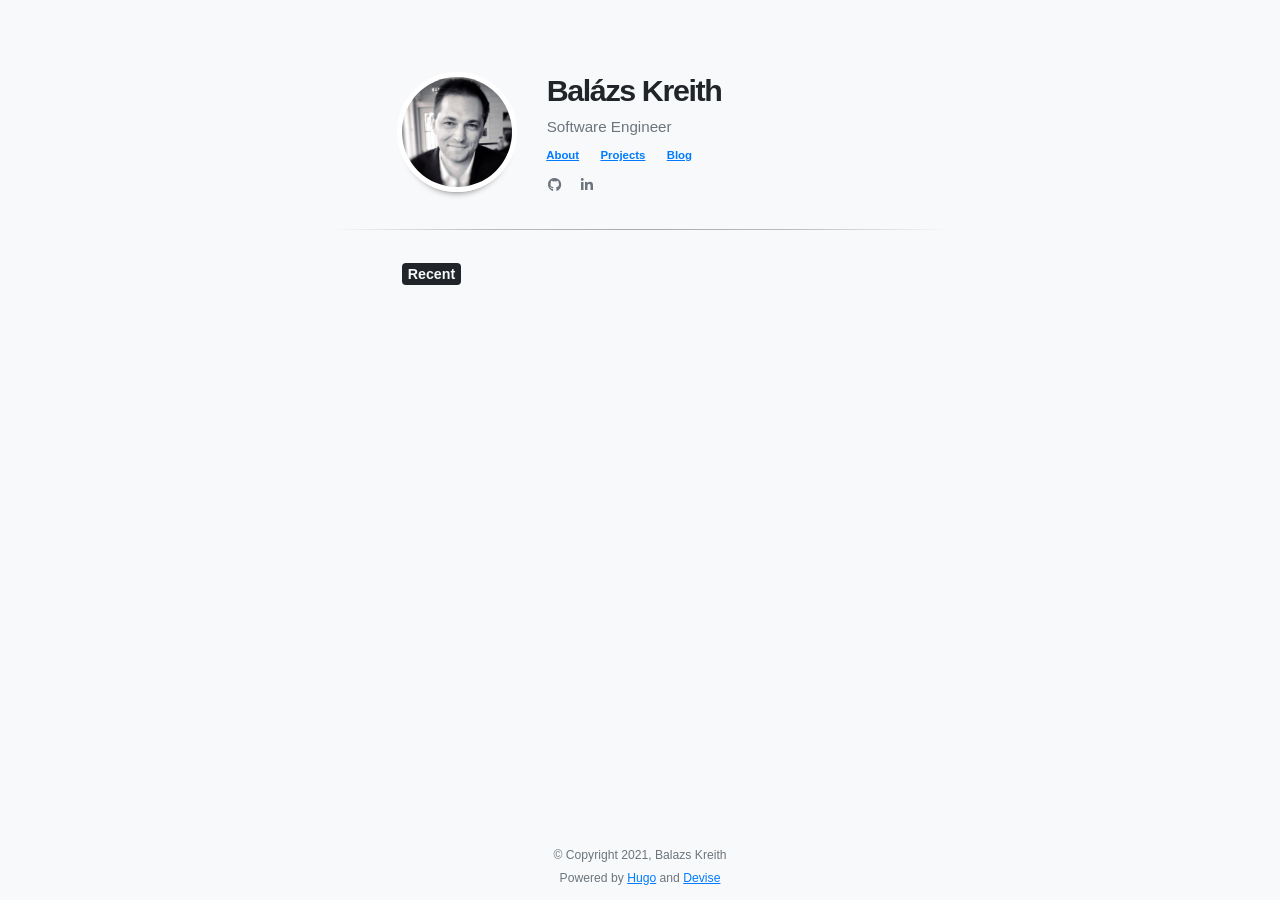
<file: docs/index.html>
<!doctype html>
<html lang="en"><head>
	<meta name="generator" content="Hugo 0.85.0" />
    <title>Personal Website</title>
    <meta charset="utf-8">
    <meta name="viewport" content="width=device-width, initial-scale=1, shrink-to-fit=no">
    <meta name="description" content="Personal Webpage" />

    
    
    
    <link rel="stylesheet" href="./css/theme.min.css">

    
    
    

    
</head>
<body>
        <div id="content" class="mx-auto"><header class="container mt-sm-5 mt-4 mb-4 mt-xs-1">
    <div class="row">
        <div class="col-sm-4 col-12 text-sm-right text-center pt-sm-4">
            <a href="./" class="text-decoration-none">
                <img id="home-image" class="rounded-circle"
                    
                        
                            src="./images/avatar.jpeg"
                        
                    
                />
            </a>
        </div>
        <div class="col-sm-8 col-12 text-sm-left text-center">
            <h2 class="m-0 mb-2 mt-4">
                <a href="./" class="text-decoration-none">
                    
                        Balázs Kreith
                    
                </a>
            </h2>
            <p class="text-muted mb-1">
                
                    Software Engineer
                
            </p>
            <ul id="nav-links" class="list-inline mb-2">
                
                
                    <li class="list-inline-item">
                        <a class="badge badge-white " href="./about/" title="About">About</a>
                    </li>
                
                    <li class="list-inline-item">
                        <a class="badge badge-white " href="./projects/" title="Projects">Projects</a>
                    </li>
                
                    <li class="list-inline-item">
                        <a class="badge badge-white " href="./blog/" title="Blog">Blog</a>
                    </li>
                
            </ul>
            <ul id="nav-social" class="list-inline">
                
                    <li class="list-inline-item mr-3">
                        <a href="http://github.com/balazskreith" target="_blank">
                            <i class="fab fa-github fa-1x text-muted"></i>
                        </a>
                    </li>
                
                    <li class="list-inline-item mr-3">
                        <a href="https://www.linkedin.com/in/balazskreith/" target="_blank">
                            <i class="fab fa-linkedin-in fa-1x text-muted"></i>
                        </a>
                    </li>
                
            </ul>
        </div>
    </div>
    <hr />
</header>
<div class="container">
    <div class="pl-sm-4 ml-sm-5 pt-2">
    <div class="row">
        <div class="col-12">
            
            
                
            
            
            <div class="pb-3">
                <h5><span class="badge category">Recent</span></h5>
                <ul class="list-unstyled">
                    
                </ul>
            </div>
            

            
        </div>
    </div>
</div>


            </div>
        </div><footer class="text-center pb-1">
    <small class="text-muted">
        
            &copy; Copyright 2021, Balazs Kreith
        
        <br>
        Powered by <a href="https://gohugo.io/" target="_blank">Hugo</a>
        and <a href="https://github.com/austingebauer/devise" target="_blank">Devise</a>
    </small>
</footer>
</body>
</html>
</file>
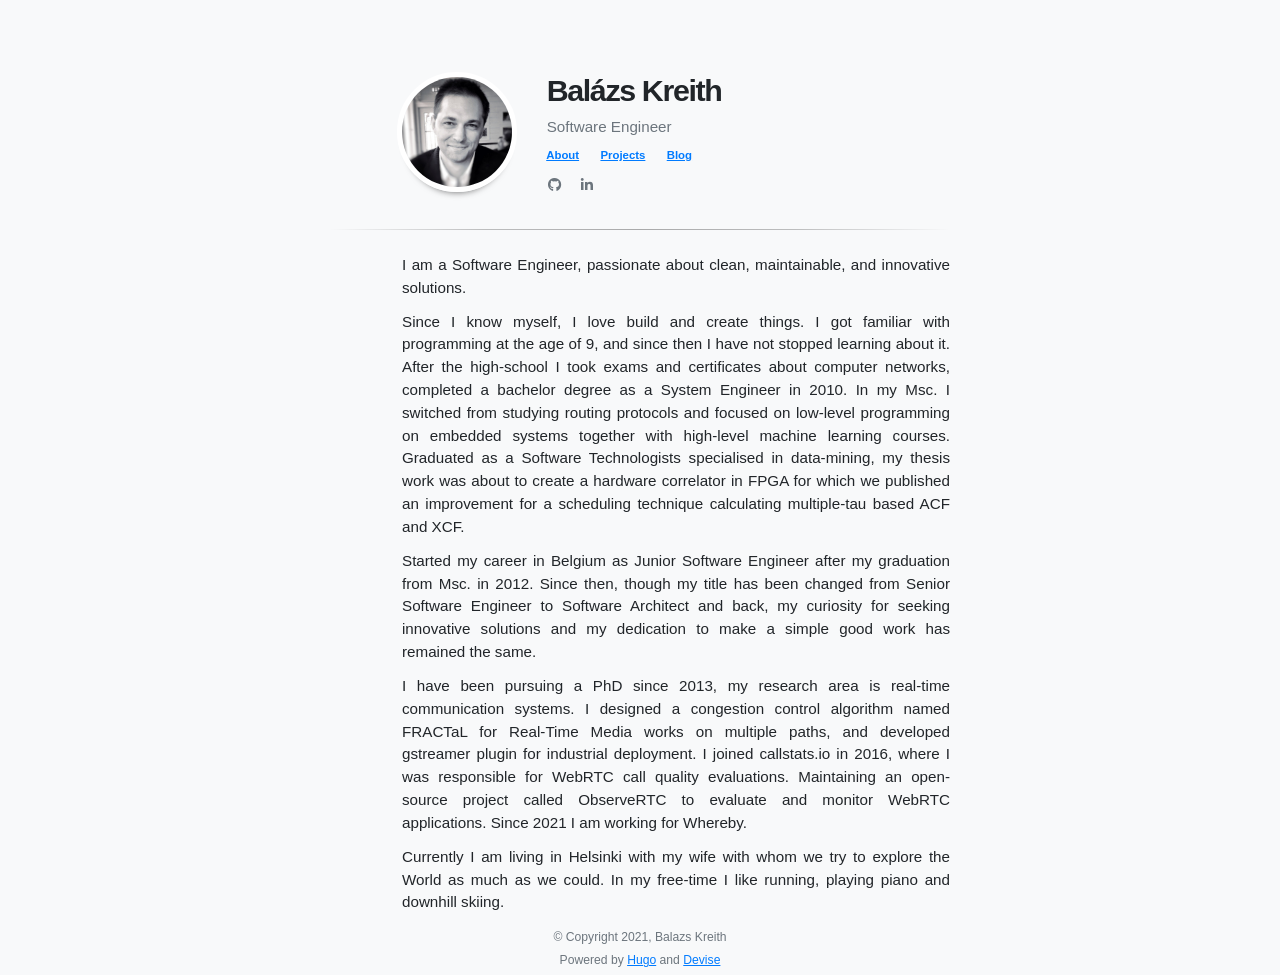
<file: docs/about/index.html>
<!doctype html>
<html lang="en"><head>
    <title>About</title>
    <meta charset="utf-8">
    <meta name="viewport" content="width=device-width, initial-scale=1, shrink-to-fit=no">
    <meta name="description" content="About me" />

    
    
    
    <link rel="stylesheet" href="../css/theme.min.css">

    
    
    

    
</head>
<body>
        <div id="content" class="mx-auto"><header class="container mt-sm-5 mt-4 mb-4 mt-xs-1">
    <div class="row">
        <div class="col-sm-4 col-12 text-sm-right text-center pt-sm-4">
            <a href="../" class="text-decoration-none">
                <img id="home-image" class="rounded-circle"
                    
                        
                            src="../images/avatar.jpeg"
                        
                    
                />
            </a>
        </div>
        <div class="col-sm-8 col-12 text-sm-left text-center">
            <h2 class="m-0 mb-2 mt-4">
                <a href="../" class="text-decoration-none">
                    
                        Balázs Kreith
                    
                </a>
            </h2>
            <p class="text-muted mb-1">
                
                    Software Engineer
                
            </p>
            <ul id="nav-links" class="list-inline mb-2">
                
                
                    <li class="list-inline-item">
                        <a class="badge badge-white " href="../about/" title="About">About</a>
                    </li>
                
                    <li class="list-inline-item">
                        <a class="badge badge-white " href="../projects/" title="Projects">Projects</a>
                    </li>
                
                    <li class="list-inline-item">
                        <a class="badge badge-white " href="../blog/" title="Blog">Blog</a>
                    </li>
                
            </ul>
            <ul id="nav-social" class="list-inline">
                
                    <li class="list-inline-item mr-3">
                        <a href="http://github.com/balazskreith" target="_blank">
                            <i class="fab fa-github fa-1x text-muted"></i>
                        </a>
                    </li>
                
                    <li class="list-inline-item mr-3">
                        <a href="https://www.linkedin.com/in/balazskreith/" target="_blank">
                            <i class="fab fa-linkedin-in fa-1x text-muted"></i>
                        </a>
                    </li>
                
            </ul>
        </div>
    </div>
    <hr />
</header>
<div class="container">
    <div class="pl-sm-4 ml-sm-5">
        <p>I am a Software Engineer, passionate about clean, maintainable, and innovative solutions.</p>
<p>Since I know myself, I love build and create things. I got familiar with programming at the age of 9, and since then I have not stopped learning about it. After the high-school I took exams and certificates about computer networks, completed a bachelor degree as a System Engineer in 2010. In my Msc. I switched from studying routing protocols and focused on low-level programming on embedded systems together with high-level machine learning courses. Graduated as a Software Technologists specialised in data-mining, my thesis work was about to create a hardware correlator in FPGA for which we published an improvement for a scheduling technique calculating multiple-tau based ACF and XCF.</p>
<p>Started my career in Belgium as Junior Software Engineer after my graduation from Msc. in 2012. Since then, though my title has been changed from Senior Software Engineer to Software Architect and back, my curiosity for seeking innovative solutions and my dedication to make a simple good work has remained the same.</p>
<p>I have been pursuing a PhD since 2013, my research area is real-time communication systems. I designed a  congestion control algorithm named FRACTaL for Real-Time Media works on multiple paths, and developed  gstreamer plugin for industrial deployment. I joined callstats.io in 2016, where I was responsible for WebRTC call quality evaluations. Maintaining an open-source project called ObserveRTC to evaluate and monitor WebRTC applications. Since 2021 I am working for Whereby.</p>
<p>Currently I am living in Helsinki with my wife with whom we try to explore the World as much as we could. In my free-time I
like running, playing piano and downhill skiing.</p>

    </div>

            </div>
        </div><footer class="text-center pb-1">
    <small class="text-muted">
        
            &copy; Copyright 2021, Balazs Kreith
        
        <br>
        Powered by <a href="https://gohugo.io/" target="_blank">Hugo</a>
        and <a href="https://github.com/austingebauer/devise" target="_blank">Devise</a>
    </small>
</footer>
</body>
</html>
</file>
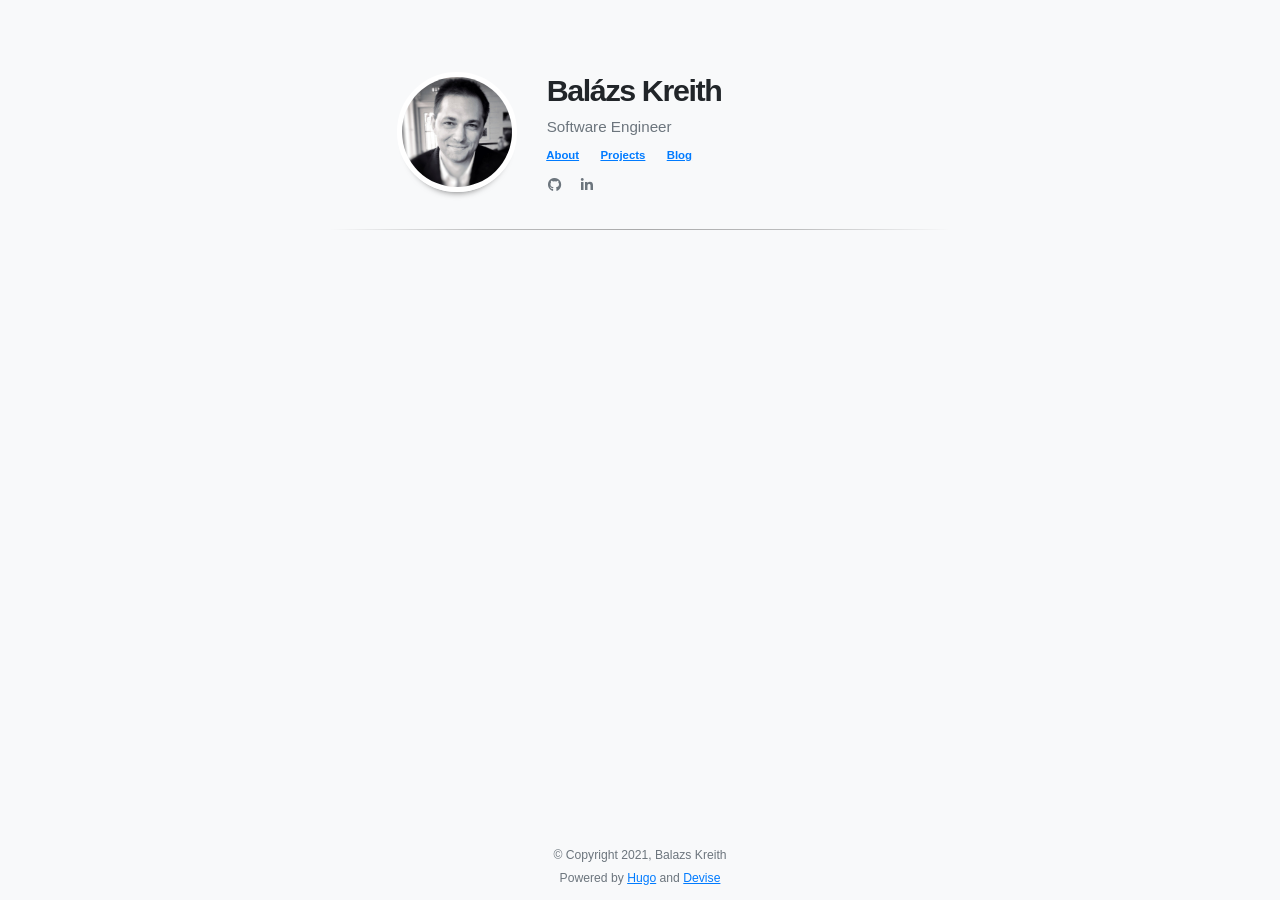
<file: docs/blog/index.html>
<!doctype html>
<html lang="en"><head>
    <title>Blog</title>
    <meta charset="utf-8">
    <meta name="viewport" content="width=device-width, initial-scale=1, shrink-to-fit=no">
    <meta name="description" content="Blogposts" />

    
    
    
    <link rel="stylesheet" href="../css/theme.min.css">

    
    
    

    
</head>
<body>
        <div id="content" class="mx-auto"><header class="container mt-sm-5 mt-4 mb-4 mt-xs-1">
    <div class="row">
        <div class="col-sm-4 col-12 text-sm-right text-center pt-sm-4">
            <a href="../" class="text-decoration-none">
                <img id="home-image" class="rounded-circle"
                    
                        
                            src="../images/avatar.jpeg"
                        
                    
                />
            </a>
        </div>
        <div class="col-sm-8 col-12 text-sm-left text-center">
            <h2 class="m-0 mb-2 mt-4">
                <a href="../" class="text-decoration-none">
                    
                        Balázs Kreith
                    
                </a>
            </h2>
            <p class="text-muted mb-1">
                
                    Software Engineer
                
            </p>
            <ul id="nav-links" class="list-inline mb-2">
                
                
                    <li class="list-inline-item">
                        <a class="badge badge-white " href="../about/" title="About">About</a>
                    </li>
                
                    <li class="list-inline-item">
                        <a class="badge badge-white " href="../projects/" title="Projects">Projects</a>
                    </li>
                
                    <li class="list-inline-item">
                        <a class="badge badge-white " href="../blog/" title="Blog">Blog</a>
                    </li>
                
            </ul>
            <ul id="nav-social" class="list-inline">
                
                    <li class="list-inline-item mr-3">
                        <a href="http://github.com/balazskreith" target="_blank">
                            <i class="fab fa-github fa-1x text-muted"></i>
                        </a>
                    </li>
                
                    <li class="list-inline-item mr-3">
                        <a href="https://www.linkedin.com/in/balazskreith/" target="_blank">
                            <i class="fab fa-linkedin-in fa-1x text-muted"></i>
                        </a>
                    </li>
                
            </ul>
        </div>
    </div>
    <hr />
</header>
<div class="container">
    <div class="pl-sm-4 ml-sm-5">
        
    </div>

            </div>
        </div><footer class="text-center pb-1">
    <small class="text-muted">
        
            &copy; Copyright 2021, Balazs Kreith
        
        <br>
        Powered by <a href="https://gohugo.io/" target="_blank">Hugo</a>
        and <a href="https://github.com/austingebauer/devise" target="_blank">Devise</a>
    </small>
</footer>
</body>
</html>
</file>
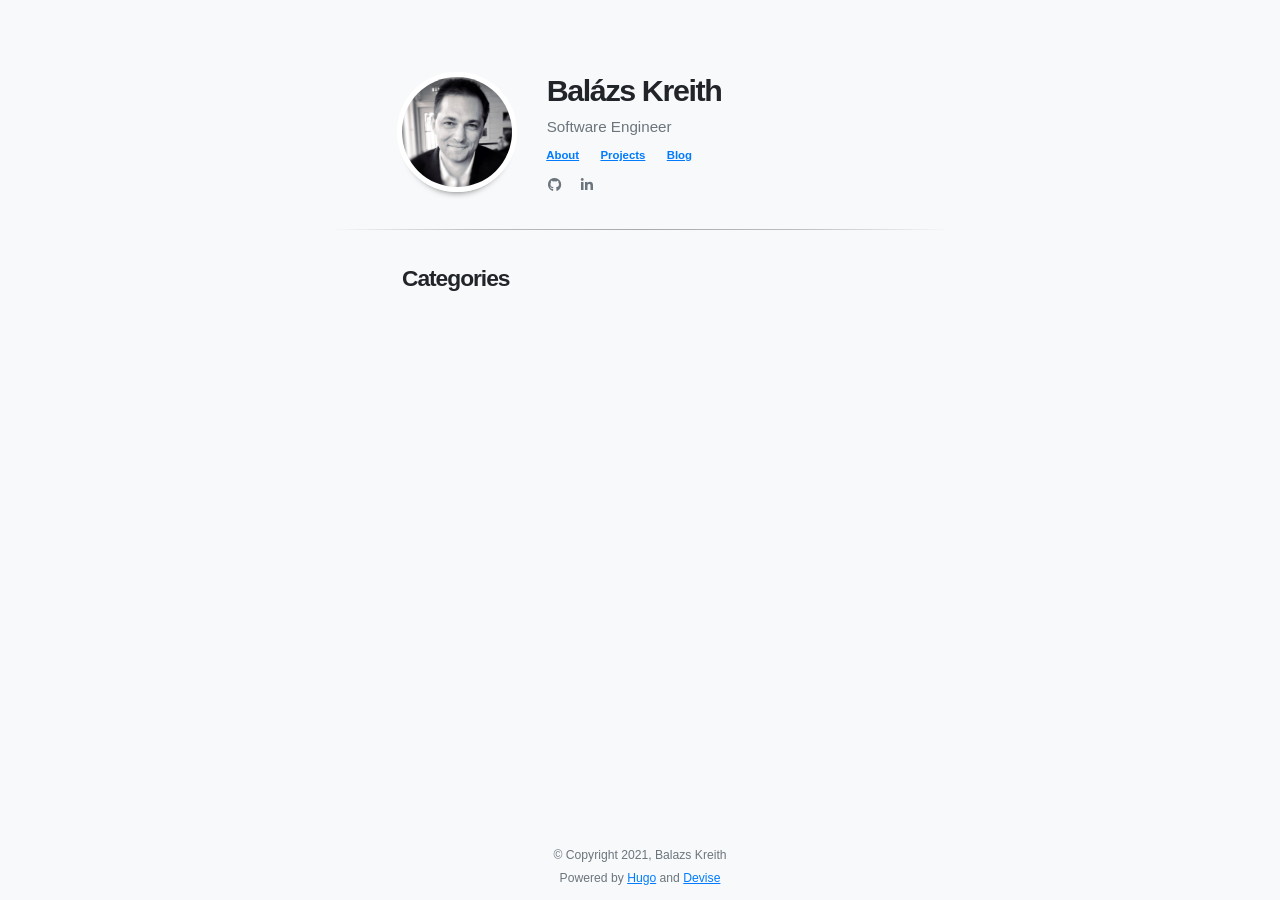
<file: docs/categories/index.html>
<!doctype html>
<html lang="en"><head>
    <title>Categories</title>
    <meta charset="utf-8">
    <meta name="viewport" content="width=device-width, initial-scale=1, shrink-to-fit=no">
    <meta name="description" content="" />

    
    
    
    <link rel="stylesheet" href="../css/theme.min.css">

    
    
    

    
</head>
<body>
        <div id="content" class="mx-auto"><header class="container mt-sm-5 mt-4 mb-4 mt-xs-1">
    <div class="row">
        <div class="col-sm-4 col-12 text-sm-right text-center pt-sm-4">
            <a href="../" class="text-decoration-none">
                <img id="home-image" class="rounded-circle"
                    
                        
                            src="../images/avatar.jpeg"
                        
                    
                />
            </a>
        </div>
        <div class="col-sm-8 col-12 text-sm-left text-center">
            <h2 class="m-0 mb-2 mt-4">
                <a href="../" class="text-decoration-none">
                    
                        Balázs Kreith
                    
                </a>
            </h2>
            <p class="text-muted mb-1">
                
                    Software Engineer
                
            </p>
            <ul id="nav-links" class="list-inline mb-2">
                
                
                    <li class="list-inline-item">
                        <a class="badge badge-white " href="../about/" title="About">About</a>
                    </li>
                
                    <li class="list-inline-item">
                        <a class="badge badge-white " href="../projects/" title="Projects">Projects</a>
                    </li>
                
                    <li class="list-inline-item">
                        <a class="badge badge-white " href="../blog/" title="Blog">Blog</a>
                    </li>
                
            </ul>
            <ul id="nav-social" class="list-inline">
                
                    <li class="list-inline-item mr-3">
                        <a href="http://github.com/balazskreith" target="_blank">
                            <i class="fab fa-github fa-1x text-muted"></i>
                        </a>
                    </li>
                
                    <li class="list-inline-item mr-3">
                        <a href="https://www.linkedin.com/in/balazskreith/" target="_blank">
                            <i class="fab fa-linkedin-in fa-1x text-muted"></i>
                        </a>
                    </li>
                
            </ul>
        </div>
    </div>
    <hr />
</header>
<div class="container">
<div class="pl-sm-4 ml-sm-5">
    <h4> Categories </h4>
    
    <ul class="list-unstyled">
        
    </ul>
</div>

            </div>
        </div><footer class="text-center pb-1">
    <small class="text-muted">
        
            &copy; Copyright 2021, Balazs Kreith
        
        <br>
        Powered by <a href="https://gohugo.io/" target="_blank">Hugo</a>
        and <a href="https://github.com/austingebauer/devise" target="_blank">Devise</a>
    </small>
</footer>
</body>
</html>
</file>
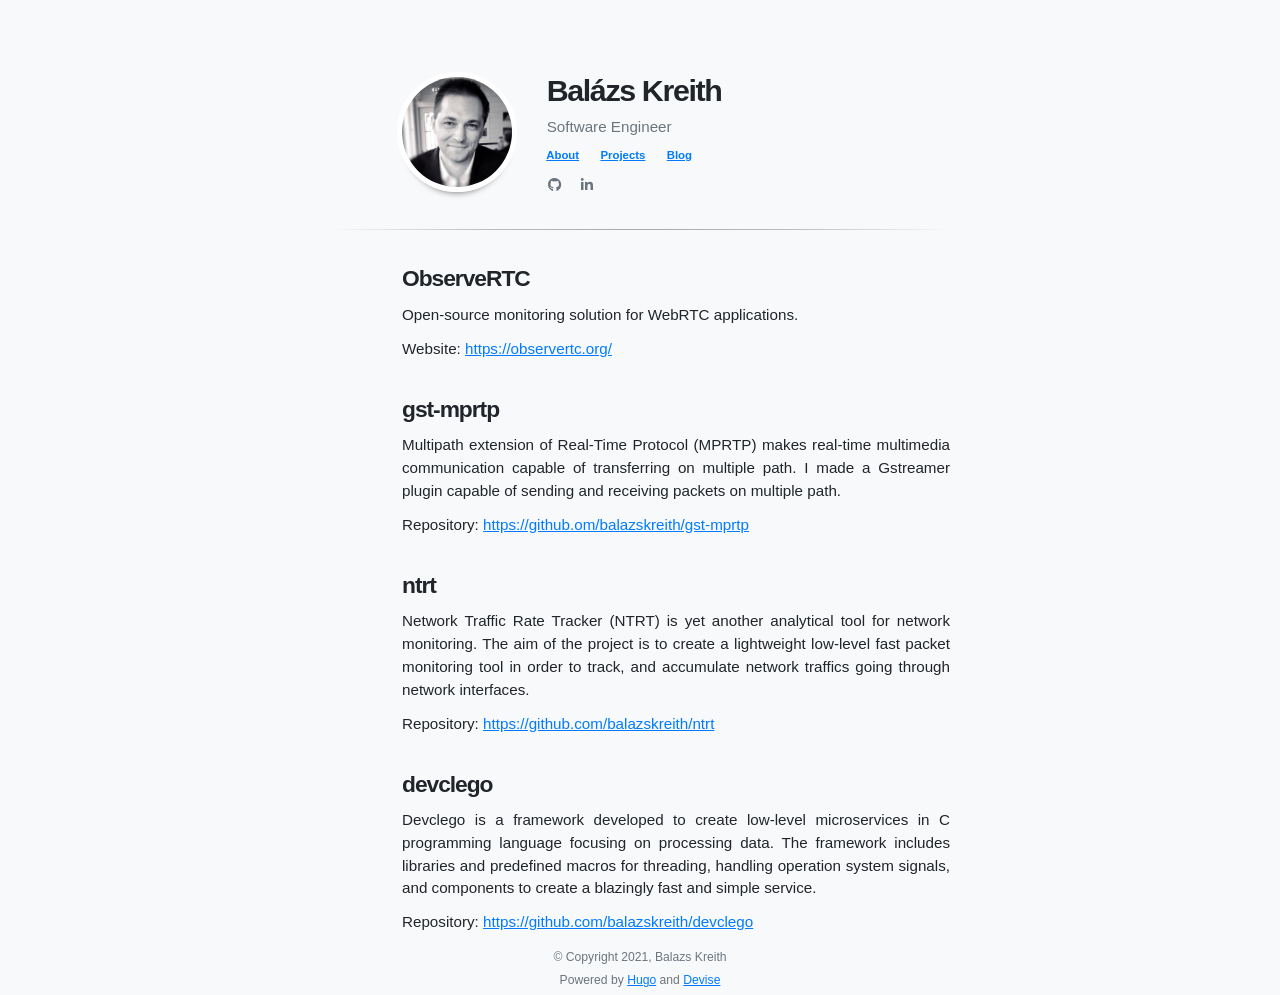
<file: docs/projects/index.html>
<!doctype html>
<html lang="en"><head>
    <title>Projects</title>
    <meta charset="utf-8">
    <meta name="viewport" content="width=device-width, initial-scale=1, shrink-to-fit=no">
    <meta name="description" content="Personal projects and open-source contributions" />

    
    
    
    <link rel="stylesheet" href="../css/theme.min.css">

    
    
    

    
</head>
<body>
        <div id="content" class="mx-auto"><header class="container mt-sm-5 mt-4 mb-4 mt-xs-1">
    <div class="row">
        <div class="col-sm-4 col-12 text-sm-right text-center pt-sm-4">
            <a href="../" class="text-decoration-none">
                <img id="home-image" class="rounded-circle"
                    
                        
                            src="../images/avatar.jpeg"
                        
                    
                />
            </a>
        </div>
        <div class="col-sm-8 col-12 text-sm-left text-center">
            <h2 class="m-0 mb-2 mt-4">
                <a href="../" class="text-decoration-none">
                    
                        Balázs Kreith
                    
                </a>
            </h2>
            <p class="text-muted mb-1">
                
                    Software Engineer
                
            </p>
            <ul id="nav-links" class="list-inline mb-2">
                
                
                    <li class="list-inline-item">
                        <a class="badge badge-white " href="../about/" title="About">About</a>
                    </li>
                
                    <li class="list-inline-item">
                        <a class="badge badge-white " href="../projects/" title="Projects">Projects</a>
                    </li>
                
                    <li class="list-inline-item">
                        <a class="badge badge-white " href="../blog/" title="Blog">Blog</a>
                    </li>
                
            </ul>
            <ul id="nav-social" class="list-inline">
                
                    <li class="list-inline-item mr-3">
                        <a href="http://github.com/balazskreith" target="_blank">
                            <i class="fab fa-github fa-1x text-muted"></i>
                        </a>
                    </li>
                
                    <li class="list-inline-item mr-3">
                        <a href="https://www.linkedin.com/in/balazskreith/" target="_blank">
                            <i class="fab fa-linkedin-in fa-1x text-muted"></i>
                        </a>
                    </li>
                
            </ul>
        </div>
    </div>
    <hr />
</header>
<div class="container">
    <div class="pl-sm-4 ml-sm-5">
        <h4 id="observertc">ObserveRTC</h4>
<p>Open-source monitoring solution for WebRTC applications.</p>
<p>Website: <a href="https://observertc.org/">https://observertc.org/</a></p>
<h4 id="gst-mprtp">gst-mprtp</h4>
<p>Multipath extension of Real-Time Protocol (MPRTP) makes real-time multimedia communication capable of transferring on multiple path. I made a Gstreamer plugin capable of sending and receiving packets on multiple path.</p>
<p>Repository: <a href="https://github.om/balazskreith/gst-mprtp">https://github.om/balazskreith/gst-mprtp</a></p>
<h4 id="ntrt">ntrt</h4>
<p>Network Traffic Rate Tracker (NTRT) is yet another analytical tool for network monitoring. The aim of the project is to create a lightweight low-level fast packet monitoring tool in order to track, and accumulate network traffics going through network interfaces.</p>
<p>Repository: <a href="https://github.com/balazskreith/ntrt">https://github.com/balazskreith/ntrt</a></p>
<h4 id="devclego">devclego</h4>
<p>Devclego is a framework developed to create low-level microservices in C programming language focusing on processing data. The framework includes libraries and predefined macros for threading, handling operation system signals, and components to create a blazingly fast and simple service.</p>
<p>Repository: <a href="https://github.com/balazskreith/devclego">https://github.com/balazskreith/devclego</a></p>

    </div>

            </div>
        </div><footer class="text-center pb-1">
    <small class="text-muted">
        
            &copy; Copyright 2021, Balazs Kreith
        
        <br>
        Powered by <a href="https://gohugo.io/" target="_blank">Hugo</a>
        and <a href="https://github.com/austingebauer/devise" target="_blank">Devise</a>
    </small>
</footer>
</body>
</html>
</file>
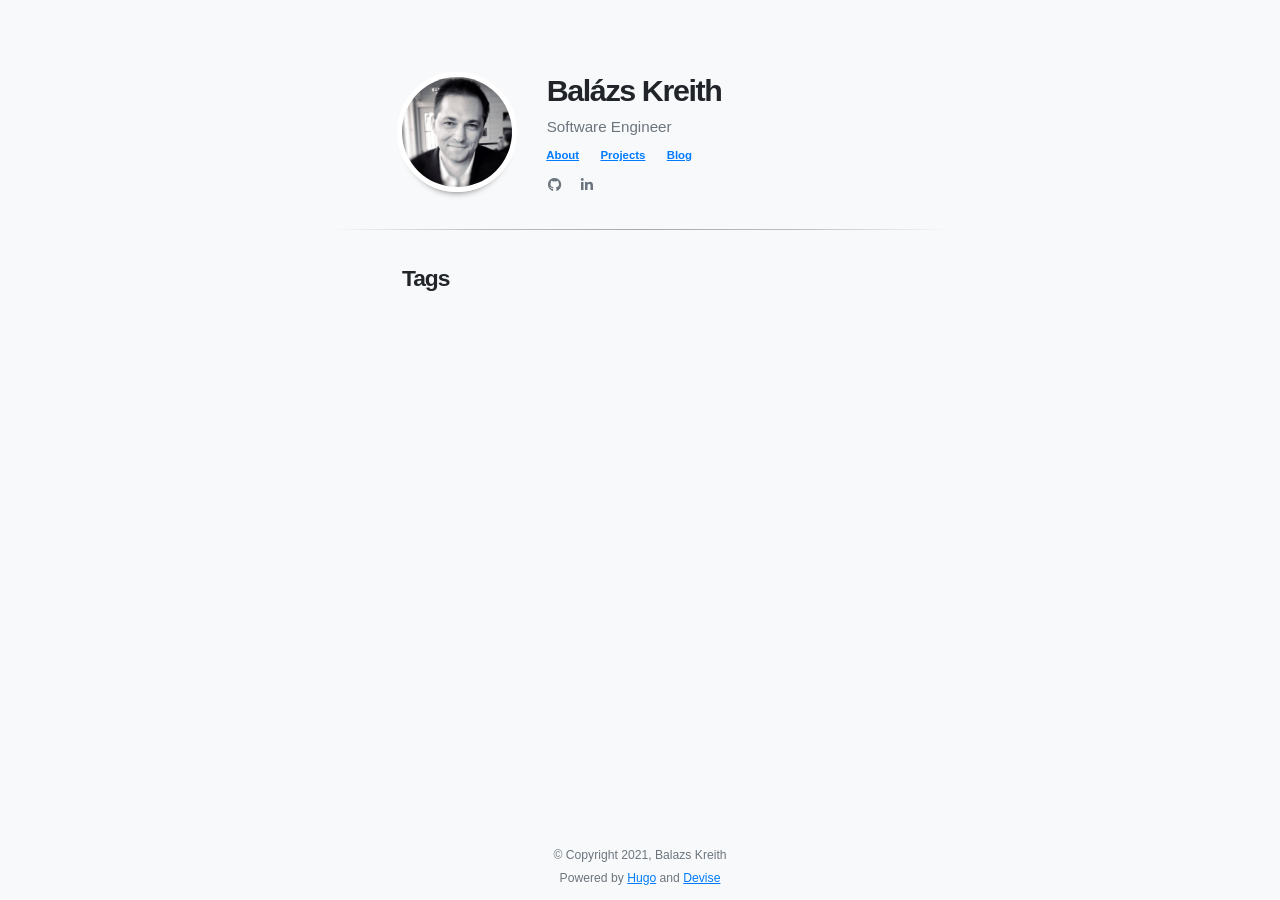
<file: docs/tags/index.html>
<!doctype html>
<html lang="en"><head>
    <title>Tags</title>
    <meta charset="utf-8">
    <meta name="viewport" content="width=device-width, initial-scale=1, shrink-to-fit=no">
    <meta name="description" content="" />

    
    
    
    <link rel="stylesheet" href="../css/theme.min.css">

    
    
    

    
</head>
<body>
        <div id="content" class="mx-auto"><header class="container mt-sm-5 mt-4 mb-4 mt-xs-1">
    <div class="row">
        <div class="col-sm-4 col-12 text-sm-right text-center pt-sm-4">
            <a href="../" class="text-decoration-none">
                <img id="home-image" class="rounded-circle"
                    
                        
                            src="../images/avatar.jpeg"
                        
                    
                />
            </a>
        </div>
        <div class="col-sm-8 col-12 text-sm-left text-center">
            <h2 class="m-0 mb-2 mt-4">
                <a href="../" class="text-decoration-none">
                    
                        Balázs Kreith
                    
                </a>
            </h2>
            <p class="text-muted mb-1">
                
                    Software Engineer
                
            </p>
            <ul id="nav-links" class="list-inline mb-2">
                
                
                    <li class="list-inline-item">
                        <a class="badge badge-white " href="../about/" title="About">About</a>
                    </li>
                
                    <li class="list-inline-item">
                        <a class="badge badge-white " href="../projects/" title="Projects">Projects</a>
                    </li>
                
                    <li class="list-inline-item">
                        <a class="badge badge-white " href="../blog/" title="Blog">Blog</a>
                    </li>
                
            </ul>
            <ul id="nav-social" class="list-inline">
                
                    <li class="list-inline-item mr-3">
                        <a href="http://github.com/balazskreith" target="_blank">
                            <i class="fab fa-github fa-1x text-muted"></i>
                        </a>
                    </li>
                
                    <li class="list-inline-item mr-3">
                        <a href="https://www.linkedin.com/in/balazskreith/" target="_blank">
                            <i class="fab fa-linkedin-in fa-1x text-muted"></i>
                        </a>
                    </li>
                
            </ul>
        </div>
    </div>
    <hr />
</header>
<div class="container">
<div class="pl-sm-4 ml-sm-5">
    <h4> Tags </h4>
    
    <ul class="list-unstyled">
        
    </ul>
</div>

            </div>
        </div><footer class="text-center pb-1">
    <small class="text-muted">
        
            &copy; Copyright 2021, Balazs Kreith
        
        <br>
        Powered by <a href="https://gohugo.io/" target="_blank">Hugo</a>
        and <a href="https://github.com/austingebauer/devise" target="_blank">Devise</a>
    </small>
</footer>
</body>
</html>
</file>
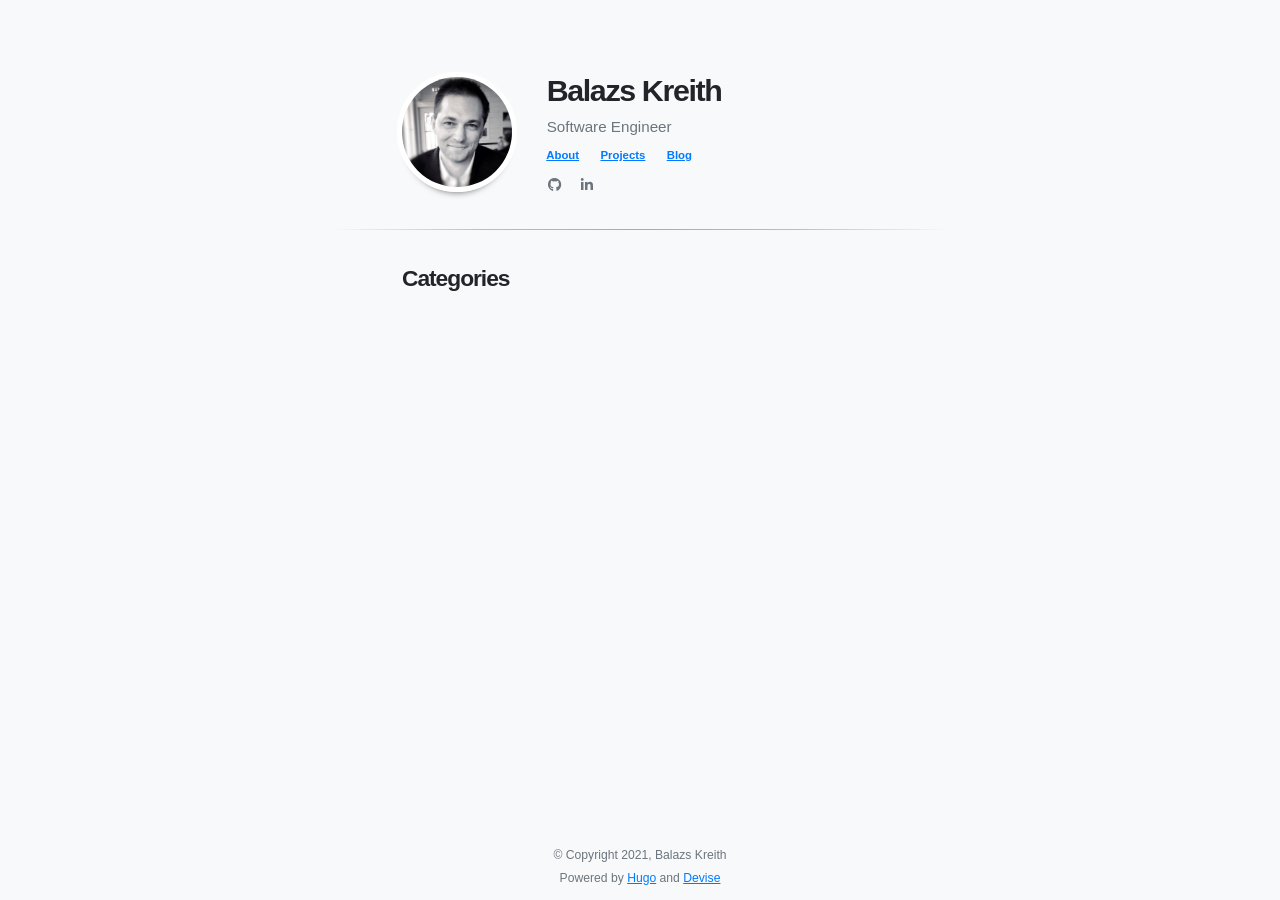
<file: public/categories/index.html>
<!doctype html>
<html lang="en"><head>
    <title>Categories</title>
    <meta charset="utf-8">
    <meta name="viewport" content="width=device-width, initial-scale=1, shrink-to-fit=no">
    <meta name="description" content="" />

    
    
    
    <link rel="stylesheet" href="../css/theme.min.css">

    
    
    

    
</head>
<body>
        <div id="content" class="mx-auto"><header class="container mt-sm-5 mt-4 mb-4 mt-xs-1">
    <div class="row">
        <div class="col-sm-4 col-12 text-sm-right text-center pt-sm-4">
            <a href="../" class="text-decoration-none">
                <img id="home-image" class="rounded-circle"
                    
                        
                            src="../images/avatar.jpeg"
                        
                    
                />
            </a>
        </div>
        <div class="col-sm-8 col-12 text-sm-left text-center">
            <h2 class="m-0 mb-2 mt-4">
                <a href="../" class="text-decoration-none">
                    
                        Balazs Kreith
                    
                </a>
            </h2>
            <p class="text-muted mb-1">
                
                    Software Engineer
                
            </p>
            <ul id="nav-links" class="list-inline mb-2">
                
                
                    <li class="list-inline-item">
                        <a class="badge badge-white " href="../about/" title="About">About</a>
                    </li>
                
                    <li class="list-inline-item">
                        <a class="badge badge-white " href="../projects/" title="Projects">Projects</a>
                    </li>
                
                    <li class="list-inline-item">
                        <a class="badge badge-white " href="../blog/" title="Blog">Blog</a>
                    </li>
                
            </ul>
            <ul id="nav-social" class="list-inline">
                
                    <li class="list-inline-item mr-3">
                        <a href="http://github.com/balazskreith" target="_blank">
                            <i class="fab fa-github fa-1x text-muted"></i>
                        </a>
                    </li>
                
                    <li class="list-inline-item mr-3">
                        <a href="https://www.linkedin.com/in/balazskreith/" target="_blank">
                            <i class="fab fa-linkedin-in fa-1x text-muted"></i>
                        </a>
                    </li>
                
            </ul>
        </div>
    </div>
    <hr />
</header>
<div class="container">
<div class="pl-sm-4 ml-sm-5">
    <h4> Categories </h4>
    
    <ul class="list-unstyled">
        
    </ul>
</div>

            </div>
        </div><footer class="text-center pb-1">
    <small class="text-muted">
        
            &copy; Copyright 2021, Balazs Kreith
        
        <br>
        Powered by <a href="https://gohugo.io/" target="_blank">Hugo</a>
        and <a href="https://github.com/austingebauer/devise" target="_blank">Devise</a>
    </small>
</footer>
</body>
</html>
</file>
<file: docs/css/theme.min.css>
@charset "UTF-8";/*!* Bootstrap v4.5.2 (https://getbootstrap.com/)
* Copyright 2011-2020 The Bootstrap Authors
* Copyright 2011-2020 Twitter, Inc.
* Licensed under MIT (https://github.com/twbs/bootstrap/blob/main/LICENSE)*/:root{--blue:#007bff;--indigo:#6610f2;--purple:#6f42c1;--pink:#e83e8c;--red:#dc3545;--orange:#fd7e14;--yellow:#ffc107;--green:#28a745;--teal:#20c997;--cyan:#17a2b8;--white:#fff;--gray:#6c757d;--gray-dark:#343a40;--primary:#007bff;--secondary:#6c757d;--success:#28a745;--info:#17a2b8;--warning:#ffc107;--danger:#dc3545;--light:#f8f9fa;--dark:#343a40;--breakpoint-xs:0;--breakpoint-sm:576px;--breakpoint-md:768px;--breakpoint-lg:992px;--breakpoint-xl:1200px;--font-family-sans-serif:-apple-system, BlinkMacSystemFont, "Segoe UI", Roboto, "Helvetica Neue", Arial, "Noto Sans", sans-serif, "Apple Color Emoji", "Segoe UI Emoji", "Segoe UI Symbol", "Noto Color Emoji";--font-family-monospace:SFMono-Regular, Menlo, Monaco, Consolas, "Liberation Mono", "Courier New", monospace}*,*::before,*::after{box-sizing:border-box}html{font-family:sans-serif;line-height:1.15;-webkit-text-size-adjust:100%;-webkit-tap-highlight-color:transparent}article,aside,figcaption,figure,footer,header,hgroup,main,nav,section{display:block}body{margin:0;font-family:helvetica neue,Arial,sans-serif;font-size:.95rem;font-weight:400;line-height:1.5;color:#212529;text-align:left;background-color:#f8f9fa}[tabindex="-1"]:focus:not(:focus-visible){outline:0!important}hr{box-sizing:content-box;height:0;overflow:visible}h1,h2,h3,h4,h5,h6{margin-top:0;margin-bottom:.5rem}p{margin-top:0;margin-bottom:1rem}abbr[title],abbr[data-original-title]{text-decoration:underline;text-decoration:underline dotted;cursor:help;border-bottom:0;text-decoration-skip-ink:none}address{margin-bottom:1rem;font-style:normal;line-height:inherit}ol,ul,dl{margin-top:0;margin-bottom:1rem}ol ol,ul ul,ol ul,ul ol{margin-bottom:0}dt{font-weight:700}dd{margin-bottom:.5rem;margin-left:0}blockquote{margin:0 0 1rem}b,strong{font-weight:bolder}small{font-size:80%}sub,sup{position:relative;font-size:75%;line-height:0;vertical-align:baseline}sub{bottom:-.25em}sup{top:-.5em}a{color:#007bff;text-decoration:none;background-color:transparent}a:hover{color:#0056b3;text-decoration:underline}a:not([href]):not([class]){color:inherit;text-decoration:none}a:not([href]):not([class]):hover{color:inherit;text-decoration:none}pre,code,kbd,samp{font-family:SFMono-Regular,Menlo,Monaco,Consolas,liberation mono,courier new,monospace;font-size:1em}pre{margin-top:0;margin-bottom:1rem;overflow:auto;-ms-overflow-style:scrollbar}figure{margin:0 0 1rem}img{vertical-align:middle;border-style:none}svg{overflow:hidden;vertical-align:middle}table{border-collapse:collapse}caption{padding-top:.75rem;padding-bottom:.75rem;color:#6c757d;text-align:left;caption-side:bottom}th{text-align:inherit}label{display:inline-block;margin-bottom:.5rem}button{border-radius:0}button:focus{outline:1px dotted;outline:5px auto -webkit-focus-ring-color}input,button,select,optgroup,textarea{margin:0;font-family:inherit;font-size:inherit;line-height:inherit}button,input{overflow:visible}button,select{text-transform:none}[role=button]{cursor:pointer}select{word-wrap:normal}button,[type=button],[type=reset],[type=submit]{-webkit-appearance:button}button:not(:disabled),[type=button]:not(:disabled),[type=reset]:not(:disabled),[type=submit]:not(:disabled){cursor:pointer}button::-moz-focus-inner,[type=button]::-moz-focus-inner,[type=reset]::-moz-focus-inner,[type=submit]::-moz-focus-inner{padding:0;border-style:none}input[type=radio],input[type=checkbox]{box-sizing:border-box;padding:0}textarea{overflow:auto;resize:vertical}fieldset{min-width:0;padding:0;margin:0;border:0}legend{display:block;width:100%;max-width:100%;padding:0;margin-bottom:.5rem;font-size:1.5rem;line-height:inherit;color:inherit;white-space:normal}progress{vertical-align:baseline}[type=number]::-webkit-inner-spin-button,[type=number]::-webkit-outer-spin-button{height:auto}[type=search]{outline-offset:-2px;-webkit-appearance:none}[type=search]::-webkit-search-decoration{-webkit-appearance:none}::-webkit-file-upload-button{font:inherit;-webkit-appearance:button}output{display:inline-block}summary{display:list-item;cursor:pointer}template{display:none}[hidden]{display:none!important}h1,h2,h3,h4,h5,h6,.h1,.h2,.h3,.h4,.h5,.h6{margin-bottom:.5rem;font-weight:500;line-height:1.2}h1,.h1{font-size:2.375rem}h2,.h2{font-size:1.9rem}h3,.h3{font-size:1.6625rem}h4,.h4{font-size:1.425rem}h5,.h5{font-size:1.1875rem}h6,.h6{font-size:.95rem}.lead{font-size:1.1875rem;font-weight:300}.display-1{font-size:6rem;font-weight:300;line-height:1.2}.display-2{font-size:5.5rem;font-weight:300;line-height:1.2}.display-3{font-size:4.5rem;font-weight:300;line-height:1.2}.display-4{font-size:3.5rem;font-weight:300;line-height:1.2}hr{margin-top:1rem;margin-bottom:1rem;border:0;border-top:1px solid rgba(0,0,0,.1)}small,.small{font-size:80%;font-weight:400}mark,.mark{padding:.2em;background-color:#fcf8e3}.list-unstyled{padding-left:0;list-style:none}.list-inline{padding-left:0;list-style:none}.list-inline-item{display:inline-block}.list-inline-item:not(:last-child){margin-right:.5rem}.initialism{font-size:90%;text-transform:uppercase}.blockquote{margin-bottom:1rem;font-size:1.1875rem}.blockquote-footer{display:block;font-size:80%;color:#6c757d}.blockquote-footer::before{content:"\2014\00A0"}.img-fluid{max-width:100%;height:auto}.img-thumbnail{padding:.25rem;background-color:#f8f9fa;border:1px solid #dee2e6;border-radius:.25rem;max-width:100%;height:auto}.figure{display:inline-block}.figure-img{margin-bottom:.5rem;line-height:1}.figure-caption{font-size:90%;color:#6c757d}code{font-size:87.5%;color:#e83e8c;word-wrap:break-word}a>code{color:inherit}kbd{padding:.2rem .4rem;font-size:87.5%;color:#fff;background-color:#212529;border-radius:.2rem}kbd kbd{padding:0;font-size:100%;font-weight:700}pre{display:block;font-size:87.5%;color:#212529}pre code{font-size:inherit;color:inherit;word-break:normal}.pre-scrollable{max-height:340px;overflow-y:scroll}.container,.container-fluid,.container-xl,.container-lg,.container-md,.container-sm{width:100%;padding-right:15px;padding-left:15px;margin-right:auto;margin-left:auto}@media(min-width:576px){.container-sm,.container{max-width:540px}}@media(min-width:768px){.container-md,.container-sm,.container{max-width:720px}}@media(min-width:992px){.container-lg,.container-md,.container-sm,.container{max-width:960px}}@media(min-width:1200px){.container-xl,.container-lg,.container-md,.container-sm,.container{max-width:1140px}}.row{display:flex;flex-wrap:wrap;margin-right:-15px;margin-left:-15px}.no-gutters{margin-right:0;margin-left:0}.no-gutters>.col,.no-gutters>[class*=col-]{padding-right:0;padding-left:0}.col-xl,.col-xl-auto,.col-xl-12,.col-xl-11,.col-xl-10,.col-xl-9,.col-xl-8,.col-xl-7,.col-xl-6,.col-xl-5,.col-xl-4,.col-xl-3,.col-xl-2,.col-xl-1,.col-lg,.col-lg-auto,.col-lg-12,.col-lg-11,.col-lg-10,.col-lg-9,.col-lg-8,.col-lg-7,.col-lg-6,.col-lg-5,.col-lg-4,.col-lg-3,.col-lg-2,.col-lg-1,.col-md,.col-md-auto,.col-md-12,.col-md-11,.col-md-10,.col-md-9,.col-md-8,.col-md-7,.col-md-6,.col-md-5,.col-md-4,.col-md-3,.col-md-2,.col-md-1,.col-sm,.col-sm-auto,.col-sm-12,.col-sm-11,.col-sm-10,.col-sm-9,.col-sm-8,.col-sm-7,.col-sm-6,.col-sm-5,.col-sm-4,.col-sm-3,.col-sm-2,.col-sm-1,.col,.col-auto,.col-12,.col-11,.col-10,.col-9,.col-8,.col-7,.col-6,.col-5,.col-4,.col-3,.col-2,.col-1{position:relative;width:100%;padding-right:15px;padding-left:15px}.col{flex-basis:0;flex-grow:1;max-width:100%}.row-cols-1>*{flex:0 0 100%;max-width:100%}.row-cols-2>*{flex:0 0 50%;max-width:50%}.row-cols-3>*{flex:0 0 33.33333333%;max-width:33.33333333%}.row-cols-4>*{flex:0 0 25%;max-width:25%}.row-cols-5>*{flex:0 0 20%;max-width:20%}.row-cols-6>*{flex:0 0 16.66666667%;max-width:16.66666667%}.col-auto{flex:none;width:auto;max-width:100%}.col-1{flex:0 0 8.33333333%;max-width:8.33333333%}.col-2{flex:0 0 16.66666667%;max-width:16.66666667%}.col-3{flex:0 0 25%;max-width:25%}.col-4{flex:0 0 33.33333333%;max-width:33.33333333%}.col-5{flex:0 0 41.66666667%;max-width:41.66666667%}.col-6{flex:0 0 50%;max-width:50%}.col-7{flex:0 0 58.33333333%;max-width:58.33333333%}.col-8{flex:0 0 66.66666667%;max-width:66.66666667%}.col-9{flex:0 0 75%;max-width:75%}.col-10{flex:0 0 83.33333333%;max-width:83.33333333%}.col-11{flex:0 0 91.66666667%;max-width:91.66666667%}.col-12{flex:0 0 100%;max-width:100%}.order-first{order:-1}.order-last{order:13}.order-0{order:0}.order-1{order:1}.order-2{order:2}.order-3{order:3}.order-4{order:4}.order-5{order:5}.order-6{order:6}.order-7{order:7}.order-8{order:8}.order-9{order:9}.order-10{order:10}.order-11{order:11}.order-12{order:12}.offset-1{margin-left:8.33333333%}.offset-2{margin-left:16.66666667%}.offset-3{margin-left:25%}.offset-4{margin-left:33.33333333%}.offset-5{margin-left:41.66666667%}.offset-6{margin-left:50%}.offset-7{margin-left:58.33333333%}.offset-8{margin-left:66.66666667%}.offset-9{margin-left:75%}.offset-10{margin-left:83.33333333%}.offset-11{margin-left:91.66666667%}@media(min-width:576px){.col-sm{flex-basis:0;flex-grow:1;max-width:100%}.row-cols-sm-1>*{flex:0 0 100%;max-width:100%}.row-cols-sm-2>*{flex:0 0 50%;max-width:50%}.row-cols-sm-3>*{flex:0 0 33.33333333%;max-width:33.33333333%}.row-cols-sm-4>*{flex:0 0 25%;max-width:25%}.row-cols-sm-5>*{flex:0 0 20%;max-width:20%}.row-cols-sm-6>*{flex:0 0 16.66666667%;max-width:16.66666667%}.col-sm-auto{flex:none;width:auto;max-width:100%}.col-sm-1{flex:0 0 8.33333333%;max-width:8.33333333%}.col-sm-2{flex:0 0 16.66666667%;max-width:16.66666667%}.col-sm-3{flex:0 0 25%;max-width:25%}.col-sm-4{flex:0 0 33.33333333%;max-width:33.33333333%}.col-sm-5{flex:0 0 41.66666667%;max-width:41.66666667%}.col-sm-6{flex:0 0 50%;max-width:50%}.col-sm-7{flex:0 0 58.33333333%;max-width:58.33333333%}.col-sm-8{flex:0 0 66.66666667%;max-width:66.66666667%}.col-sm-9{flex:0 0 75%;max-width:75%}.col-sm-10{flex:0 0 83.33333333%;max-width:83.33333333%}.col-sm-11{flex:0 0 91.66666667%;max-width:91.66666667%}.col-sm-12{flex:0 0 100%;max-width:100%}.order-sm-first{order:-1}.order-sm-last{order:13}.order-sm-0{order:0}.order-sm-1{order:1}.order-sm-2{order:2}.order-sm-3{order:3}.order-sm-4{order:4}.order-sm-5{order:5}.order-sm-6{order:6}.order-sm-7{order:7}.order-sm-8{order:8}.order-sm-9{order:9}.order-sm-10{order:10}.order-sm-11{order:11}.order-sm-12{order:12}.offset-sm-0{margin-left:0}.offset-sm-1{margin-left:8.33333333%}.offset-sm-2{margin-left:16.66666667%}.offset-sm-3{margin-left:25%}.offset-sm-4{margin-left:33.33333333%}.offset-sm-5{margin-left:41.66666667%}.offset-sm-6{margin-left:50%}.offset-sm-7{margin-left:58.33333333%}.offset-sm-8{margin-left:66.66666667%}.offset-sm-9{margin-left:75%}.offset-sm-10{margin-left:83.33333333%}.offset-sm-11{margin-left:91.66666667%}}@media(min-width:768px){.col-md{flex-basis:0;flex-grow:1;max-width:100%}.row-cols-md-1>*{flex:0 0 100%;max-width:100%}.row-cols-md-2>*{flex:0 0 50%;max-width:50%}.row-cols-md-3>*{flex:0 0 33.33333333%;max-width:33.33333333%}.row-cols-md-4>*{flex:0 0 25%;max-width:25%}.row-cols-md-5>*{flex:0 0 20%;max-width:20%}.row-cols-md-6>*{flex:0 0 16.66666667%;max-width:16.66666667%}.col-md-auto{flex:none;width:auto;max-width:100%}.col-md-1{flex:0 0 8.33333333%;max-width:8.33333333%}.col-md-2{flex:0 0 16.66666667%;max-width:16.66666667%}.col-md-3{flex:0 0 25%;max-width:25%}.col-md-4{flex:0 0 33.33333333%;max-width:33.33333333%}.col-md-5{flex:0 0 41.66666667%;max-width:41.66666667%}.col-md-6{flex:0 0 50%;max-width:50%}.col-md-7{flex:0 0 58.33333333%;max-width:58.33333333%}.col-md-8{flex:0 0 66.66666667%;max-width:66.66666667%}.col-md-9{flex:0 0 75%;max-width:75%}.col-md-10{flex:0 0 83.33333333%;max-width:83.33333333%}.col-md-11{flex:0 0 91.66666667%;max-width:91.66666667%}.col-md-12{flex:0 0 100%;max-width:100%}.order-md-first{order:-1}.order-md-last{order:13}.order-md-0{order:0}.order-md-1{order:1}.order-md-2{order:2}.order-md-3{order:3}.order-md-4{order:4}.order-md-5{order:5}.order-md-6{order:6}.order-md-7{order:7}.order-md-8{order:8}.order-md-9{order:9}.order-md-10{order:10}.order-md-11{order:11}.order-md-12{order:12}.offset-md-0{margin-left:0}.offset-md-1{margin-left:8.33333333%}.offset-md-2{margin-left:16.66666667%}.offset-md-3{margin-left:25%}.offset-md-4{margin-left:33.33333333%}.offset-md-5{margin-left:41.66666667%}.offset-md-6{margin-left:50%}.offset-md-7{margin-left:58.33333333%}.offset-md-8{margin-left:66.66666667%}.offset-md-9{margin-left:75%}.offset-md-10{margin-left:83.33333333%}.offset-md-11{margin-left:91.66666667%}}@media(min-width:992px){.col-lg{flex-basis:0;flex-grow:1;max-width:100%}.row-cols-lg-1>*{flex:0 0 100%;max-width:100%}.row-cols-lg-2>*{flex:0 0 50%;max-width:50%}.row-cols-lg-3>*{flex:0 0 33.33333333%;max-width:33.33333333%}.row-cols-lg-4>*{flex:0 0 25%;max-width:25%}.row-cols-lg-5>*{flex:0 0 20%;max-width:20%}.row-cols-lg-6>*{flex:0 0 16.66666667%;max-width:16.66666667%}.col-lg-auto{flex:none;width:auto;max-width:100%}.col-lg-1{flex:0 0 8.33333333%;max-width:8.33333333%}.col-lg-2{flex:0 0 16.66666667%;max-width:16.66666667%}.col-lg-3{flex:0 0 25%;max-width:25%}.col-lg-4{flex:0 0 33.33333333%;max-width:33.33333333%}.col-lg-5{flex:0 0 41.66666667%;max-width:41.66666667%}.col-lg-6{flex:0 0 50%;max-width:50%}.col-lg-7{flex:0 0 58.33333333%;max-width:58.33333333%}.col-lg-8{flex:0 0 66.66666667%;max-width:66.66666667%}.col-lg-9{flex:0 0 75%;max-width:75%}.col-lg-10{flex:0 0 83.33333333%;max-width:83.33333333%}.col-lg-11{flex:0 0 91.66666667%;max-width:91.66666667%}.col-lg-12{flex:0 0 100%;max-width:100%}.order-lg-first{order:-1}.order-lg-last{order:13}.order-lg-0{order:0}.order-lg-1{order:1}.order-lg-2{order:2}.order-lg-3{order:3}.order-lg-4{order:4}.order-lg-5{order:5}.order-lg-6{order:6}.order-lg-7{order:7}.order-lg-8{order:8}.order-lg-9{order:9}.order-lg-10{order:10}.order-lg-11{order:11}.order-lg-12{order:12}.offset-lg-0{margin-left:0}.offset-lg-1{margin-left:8.33333333%}.offset-lg-2{margin-left:16.66666667%}.offset-lg-3{margin-left:25%}.offset-lg-4{margin-left:33.33333333%}.offset-lg-5{margin-left:41.66666667%}.offset-lg-6{margin-left:50%}.offset-lg-7{margin-left:58.33333333%}.offset-lg-8{margin-left:66.66666667%}.offset-lg-9{margin-left:75%}.offset-lg-10{margin-left:83.33333333%}.offset-lg-11{margin-left:91.66666667%}}@media(min-width:1200px){.col-xl{flex-basis:0;flex-grow:1;max-width:100%}.row-cols-xl-1>*{flex:0 0 100%;max-width:100%}.row-cols-xl-2>*{flex:0 0 50%;max-width:50%}.row-cols-xl-3>*{flex:0 0 33.33333333%;max-width:33.33333333%}.row-cols-xl-4>*{flex:0 0 25%;max-width:25%}.row-cols-xl-5>*{flex:0 0 20%;max-width:20%}.row-cols-xl-6>*{flex:0 0 16.66666667%;max-width:16.66666667%}.col-xl-auto{flex:none;width:auto;max-width:100%}.col-xl-1{flex:0 0 8.33333333%;max-width:8.33333333%}.col-xl-2{flex:0 0 16.66666667%;max-width:16.66666667%}.col-xl-3{flex:0 0 25%;max-width:25%}.col-xl-4{flex:0 0 33.33333333%;max-width:33.33333333%}.col-xl-5{flex:0 0 41.66666667%;max-width:41.66666667%}.col-xl-6{flex:0 0 50%;max-width:50%}.col-xl-7{flex:0 0 58.33333333%;max-width:58.33333333%}.col-xl-8{flex:0 0 66.66666667%;max-width:66.66666667%}.col-xl-9{flex:0 0 75%;max-width:75%}.col-xl-10{flex:0 0 83.33333333%;max-width:83.33333333%}.col-xl-11{flex:0 0 91.66666667%;max-width:91.66666667%}.col-xl-12{flex:0 0 100%;max-width:100%}.order-xl-first{order:-1}.order-xl-last{order:13}.order-xl-0{order:0}.order-xl-1{order:1}.order-xl-2{order:2}.order-xl-3{order:3}.order-xl-4{order:4}.order-xl-5{order:5}.order-xl-6{order:6}.order-xl-7{order:7}.order-xl-8{order:8}.order-xl-9{order:9}.order-xl-10{order:10}.order-xl-11{order:11}.order-xl-12{order:12}.offset-xl-0{margin-left:0}.offset-xl-1{margin-left:8.33333333%}.offset-xl-2{margin-left:16.66666667%}.offset-xl-3{margin-left:25%}.offset-xl-4{margin-left:33.33333333%}.offset-xl-5{margin-left:41.66666667%}.offset-xl-6{margin-left:50%}.offset-xl-7{margin-left:58.33333333%}.offset-xl-8{margin-left:66.66666667%}.offset-xl-9{margin-left:75%}.offset-xl-10{margin-left:83.33333333%}.offset-xl-11{margin-left:91.66666667%}}.table{width:100%;margin-bottom:1rem;color:#212529}.table th,.table td{padding:.75rem;vertical-align:top;border-top:1px solid #dee2e6}.table thead th{vertical-align:bottom;border-bottom:2px solid #dee2e6}.table tbody+tbody{border-top:2px solid #dee2e6}.table-sm th,.table-sm td{padding:.3rem}.table-bordered{border:1px solid #dee2e6}.table-bordered th,.table-bordered td{border:1px solid #dee2e6}.table-bordered thead th,.table-bordered thead td{border-bottom-width:2px}.table-borderless th,.table-borderless td,.table-borderless thead th,.table-borderless tbody+tbody{border:0}.table-striped tbody tr:nth-of-type(odd){background-color:rgba(0,0,0,5%)}.table-hover tbody tr:hover{color:#212529;background-color:rgba(0,0,0,.075)}.table-primary,.table-primary>th,.table-primary>td{background-color:#b8daff}.table-primary th,.table-primary td,.table-primary thead th,.table-primary tbody+tbody{border-color:#7abaff}.table-hover .table-primary:hover{background-color:#9fcdff}.table-hover .table-primary:hover>td,.table-hover .table-primary:hover>th{background-color:#9fcdff}.table-secondary,.table-secondary>th,.table-secondary>td{background-color:#d6d8db}.table-secondary th,.table-secondary td,.table-secondary thead th,.table-secondary tbody+tbody{border-color:#b3b7bb}.table-hover .table-secondary:hover{background-color:#c8cbcf}.table-hover .table-secondary:hover>td,.table-hover .table-secondary:hover>th{background-color:#c8cbcf}.table-success,.table-success>th,.table-success>td{background-color:#c3e6cb}.table-success th,.table-success td,.table-success thead th,.table-success tbody+tbody{border-color:#8fd19e}.table-hover .table-success:hover{background-color:#b1dfbb}.table-hover .table-success:hover>td,.table-hover .table-success:hover>th{background-color:#b1dfbb}.table-info,.table-info>th,.table-info>td{background-color:#bee5eb}.table-info th,.table-info td,.table-info thead th,.table-info tbody+tbody{border-color:#86cfda}.table-hover .table-info:hover{background-color:#abdde5}.table-hover .table-info:hover>td,.table-hover .table-info:hover>th{background-color:#abdde5}.table-warning,.table-warning>th,.table-warning>td{background-color:#ffeeba}.table-warning th,.table-warning td,.table-warning thead th,.table-warning tbody+tbody{border-color:#ffdf7e}.table-hover .table-warning:hover{background-color:#ffe8a1}.table-hover .table-warning:hover>td,.table-hover .table-warning:hover>th{background-color:#ffe8a1}.table-danger,.table-danger>th,.table-danger>td{background-color:#f5c6cb}.table-danger th,.table-danger td,.table-danger thead th,.table-danger tbody+tbody{border-color:#ed969e}.table-hover .table-danger:hover{background-color:#f1b0b7}.table-hover .table-danger:hover>td,.table-hover .table-danger:hover>th{background-color:#f1b0b7}.table-light,.table-light>th,.table-light>td{background-color:#fdfdfe}.table-light th,.table-light td,.table-light thead th,.table-light tbody+tbody{border-color:#fbfcfc}.table-hover .table-light:hover{background-color:#ececf6}.table-hover .table-light:hover>td,.table-hover .table-light:hover>th{background-color:#ececf6}.table-dark,.table-dark>th,.table-dark>td{background-color:#c6c8ca}.table-dark th,.table-dark td,.table-dark thead th,.table-dark tbody+tbody{border-color:#95999c}.table-hover .table-dark:hover{background-color:#b9bbbe}.table-hover .table-dark:hover>td,.table-hover .table-dark:hover>th{background-color:#b9bbbe}.table-active,.table-active>th,.table-active>td{background-color:rgba(0,0,0,.075)}.table-hover .table-active:hover{background-color:rgba(0,0,0,.075)}.table-hover .table-active:hover>td,.table-hover .table-active:hover>th{background-color:rgba(0,0,0,.075)}.table .thead-dark th{color:#fff;background-color:#343a40;border-color:#454d55}.table .thead-light th{color:#495057;background-color:#e9ecef;border-color:#dee2e6}.table-dark{color:#fff;background-color:#343a40}.table-dark th,.table-dark td,.table-dark thead th{border-color:#454d55}.table-dark.table-bordered{border:0}.table-dark.table-striped tbody tr:nth-of-type(odd){background-color:rgba(255,255,255,5%)}.table-dark.table-hover tbody tr:hover{color:#fff;background-color:rgba(255,255,255,.075)}@media(max-width:575.98px){.table-responsive-sm{display:block;width:100%;overflow-x:auto;-webkit-overflow-scrolling:touch}.table-responsive-sm>.table-bordered{border:0}}@media(max-width:767.98px){.table-responsive-md{display:block;width:100%;overflow-x:auto;-webkit-overflow-scrolling:touch}.table-responsive-md>.table-bordered{border:0}}@media(max-width:991.98px){.table-responsive-lg{display:block;width:100%;overflow-x:auto;-webkit-overflow-scrolling:touch}.table-responsive-lg>.table-bordered{border:0}}@media(max-width:1199.98px){.table-responsive-xl{display:block;width:100%;overflow-x:auto;-webkit-overflow-scrolling:touch}.table-responsive-xl>.table-bordered{border:0}}.table-responsive{display:block;width:100%;overflow-x:auto;-webkit-overflow-scrolling:touch}.table-responsive>.table-bordered{border:0}.form-control{display:block;width:100%;height:calc(1.5em + .75rem + 2px);padding:.375rem .75rem;font-size:.95rem;font-weight:400;line-height:1.5;color:#495057;background-color:#fff;background-clip:padding-box;border:1px solid #ced4da;border-radius:.25rem;transition:border-color .15s ease-in-out,box-shadow .15s ease-in-out}@media(prefers-reduced-motion:reduce){.form-control{transition:none}}.form-control::-ms-expand{background-color:transparent;border:0}.form-control:-moz-focusring{color:transparent;text-shadow:0 0 0 #495057}.form-control:focus{color:#495057;background-color:#fff;border-color:#80bdff;outline:0;box-shadow:0 0 0 .2rem rgba(0,123,255,.25)}.form-control::placeholder{color:#6c757d;opacity:1}.form-control:disabled,.form-control[readonly]{background-color:#e9ecef;opacity:1}input[type=date].form-control,input[type=time].form-control,input[type=datetime-local].form-control,input[type=month].form-control{appearance:none}select.form-control:focus::-ms-value{color:#495057;background-color:#fff}.form-control-file,.form-control-range{display:block;width:100%}.col-form-label{padding-top:calc(.375rem + 1px);padding-bottom:calc(.375rem + 1px);margin-bottom:0;font-size:inherit;line-height:1.5}.col-form-label-lg{padding-top:calc(.5rem + 1px);padding-bottom:calc(.5rem + 1px);font-size:1.1875rem;line-height:1.5}.col-form-label-sm{padding-top:calc(.25rem + 1px);padding-bottom:calc(.25rem + 1px);font-size:.83125rem;line-height:1.5}.form-control-plaintext{display:block;width:100%;padding:.375rem 0;margin-bottom:0;font-size:.95rem;line-height:1.5;color:#212529;background-color:transparent;border:solid transparent;border-width:1px 0}.form-control-plaintext.form-control-sm,.form-control-plaintext.form-control-lg{padding-right:0;padding-left:0}.form-control-sm{height:calc(1.5em + .5rem + 2px);padding:.25rem .5rem;font-size:.83125rem;line-height:1.5;border-radius:.2rem}.form-control-lg{height:calc(1.5em + 1rem + 2px);padding:.5rem 1rem;font-size:1.1875rem;line-height:1.5;border-radius:.3rem}select.form-control[size],select.form-control[multiple]{height:auto}textarea.form-control{height:auto}.form-group{margin-bottom:1rem}.form-text{display:block;margin-top:.25rem}.form-row{display:flex;flex-wrap:wrap;margin-right:-5px;margin-left:-5px}.form-row>.col,.form-row>[class*=col-]{padding-right:5px;padding-left:5px}.form-check{position:relative;display:block;padding-left:1.25rem}.form-check-input{position:absolute;margin-top:.3rem;margin-left:-1.25rem}.form-check-input[disabled]~.form-check-label,.form-check-input:disabled~.form-check-label{color:#6c757d}.form-check-label{margin-bottom:0}.form-check-inline{display:inline-flex;align-items:center;padding-left:0;margin-right:.75rem}.form-check-inline .form-check-input{position:static;margin-top:0;margin-right:.3125rem;margin-left:0}.valid-feedback{display:none;width:100%;margin-top:.25rem;font-size:80%;color:#28a745}.valid-tooltip{position:absolute;top:100%;left:0;z-index:5;display:none;max-width:100%;padding:.25rem .5rem;margin-top:.1rem;font-size:.83125rem;line-height:1.5;color:#fff;background-color:rgba(40,167,69,.9);border-radius:.25rem}.was-validated :valid~.valid-feedback,.was-validated :valid~.valid-tooltip,.is-valid~.valid-feedback,.is-valid~.valid-tooltip{display:block}.was-validated .form-control:valid,.form-control.is-valid{border-color:#28a745;padding-right:calc(1.5em + .75rem);background-image:url("data:image/svg+xml,%3csvg xmlns='http://www.w3.org/2000/svg' width='8' height='8' viewBox='0 0 8 8'%3e%3cpath fill='%2328a745' d='M2.3 6.73L.6 4.53c-.4-1.04.46-1.4 1.1-.8l1.1 1.4 3.4-3.8c.6-.63 1.6-.27 1.2.7l-4 4.6c-.43.5-.8.4-1.1.1z'/%3e%3c/svg%3e");background-repeat:no-repeat;background-position:right calc(.375em + .1875rem)center;background-size:calc(.75em + .375rem)calc(.75em + .375rem)}.was-validated .form-control:valid:focus,.form-control.is-valid:focus{border-color:#28a745;box-shadow:0 0 0 .2rem rgba(40,167,69,.25)}.was-validated textarea.form-control:valid,textarea.form-control.is-valid{padding-right:calc(1.5em + .75rem);background-position:top calc(.375em + .1875rem)right calc(.375em + .1875rem)}.was-validated .custom-select:valid,.custom-select.is-valid{border-color:#28a745;padding-right:calc(.75em + 2.3125rem);background:url("data:image/svg+xml,%3csvg xmlns='http://www.w3.org/2000/svg' width='4' height='5' viewBox='0 0 4 5'%3e%3cpath fill='%23343a40' d='M2 0L0 2h4zm0 5L0 3h4z'/%3e%3c/svg%3e")no-repeat right .75rem center/8px 10px,url("data:image/svg+xml,%3csvg xmlns='http://www.w3.org/2000/svg' width='8' height='8' viewBox='0 0 8 8'%3e%3cpath fill='%2328a745' d='M2.3 6.73L.6 4.53c-.4-1.04.46-1.4 1.1-.8l1.1 1.4 3.4-3.8c.6-.63 1.6-.27 1.2.7l-4 4.6c-.43.5-.8.4-1.1.1z'/%3e%3c/svg%3e")#fff no-repeat center right 1.75rem/calc(.75em + .375rem)calc(.75em + .375rem)}.was-validated .custom-select:valid:focus,.custom-select.is-valid:focus{border-color:#28a745;box-shadow:0 0 0 .2rem rgba(40,167,69,.25)}.was-validated .form-check-input:valid~.form-check-label,.form-check-input.is-valid~.form-check-label{color:#28a745}.was-validated .form-check-input:valid~.valid-feedback,.was-validated .form-check-input:valid~.valid-tooltip,.form-check-input.is-valid~.valid-feedback,.form-check-input.is-valid~.valid-tooltip{display:block}.was-validated .custom-control-input:valid~.custom-control-label,.custom-control-input.is-valid~.custom-control-label{color:#28a745}.was-validated .custom-control-input:valid~.custom-control-label::before,.custom-control-input.is-valid~.custom-control-label::before{border-color:#28a745}.was-validated .custom-control-input:valid:checked~.custom-control-label::before,.custom-control-input.is-valid:checked~.custom-control-label::before{border-color:#34ce57;background-color:#34ce57}.was-validated .custom-control-input:valid:focus~.custom-control-label::before,.custom-control-input.is-valid:focus~.custom-control-label::before{box-shadow:0 0 0 .2rem rgba(40,167,69,.25)}.was-validated .custom-control-input:valid:focus:not(:checked)~.custom-control-label::before,.custom-control-input.is-valid:focus:not(:checked)~.custom-control-label::before{border-color:#28a745}.was-validated .custom-file-input:valid~.custom-file-label,.custom-file-input.is-valid~.custom-file-label{border-color:#28a745}.was-validated .custom-file-input:valid:focus~.custom-file-label,.custom-file-input.is-valid:focus~.custom-file-label{border-color:#28a745;box-shadow:0 0 0 .2rem rgba(40,167,69,.25)}.invalid-feedback{display:none;width:100%;margin-top:.25rem;font-size:80%;color:#dc3545}.invalid-tooltip{position:absolute;top:100%;left:0;z-index:5;display:none;max-width:100%;padding:.25rem .5rem;margin-top:.1rem;font-size:.83125rem;line-height:1.5;color:#fff;background-color:rgba(220,53,69,.9);border-radius:.25rem}.was-validated :invalid~.invalid-feedback,.was-validated :invalid~.invalid-tooltip,.is-invalid~.invalid-feedback,.is-invalid~.invalid-tooltip{display:block}.was-validated .form-control:invalid,.form-control.is-invalid{border-color:#dc3545;padding-right:calc(1.5em + .75rem);background-image:url("data:image/svg+xml,%3csvg xmlns='http://www.w3.org/2000/svg' width='12' height='12' fill='none' stroke='%23dc3545' viewBox='0 0 12 12'%3e%3ccircle cx='6' cy='6' r='4.5'/%3e%3cpath stroke-linejoin='round' d='M5.8 3.6h.4L6 6.5z'/%3e%3ccircle cx='6' cy='8.2' r='.6' fill='%23dc3545' stroke='none'/%3e%3c/svg%3e");background-repeat:no-repeat;background-position:right calc(.375em + .1875rem)center;background-size:calc(.75em + .375rem)calc(.75em + .375rem)}.was-validated .form-control:invalid:focus,.form-control.is-invalid:focus{border-color:#dc3545;box-shadow:0 0 0 .2rem rgba(220,53,69,.25)}.was-validated textarea.form-control:invalid,textarea.form-control.is-invalid{padding-right:calc(1.5em + .75rem);background-position:top calc(.375em + .1875rem)right calc(.375em + .1875rem)}.was-validated .custom-select:invalid,.custom-select.is-invalid{border-color:#dc3545;padding-right:calc(.75em + 2.3125rem);background:url("data:image/svg+xml,%3csvg xmlns='http://www.w3.org/2000/svg' width='4' height='5' viewBox='0 0 4 5'%3e%3cpath fill='%23343a40' d='M2 0L0 2h4zm0 5L0 3h4z'/%3e%3c/svg%3e")no-repeat right .75rem center/8px 10px,url("data:image/svg+xml,%3csvg xmlns='http://www.w3.org/2000/svg' width='12' height='12' fill='none' stroke='%23dc3545' viewBox='0 0 12 12'%3e%3ccircle cx='6' cy='6' r='4.5'/%3e%3cpath stroke-linejoin='round' d='M5.8 3.6h.4L6 6.5z'/%3e%3ccircle cx='6' cy='8.2' r='.6' fill='%23dc3545' stroke='none'/%3e%3c/svg%3e")#fff no-repeat center right 1.75rem/calc(.75em + .375rem)calc(.75em + .375rem)}.was-validated .custom-select:invalid:focus,.custom-select.is-invalid:focus{border-color:#dc3545;box-shadow:0 0 0 .2rem rgba(220,53,69,.25)}.was-validated .form-check-input:invalid~.form-check-label,.form-check-input.is-invalid~.form-check-label{color:#dc3545}.was-validated .form-check-input:invalid~.invalid-feedback,.was-validated .form-check-input:invalid~.invalid-tooltip,.form-check-input.is-invalid~.invalid-feedback,.form-check-input.is-invalid~.invalid-tooltip{display:block}.was-validated .custom-control-input:invalid~.custom-control-label,.custom-control-input.is-invalid~.custom-control-label{color:#dc3545}.was-validated .custom-control-input:invalid~.custom-control-label::before,.custom-control-input.is-invalid~.custom-control-label::before{border-color:#dc3545}.was-validated .custom-control-input:invalid:checked~.custom-control-label::before,.custom-control-input.is-invalid:checked~.custom-control-label::before{border-color:#e4606d;background-color:#e4606d}.was-validated .custom-control-input:invalid:focus~.custom-control-label::before,.custom-control-input.is-invalid:focus~.custom-control-label::before{box-shadow:0 0 0 .2rem rgba(220,53,69,.25)}.was-validated .custom-control-input:invalid:focus:not(:checked)~.custom-control-label::before,.custom-control-input.is-invalid:focus:not(:checked)~.custom-control-label::before{border-color:#dc3545}.was-validated .custom-file-input:invalid~.custom-file-label,.custom-file-input.is-invalid~.custom-file-label{border-color:#dc3545}.was-validated .custom-file-input:invalid:focus~.custom-file-label,.custom-file-input.is-invalid:focus~.custom-file-label{border-color:#dc3545;box-shadow:0 0 0 .2rem rgba(220,53,69,.25)}.form-inline{display:flex;flex-flow:row wrap;align-items:center}.form-inline .form-check{width:100%}@media(min-width:576px){.form-inline label{display:flex;align-items:center;justify-content:center;margin-bottom:0}.form-inline .form-group{display:flex;flex:none;flex-flow:row wrap;align-items:center;margin-bottom:0}.form-inline .form-control{display:inline-block;width:auto;vertical-align:middle}.form-inline .form-control-plaintext{display:inline-block}.form-inline .input-group,.form-inline .custom-select{width:auto}.form-inline .form-check{display:flex;align-items:center;justify-content:center;width:auto;padding-left:0}.form-inline .form-check-input{position:relative;flex-shrink:0;margin-top:0;margin-right:.25rem;margin-left:0}.form-inline .custom-control{align-items:center;justify-content:center}.form-inline .custom-control-label{margin-bottom:0}}.btn{display:inline-block;font-weight:400;color:#212529;text-align:center;vertical-align:middle;user-select:none;background-color:transparent;border:1px solid transparent;padding:.375rem .75rem;font-size:.95rem;line-height:1.5;border-radius:.25rem;transition:color .15s ease-in-out,background-color .15s ease-in-out,border-color .15s ease-in-out,box-shadow .15s ease-in-out}@media(prefers-reduced-motion:reduce){.btn{transition:none}}.btn:hover{color:#212529;text-decoration:none}.btn:focus,.btn.focus{outline:0;box-shadow:0 0 0 .2rem rgba(0,123,255,.25)}.btn.disabled,.btn:disabled{opacity:.65}.btn:not(:disabled):not(.disabled){cursor:pointer}a.btn.disabled,fieldset:disabled a.btn{pointer-events:none}.btn-primary{color:#fff;background-color:#007bff;border-color:#007bff}.btn-primary:hover{color:#fff;background-color:#0069d9;border-color:#0062cc}.btn-primary:focus,.btn-primary.focus{color:#fff;background-color:#0069d9;border-color:#0062cc;box-shadow:0 0 0 .2rem rgba(38,143,255,.5)}.btn-primary.disabled,.btn-primary:disabled{color:#fff;background-color:#007bff;border-color:#007bff}.btn-primary:not(:disabled):not(.disabled):active,.btn-primary:not(:disabled):not(.disabled).active,.show>.btn-primary.dropdown-toggle{color:#fff;background-color:#0062cc;border-color:#005cbf}.btn-primary:not(:disabled):not(.disabled):active:focus,.btn-primary:not(:disabled):not(.disabled).active:focus,.show>.btn-primary.dropdown-toggle:focus{box-shadow:0 0 0 .2rem rgba(38,143,255,.5)}.btn-secondary{color:#fff;background-color:#6c757d;border-color:#6c757d}.btn-secondary:hover{color:#fff;background-color:#5a6268;border-color:#545b62}.btn-secondary:focus,.btn-secondary.focus{color:#fff;background-color:#5a6268;border-color:#545b62;box-shadow:0 0 0 .2rem rgba(130,138,145,.5)}.btn-secondary.disabled,.btn-secondary:disabled{color:#fff;background-color:#6c757d;border-color:#6c757d}.btn-secondary:not(:disabled):not(.disabled):active,.btn-secondary:not(:disabled):not(.disabled).active,.show>.btn-secondary.dropdown-toggle{color:#fff;background-color:#545b62;border-color:#4e555b}.btn-secondary:not(:disabled):not(.disabled):active:focus,.btn-secondary:not(:disabled):not(.disabled).active:focus,.show>.btn-secondary.dropdown-toggle:focus{box-shadow:0 0 0 .2rem rgba(130,138,145,.5)}.btn-success{color:#fff;background-color:#28a745;border-color:#28a745}.btn-success:hover{color:#fff;background-color:#218838;border-color:#1e7e34}.btn-success:focus,.btn-success.focus{color:#fff;background-color:#218838;border-color:#1e7e34;box-shadow:0 0 0 .2rem rgba(72,180,97,.5)}.btn-success.disabled,.btn-success:disabled{color:#fff;background-color:#28a745;border-color:#28a745}.btn-success:not(:disabled):not(.disabled):active,.btn-success:not(:disabled):not(.disabled).active,.show>.btn-success.dropdown-toggle{color:#fff;background-color:#1e7e34;border-color:#1c7430}.btn-success:not(:disabled):not(.disabled):active:focus,.btn-success:not(:disabled):not(.disabled).active:focus,.show>.btn-success.dropdown-toggle:focus{box-shadow:0 0 0 .2rem rgba(72,180,97,.5)}.btn-info{color:#fff;background-color:#17a2b8;border-color:#17a2b8}.btn-info:hover{color:#fff;background-color:#138496;border-color:#117a8b}.btn-info:focus,.btn-info.focus{color:#fff;background-color:#138496;border-color:#117a8b;box-shadow:0 0 0 .2rem rgba(58,176,195,.5)}.btn-info.disabled,.btn-info:disabled{color:#fff;background-color:#17a2b8;border-color:#17a2b8}.btn-info:not(:disabled):not(.disabled):active,.btn-info:not(:disabled):not(.disabled).active,.show>.btn-info.dropdown-toggle{color:#fff;background-color:#117a8b;border-color:#10707f}.btn-info:not(:disabled):not(.disabled):active:focus,.btn-info:not(:disabled):not(.disabled).active:focus,.show>.btn-info.dropdown-toggle:focus{box-shadow:0 0 0 .2rem rgba(58,176,195,.5)}.btn-warning{color:#212529;background-color:#ffc107;border-color:#ffc107}.btn-warning:hover{color:#212529;background-color:#e0a800;border-color:#d39e00}.btn-warning:focus,.btn-warning.focus{color:#212529;background-color:#e0a800;border-color:#d39e00;box-shadow:0 0 0 .2rem rgba(222,170,12,.5)}.btn-warning.disabled,.btn-warning:disabled{color:#212529;background-color:#ffc107;border-color:#ffc107}.btn-warning:not(:disabled):not(.disabled):active,.btn-warning:not(:disabled):not(.disabled).active,.show>.btn-warning.dropdown-toggle{color:#212529;background-color:#d39e00;border-color:#c69500}.btn-warning:not(:disabled):not(.disabled):active:focus,.btn-warning:not(:disabled):not(.disabled).active:focus,.show>.btn-warning.dropdown-toggle:focus{box-shadow:0 0 0 .2rem rgba(222,170,12,.5)}.btn-danger{color:#fff;background-color:#dc3545;border-color:#dc3545}.btn-danger:hover{color:#fff;background-color:#c82333;border-color:#bd2130}.btn-danger:focus,.btn-danger.focus{color:#fff;background-color:#c82333;border-color:#bd2130;box-shadow:0 0 0 .2rem rgba(225,83,97,.5)}.btn-danger.disabled,.btn-danger:disabled{color:#fff;background-color:#dc3545;border-color:#dc3545}.btn-danger:not(:disabled):not(.disabled):active,.btn-danger:not(:disabled):not(.disabled).active,.show>.btn-danger.dropdown-toggle{color:#fff;background-color:#bd2130;border-color:#b21f2d}.btn-danger:not(:disabled):not(.disabled):active:focus,.btn-danger:not(:disabled):not(.disabled).active:focus,.show>.btn-danger.dropdown-toggle:focus{box-shadow:0 0 0 .2rem rgba(225,83,97,.5)}.btn-light{color:#212529;background-color:#f8f9fa;border-color:#f8f9fa}.btn-light:hover{color:#212529;background-color:#e2e6ea;border-color:#dae0e5}.btn-light:focus,.btn-light.focus{color:#212529;background-color:#e2e6ea;border-color:#dae0e5;box-shadow:0 0 0 .2rem rgba(216,217,219,.5)}.btn-light.disabled,.btn-light:disabled{color:#212529;background-color:#f8f9fa;border-color:#f8f9fa}.btn-light:not(:disabled):not(.disabled):active,.btn-light:not(:disabled):not(.disabled).active,.show>.btn-light.dropdown-toggle{color:#212529;background-color:#dae0e5;border-color:#d3d9df}.btn-light:not(:disabled):not(.disabled):active:focus,.btn-light:not(:disabled):not(.disabled).active:focus,.show>.btn-light.dropdown-toggle:focus{box-shadow:0 0 0 .2rem rgba(216,217,219,.5)}.btn-dark{color:#fff;background-color:#343a40;border-color:#343a40}.btn-dark:hover{color:#fff;background-color:#23272b;border-color:#1d2124}.btn-dark:focus,.btn-dark.focus{color:#fff;background-color:#23272b;border-color:#1d2124;box-shadow:0 0 0 .2rem rgba(82,88,93,.5)}.btn-dark.disabled,.btn-dark:disabled{color:#fff;background-color:#343a40;border-color:#343a40}.btn-dark:not(:disabled):not(.disabled):active,.btn-dark:not(:disabled):not(.disabled).active,.show>.btn-dark.dropdown-toggle{color:#fff;background-color:#1d2124;border-color:#171a1d}.btn-dark:not(:disabled):not(.disabled):active:focus,.btn-dark:not(:disabled):not(.disabled).active:focus,.show>.btn-dark.dropdown-toggle:focus{box-shadow:0 0 0 .2rem rgba(82,88,93,.5)}.btn-outline-primary{color:#007bff;border-color:#007bff}.btn-outline-primary:hover{color:#fff;background-color:#007bff;border-color:#007bff}.btn-outline-primary:focus,.btn-outline-primary.focus{box-shadow:0 0 0 .2rem rgba(0,123,255,.5)}.btn-outline-primary.disabled,.btn-outline-primary:disabled{color:#007bff;background-color:transparent}.btn-outline-primary:not(:disabled):not(.disabled):active,.btn-outline-primary:not(:disabled):not(.disabled).active,.show>.btn-outline-primary.dropdown-toggle{color:#fff;background-color:#007bff;border-color:#007bff}.btn-outline-primary:not(:disabled):not(.disabled):active:focus,.btn-outline-primary:not(:disabled):not(.disabled).active:focus,.show>.btn-outline-primary.dropdown-toggle:focus{box-shadow:0 0 0 .2rem rgba(0,123,255,.5)}.btn-outline-secondary{color:#6c757d;border-color:#6c757d}.btn-outline-secondary:hover{color:#fff;background-color:#6c757d;border-color:#6c757d}.btn-outline-secondary:focus,.btn-outline-secondary.focus{box-shadow:0 0 0 .2rem rgba(108,117,125,.5)}.btn-outline-secondary.disabled,.btn-outline-secondary:disabled{color:#6c757d;background-color:transparent}.btn-outline-secondary:not(:disabled):not(.disabled):active,.btn-outline-secondary:not(:disabled):not(.disabled).active,.show>.btn-outline-secondary.dropdown-toggle{color:#fff;background-color:#6c757d;border-color:#6c757d}.btn-outline-secondary:not(:disabled):not(.disabled):active:focus,.btn-outline-secondary:not(:disabled):not(.disabled).active:focus,.show>.btn-outline-secondary.dropdown-toggle:focus{box-shadow:0 0 0 .2rem rgba(108,117,125,.5)}.btn-outline-success{color:#28a745;border-color:#28a745}.btn-outline-success:hover{color:#fff;background-color:#28a745;border-color:#28a745}.btn-outline-success:focus,.btn-outline-success.focus{box-shadow:0 0 0 .2rem rgba(40,167,69,.5)}.btn-outline-success.disabled,.btn-outline-success:disabled{color:#28a745;background-color:transparent}.btn-outline-success:not(:disabled):not(.disabled):active,.btn-outline-success:not(:disabled):not(.disabled).active,.show>.btn-outline-success.dropdown-toggle{color:#fff;background-color:#28a745;border-color:#28a745}.btn-outline-success:not(:disabled):not(.disabled):active:focus,.btn-outline-success:not(:disabled):not(.disabled).active:focus,.show>.btn-outline-success.dropdown-toggle:focus{box-shadow:0 0 0 .2rem rgba(40,167,69,.5)}.btn-outline-info{color:#17a2b8;border-color:#17a2b8}.btn-outline-info:hover{color:#fff;background-color:#17a2b8;border-color:#17a2b8}.btn-outline-info:focus,.btn-outline-info.focus{box-shadow:0 0 0 .2rem rgba(23,162,184,.5)}.btn-outline-info.disabled,.btn-outline-info:disabled{color:#17a2b8;background-color:transparent}.btn-outline-info:not(:disabled):not(.disabled):active,.btn-outline-info:not(:disabled):not(.disabled).active,.show>.btn-outline-info.dropdown-toggle{color:#fff;background-color:#17a2b8;border-color:#17a2b8}.btn-outline-info:not(:disabled):not(.disabled):active:focus,.btn-outline-info:not(:disabled):not(.disabled).active:focus,.show>.btn-outline-info.dropdown-toggle:focus{box-shadow:0 0 0 .2rem rgba(23,162,184,.5)}.btn-outline-warning{color:#ffc107;border-color:#ffc107}.btn-outline-warning:hover{color:#212529;background-color:#ffc107;border-color:#ffc107}.btn-outline-warning:focus,.btn-outline-warning.focus{box-shadow:0 0 0 .2rem rgba(255,193,7,.5)}.btn-outline-warning.disabled,.btn-outline-warning:disabled{color:#ffc107;background-color:transparent}.btn-outline-warning:not(:disabled):not(.disabled):active,.btn-outline-warning:not(:disabled):not(.disabled).active,.show>.btn-outline-warning.dropdown-toggle{color:#212529;background-color:#ffc107;border-color:#ffc107}.btn-outline-warning:not(:disabled):not(.disabled):active:focus,.btn-outline-warning:not(:disabled):not(.disabled).active:focus,.show>.btn-outline-warning.dropdown-toggle:focus{box-shadow:0 0 0 .2rem rgba(255,193,7,.5)}.btn-outline-danger{color:#dc3545;border-color:#dc3545}.btn-outline-danger:hover{color:#fff;background-color:#dc3545;border-color:#dc3545}.btn-outline-danger:focus,.btn-outline-danger.focus{box-shadow:0 0 0 .2rem rgba(220,53,69,.5)}.btn-outline-danger.disabled,.btn-outline-danger:disabled{color:#dc3545;background-color:transparent}.btn-outline-danger:not(:disabled):not(.disabled):active,.btn-outline-danger:not(:disabled):not(.disabled).active,.show>.btn-outline-danger.dropdown-toggle{color:#fff;background-color:#dc3545;border-color:#dc3545}.btn-outline-danger:not(:disabled):not(.disabled):active:focus,.btn-outline-danger:not(:disabled):not(.disabled).active:focus,.show>.btn-outline-danger.dropdown-toggle:focus{box-shadow:0 0 0 .2rem rgba(220,53,69,.5)}.btn-outline-light{color:#f8f9fa;border-color:#f8f9fa}.btn-outline-light:hover{color:#212529;background-color:#f8f9fa;border-color:#f8f9fa}.btn-outline-light:focus,.btn-outline-light.focus{box-shadow:0 0 0 .2rem rgba(248,249,250,.5)}.btn-outline-light.disabled,.btn-outline-light:disabled{color:#f8f9fa;background-color:transparent}.btn-outline-light:not(:disabled):not(.disabled):active,.btn-outline-light:not(:disabled):not(.disabled).active,.show>.btn-outline-light.dropdown-toggle{color:#212529;background-color:#f8f9fa;border-color:#f8f9fa}.btn-outline-light:not(:disabled):not(.disabled):active:focus,.btn-outline-light:not(:disabled):not(.disabled).active:focus,.show>.btn-outline-light.dropdown-toggle:focus{box-shadow:0 0 0 .2rem rgba(248,249,250,.5)}.btn-outline-dark{color:#343a40;border-color:#343a40}.btn-outline-dark:hover{color:#fff;background-color:#343a40;border-color:#343a40}.btn-outline-dark:focus,.btn-outline-dark.focus{box-shadow:0 0 0 .2rem rgba(52,58,64,.5)}.btn-outline-dark.disabled,.btn-outline-dark:disabled{color:#343a40;background-color:transparent}.btn-outline-dark:not(:disabled):not(.disabled):active,.btn-outline-dark:not(:disabled):not(.disabled).active,.show>.btn-outline-dark.dropdown-toggle{color:#fff;background-color:#343a40;border-color:#343a40}.btn-outline-dark:not(:disabled):not(.disabled):active:focus,.btn-outline-dark:not(:disabled):not(.disabled).active:focus,.show>.btn-outline-dark.dropdown-toggle:focus{box-shadow:0 0 0 .2rem rgba(52,58,64,.5)}.btn-link{font-weight:400;color:#007bff;text-decoration:none}.btn-link:hover{color:#0056b3;text-decoration:underline}.btn-link:focus,.btn-link.focus{text-decoration:underline}.btn-link:disabled,.btn-link.disabled{color:#6c757d;pointer-events:none}.btn-lg,.btn-group-lg>.btn{padding:.5rem 1rem;font-size:1.1875rem;line-height:1.5;border-radius:.3rem}.btn-sm,.btn-group-sm>.btn{padding:.25rem .5rem;font-size:.83125rem;line-height:1.5;border-radius:.2rem}.btn-block{display:block;width:100%}.btn-block+.btn-block{margin-top:.5rem}input[type=submit].btn-block,input[type=reset].btn-block,input[type=button].btn-block{width:100%}.fade{transition:opacity .15s linear}@media(prefers-reduced-motion:reduce){.fade{transition:none}}.fade:not(.show){opacity:0}.collapse:not(.show){display:none}.collapsing{position:relative;height:0;overflow:hidden;transition:height .35s ease}@media(prefers-reduced-motion:reduce){.collapsing{transition:none}}.dropup,.dropright,.dropdown,.dropleft{position:relative}.dropdown-toggle{white-space:nowrap}.dropdown-toggle::after{display:inline-block;margin-left:.255em;vertical-align:.255em;content:"";border-top:.3em solid;border-right:.3em solid transparent;border-bottom:0;border-left:.3em solid transparent}.dropdown-toggle:empty::after{margin-left:0}.dropdown-menu{position:absolute;top:100%;left:0;z-index:1000;display:none;float:left;min-width:10rem;padding:.5rem 0;margin:.125rem 0 0;font-size:.95rem;color:#212529;text-align:left;list-style:none;background-color:#fff;background-clip:padding-box;border:1px solid rgba(0,0,0,.15);border-radius:.25rem}.dropdown-menu-left{right:auto;left:0}.dropdown-menu-right{right:0;left:auto}@media(min-width:576px){.dropdown-menu-sm-left{right:auto;left:0}.dropdown-menu-sm-right{right:0;left:auto}}@media(min-width:768px){.dropdown-menu-md-left{right:auto;left:0}.dropdown-menu-md-right{right:0;left:auto}}@media(min-width:992px){.dropdown-menu-lg-left{right:auto;left:0}.dropdown-menu-lg-right{right:0;left:auto}}@media(min-width:1200px){.dropdown-menu-xl-left{right:auto;left:0}.dropdown-menu-xl-right{right:0;left:auto}}.dropup .dropdown-menu{top:auto;bottom:100%;margin-top:0;margin-bottom:.125rem}.dropup .dropdown-toggle::after{display:inline-block;margin-left:.255em;vertical-align:.255em;content:"";border-top:0;border-right:.3em solid transparent;border-bottom:.3em solid;border-left:.3em solid transparent}.dropup .dropdown-toggle:empty::after{margin-left:0}.dropright .dropdown-menu{top:0;right:auto;left:100%;margin-top:0;margin-left:.125rem}.dropright .dropdown-toggle::after{display:inline-block;margin-left:.255em;vertical-align:.255em;content:"";border-top:.3em solid transparent;border-right:0;border-bottom:.3em solid transparent;border-left:.3em solid}.dropright .dropdown-toggle:empty::after{margin-left:0}.dropright .dropdown-toggle::after{vertical-align:0}.dropleft .dropdown-menu{top:0;right:100%;left:auto;margin-top:0;margin-right:.125rem}.dropleft .dropdown-toggle::after{display:inline-block;margin-left:.255em;vertical-align:.255em;content:""}.dropleft .dropdown-toggle::after{display:none}.dropleft .dropdown-toggle::before{display:inline-block;margin-right:.255em;vertical-align:.255em;content:"";border-top:.3em solid transparent;border-right:.3em solid;border-bottom:.3em solid transparent}.dropleft .dropdown-toggle:empty::after{margin-left:0}.dropleft .dropdown-toggle::before{vertical-align:0}.dropdown-menu[x-placement^=top],.dropdown-menu[x-placement^=right],.dropdown-menu[x-placement^=bottom],.dropdown-menu[x-placement^=left]{right:auto;bottom:auto}.dropdown-divider{height:0;margin:.5rem 0;overflow:hidden;border-top:1px solid #e9ecef}.dropdown-item{display:block;width:100%;padding:.25rem 1.5rem;clear:both;font-weight:400;color:#212529;text-align:inherit;white-space:nowrap;background-color:transparent;border:0}.dropdown-item:hover,.dropdown-item:focus{color:#16181b;text-decoration:none;background-color:#f8f9fa}.dropdown-item.active,.dropdown-item:active{color:#fff;text-decoration:none;background-color:#007bff}.dropdown-item.disabled,.dropdown-item:disabled{color:#6c757d;pointer-events:none;background-color:transparent}.dropdown-menu.show{display:block}.dropdown-header{display:block;padding:.5rem 1.5rem;margin-bottom:0;font-size:.83125rem;color:#6c757d;white-space:nowrap}.dropdown-item-text{display:block;padding:.25rem 1.5rem;color:#212529}.btn-group,.btn-group-vertical{position:relative;display:inline-flex;vertical-align:middle}.btn-group>.btn,.btn-group-vertical>.btn{position:relative;flex:auto}.btn-group>.btn:hover,.btn-group-vertical>.btn:hover{z-index:1}.btn-group>.btn:focus,.btn-group>.btn:active,.btn-group>.btn.active,.btn-group-vertical>.btn:focus,.btn-group-vertical>.btn:active,.btn-group-vertical>.btn.active{z-index:1}.btn-toolbar{display:flex;flex-wrap:wrap;justify-content:flex-start}.btn-toolbar .input-group{width:auto}.btn-group>.btn:not(:first-child),.btn-group>.btn-group:not(:first-child){margin-left:-1px}.btn-group>.btn:not(:last-child):not(.dropdown-toggle),.btn-group>.btn-group:not(:last-child)>.btn{border-top-right-radius:0;border-bottom-right-radius:0}.btn-group>.btn:not(:first-child),.btn-group>.btn-group:not(:first-child)>.btn{border-top-left-radius:0;border-bottom-left-radius:0}.dropdown-toggle-split{padding-right:.5625rem;padding-left:.5625rem}.dropdown-toggle-split::after,.dropup .dropdown-toggle-split::after,.dropright .dropdown-toggle-split::after{margin-left:0}.dropleft .dropdown-toggle-split::before{margin-right:0}.btn-sm+.dropdown-toggle-split,.btn-group-sm>.btn+.dropdown-toggle-split{padding-right:.375rem;padding-left:.375rem}.btn-lg+.dropdown-toggle-split,.btn-group-lg>.btn+.dropdown-toggle-split{padding-right:.75rem;padding-left:.75rem}.btn-group-vertical{flex-direction:column;align-items:flex-start;justify-content:center}.btn-group-vertical>.btn,.btn-group-vertical>.btn-group{width:100%}.btn-group-vertical>.btn:not(:first-child),.btn-group-vertical>.btn-group:not(:first-child){margin-top:-1px}.btn-group-vertical>.btn:not(:last-child):not(.dropdown-toggle),.btn-group-vertical>.btn-group:not(:last-child)>.btn{border-bottom-right-radius:0;border-bottom-left-radius:0}.btn-group-vertical>.btn:not(:first-child),.btn-group-vertical>.btn-group:not(:first-child)>.btn{border-top-left-radius:0;border-top-right-radius:0}.btn-group-toggle>.btn,.btn-group-toggle>.btn-group>.btn{margin-bottom:0}.btn-group-toggle>.btn input[type=radio],.btn-group-toggle>.btn input[type=checkbox],.btn-group-toggle>.btn-group>.btn input[type=radio],.btn-group-toggle>.btn-group>.btn input[type=checkbox]{position:absolute;clip:rect(0,0,0,0);pointer-events:none}.input-group{position:relative;display:flex;flex-wrap:wrap;align-items:stretch;width:100%}.input-group>.form-control,.input-group>.form-control-plaintext,.input-group>.custom-select,.input-group>.custom-file{position:relative;flex:auto;width:1%;min-width:0;margin-bottom:0}.input-group>.form-control+.form-control,.input-group>.form-control+.custom-select,.input-group>.form-control+.custom-file,.input-group>.form-control-plaintext+.form-control,.input-group>.form-control-plaintext+.custom-select,.input-group>.form-control-plaintext+.custom-file,.input-group>.custom-select+.form-control,.input-group>.custom-select+.custom-select,.input-group>.custom-select+.custom-file,.input-group>.custom-file+.form-control,.input-group>.custom-file+.custom-select,.input-group>.custom-file+.custom-file{margin-left:-1px}.input-group>.form-control:focus,.input-group>.custom-select:focus,.input-group>.custom-file .custom-file-input:focus~.custom-file-label{z-index:3}.input-group>.custom-file .custom-file-input:focus{z-index:4}.input-group>.form-control:not(:last-child),.input-group>.custom-select:not(:last-child){border-top-right-radius:0;border-bottom-right-radius:0}.input-group>.form-control:not(:first-child),.input-group>.custom-select:not(:first-child){border-top-left-radius:0;border-bottom-left-radius:0}.input-group>.custom-file{display:flex;align-items:center}.input-group>.custom-file:not(:last-child) .custom-file-label,.input-group>.custom-file:not(:last-child) .custom-file-label::after{border-top-right-radius:0;border-bottom-right-radius:0}.input-group>.custom-file:not(:first-child) .custom-file-label{border-top-left-radius:0;border-bottom-left-radius:0}.input-group-prepend,.input-group-append{display:flex}.input-group-prepend .btn,.input-group-append .btn{position:relative;z-index:2}.input-group-prepend .btn:focus,.input-group-append .btn:focus{z-index:3}.input-group-prepend .btn+.btn,.input-group-prepend .btn+.input-group-text,.input-group-prepend .input-group-text+.input-group-text,.input-group-prepend .input-group-text+.btn,.input-group-append .btn+.btn,.input-group-append .btn+.input-group-text,.input-group-append .input-group-text+.input-group-text,.input-group-append .input-group-text+.btn{margin-left:-1px}.input-group-prepend{margin-right:-1px}.input-group-append{margin-left:-1px}.input-group-text{display:flex;align-items:center;padding:.375rem .75rem;margin-bottom:0;font-size:.95rem;font-weight:400;line-height:1.5;color:#495057;text-align:center;white-space:nowrap;background-color:#e9ecef;border:1px solid #ced4da;border-radius:.25rem}.input-group-text input[type=radio],.input-group-text input[type=checkbox]{margin-top:0}.input-group-lg>.form-control:not(textarea),.input-group-lg>.custom-select{height:calc(1.5em + 1rem + 2px)}.input-group-lg>.form-control,.input-group-lg>.custom-select,.input-group-lg>.input-group-prepend>.input-group-text,.input-group-lg>.input-group-append>.input-group-text,.input-group-lg>.input-group-prepend>.btn,.input-group-lg>.input-group-append>.btn{padding:.5rem 1rem;font-size:1.1875rem;line-height:1.5;border-radius:.3rem}.input-group-sm>.form-control:not(textarea),.input-group-sm>.custom-select{height:calc(1.5em + .5rem + 2px)}.input-group-sm>.form-control,.input-group-sm>.custom-select,.input-group-sm>.input-group-prepend>.input-group-text,.input-group-sm>.input-group-append>.input-group-text,.input-group-sm>.input-group-prepend>.btn,.input-group-sm>.input-group-append>.btn{padding:.25rem .5rem;font-size:.83125rem;line-height:1.5;border-radius:.2rem}.input-group-lg>.custom-select,.input-group-sm>.custom-select{padding-right:1.75rem}.input-group>.input-group-prepend>.btn,.input-group>.input-group-prepend>.input-group-text,.input-group>.input-group-append:not(:last-child)>.btn,.input-group>.input-group-append:not(:last-child)>.input-group-text,.input-group>.input-group-append:last-child>.btn:not(:last-child):not(.dropdown-toggle),.input-group>.input-group-append:last-child>.input-group-text:not(:last-child){border-top-right-radius:0;border-bottom-right-radius:0}.input-group>.input-group-append>.btn,.input-group>.input-group-append>.input-group-text,.input-group>.input-group-prepend:not(:first-child)>.btn,.input-group>.input-group-prepend:not(:first-child)>.input-group-text,.input-group>.input-group-prepend:first-child>.btn:not(:first-child),.input-group>.input-group-prepend:first-child>.input-group-text:not(:first-child){border-top-left-radius:0;border-bottom-left-radius:0}.custom-control{position:relative;z-index:1;display:block;min-height:1.425rem;padding-left:1.5rem}.custom-control-inline{display:inline-flex;margin-right:1rem}.custom-control-input{position:absolute;left:0;z-index:-1;width:1rem;height:1.2125rem;opacity:0}.custom-control-input:checked~.custom-control-label::before{color:#fff;border-color:#007bff;background-color:#007bff}.custom-control-input:focus~.custom-control-label::before{box-shadow:0 0 0 .2rem rgba(0,123,255,.25)}.custom-control-input:focus:not(:checked)~.custom-control-label::before{border-color:#80bdff}.custom-control-input:not(:disabled):active~.custom-control-label::before{color:#fff;background-color:#b3d7ff;border-color:#b3d7ff}.custom-control-input[disabled]~.custom-control-label,.custom-control-input:disabled~.custom-control-label{color:#6c757d}.custom-control-input[disabled]~.custom-control-label::before,.custom-control-input:disabled~.custom-control-label::before{background-color:#e9ecef}.custom-control-label{position:relative;margin-bottom:0;vertical-align:top}.custom-control-label::before{position:absolute;top:.2125rem;left:-1.5rem;display:block;width:1rem;height:1rem;pointer-events:none;content:"";background-color:#fff;border:#adb5bd solid 1px}.custom-control-label::after{position:absolute;top:.2125rem;left:-1.5rem;display:block;width:1rem;height:1rem;content:"";background:no-repeat 50%/50%}.custom-checkbox .custom-control-label::before{border-radius:.25rem}.custom-checkbox .custom-control-input:checked~.custom-control-label::after{background-image:url("data:image/svg+xml,%3csvg xmlns='http://www.w3.org/2000/svg' width='8' height='8' viewBox='0 0 8 8'%3e%3cpath fill='%23fff' d='M6.564.75l-3.59 3.612-1.538-1.55L0 4.26l2.974 2.99L8 2.193z'/%3e%3c/svg%3e")}.custom-checkbox .custom-control-input:indeterminate~.custom-control-label::before{border-color:#007bff;background-color:#007bff}.custom-checkbox .custom-control-input:indeterminate~.custom-control-label::after{background-image:url("data:image/svg+xml,%3csvg xmlns='http://www.w3.org/2000/svg' width='4' height='4' viewBox='0 0 4 4'%3e%3cpath stroke='%23fff' d='M0 2h4'/%3e%3c/svg%3e")}.custom-checkbox .custom-control-input:disabled:checked~.custom-control-label::before{background-color:rgba(0,123,255,.5)}.custom-checkbox .custom-control-input:disabled:indeterminate~.custom-control-label::before{background-color:rgba(0,123,255,.5)}.custom-radio .custom-control-label::before{border-radius:50%}.custom-radio .custom-control-input:checked~.custom-control-label::after{background-image:url("data:image/svg+xml,%3csvg xmlns='http://www.w3.org/2000/svg' width='12' height='12' viewBox='-4 -4 8 8'%3e%3ccircle r='3' fill='%23fff'/%3e%3c/svg%3e")}.custom-radio .custom-control-input:disabled:checked~.custom-control-label::before{background-color:rgba(0,123,255,.5)}.custom-switch{padding-left:2.25rem}.custom-switch .custom-control-label::before{left:-2.25rem;width:1.75rem;pointer-events:all;border-radius:.5rem}.custom-switch .custom-control-label::after{top:calc(.2125rem + 2px);left:calc(-2.25rem + 2px);width:calc(1rem - 4px);height:calc(1rem - 4px);background-color:#adb5bd;border-radius:.5rem;transition:transform .15s ease-in-out,background-color .15s ease-in-out,border-color .15s ease-in-out,box-shadow .15s ease-in-out}@media(prefers-reduced-motion:reduce){.custom-switch .custom-control-label::after{transition:none}}.custom-switch .custom-control-input:checked~.custom-control-label::after{background-color:#fff;transform:translateX(.75rem)}.custom-switch .custom-control-input:disabled:checked~.custom-control-label::before{background-color:rgba(0,123,255,.5)}.custom-select{display:inline-block;width:100%;height:calc(1.5em + .75rem + 2px);padding:.375rem 1.75rem .375rem .75rem;font-size:.95rem;font-weight:400;line-height:1.5;color:#495057;vertical-align:middle;background:#fff url("data:image/svg+xml,%3csvg xmlns='http://www.w3.org/2000/svg' width='4' height='5' viewBox='0 0 4 5'%3e%3cpath fill='%23343a40' d='M2 0L0 2h4zm0 5L0 3h4z'/%3e%3c/svg%3e")no-repeat right .75rem center/8px 10px;border:1px solid #ced4da;border-radius:.25rem;appearance:none}.custom-select:focus{border-color:#80bdff;outline:0;box-shadow:0 0 0 .2rem rgba(0,123,255,.25)}.custom-select:focus::-ms-value{color:#495057;background-color:#fff}.custom-select[multiple],.custom-select[size]:not([size="1"]){height:auto;padding-right:.75rem;background-image:none}.custom-select:disabled{color:#6c757d;background-color:#e9ecef}.custom-select::-ms-expand{display:none}.custom-select:-moz-focusring{color:transparent;text-shadow:0 0 0 #495057}.custom-select-sm{height:calc(1.5em + .5rem + 2px);padding-top:.25rem;padding-bottom:.25rem;padding-left:.5rem;font-size:.83125rem}.custom-select-lg{height:calc(1.5em + 1rem + 2px);padding-top:.5rem;padding-bottom:.5rem;padding-left:1rem;font-size:1.1875rem}.custom-file{position:relative;display:inline-block;width:100%;height:calc(1.5em + .75rem + 2px);margin-bottom:0}.custom-file-input{position:relative;z-index:2;width:100%;height:calc(1.5em + .75rem + 2px);margin:0;opacity:0}.custom-file-input:focus~.custom-file-label{border-color:#80bdff;box-shadow:0 0 0 .2rem rgba(0,123,255,.25)}.custom-file-input[disabled]~.custom-file-label,.custom-file-input:disabled~.custom-file-label{background-color:#e9ecef}.custom-file-input:lang(en)~.custom-file-label::after{content:"Browse"}.custom-file-input~.custom-file-label[data-browse]::after{content:attr(data-browse)}.custom-file-label{position:absolute;top:0;right:0;left:0;z-index:1;height:calc(1.5em + .75rem + 2px);padding:.375rem .75rem;font-weight:400;line-height:1.5;color:#495057;background-color:#fff;border:1px solid #ced4da;border-radius:.25rem}.custom-file-label::after{position:absolute;top:0;right:0;bottom:0;z-index:3;display:block;height:calc(1.5em + .75rem);padding:.375rem .75rem;line-height:1.5;color:#495057;content:"Browse";background-color:#e9ecef;border-left:inherit;border-radius:0 .25rem .25rem 0}.custom-range{width:100%;height:1.4rem;padding:0;background-color:transparent;appearance:none}.custom-range:focus{outline:none}.custom-range:focus::-webkit-slider-thumb{box-shadow:0 0 0 1px #f8f9fa,0 0 0 .2rem rgba(0,123,255,.25)}.custom-range:focus::-moz-range-thumb{box-shadow:0 0 0 1px #f8f9fa,0 0 0 .2rem rgba(0,123,255,.25)}.custom-range:focus::-ms-thumb{box-shadow:0 0 0 1px #f8f9fa,0 0 0 .2rem rgba(0,123,255,.25)}.custom-range::-moz-focus-outer{border:0}.custom-range::-webkit-slider-thumb{width:1rem;height:1rem;margin-top:-.25rem;background-color:#007bff;border:0;border-radius:1rem;transition:background-color .15s ease-in-out,border-color .15s ease-in-out,box-shadow .15s ease-in-out;appearance:none}@media(prefers-reduced-motion:reduce){.custom-range::-webkit-slider-thumb{transition:none}}.custom-range::-webkit-slider-thumb:active{background-color:#b3d7ff}.custom-range::-webkit-slider-runnable-track{width:100%;height:.5rem;color:transparent;cursor:pointer;background-color:#dee2e6;border-color:transparent;border-radius:1rem}.custom-range::-moz-range-thumb{width:1rem;height:1rem;background-color:#007bff;border:0;border-radius:1rem;transition:background-color .15s ease-in-out,border-color .15s ease-in-out,box-shadow .15s ease-in-out;appearance:none}@media(prefers-reduced-motion:reduce){.custom-range::-moz-range-thumb{transition:none}}.custom-range::-moz-range-thumb:active{background-color:#b3d7ff}.custom-range::-moz-range-track{width:100%;height:.5rem;color:transparent;cursor:pointer;background-color:#dee2e6;border-color:transparent;border-radius:1rem}.custom-range::-ms-thumb{width:1rem;height:1rem;margin-top:0;margin-right:.2rem;margin-left:.2rem;background-color:#007bff;border:0;border-radius:1rem;transition:background-color .15s ease-in-out,border-color .15s ease-in-out,box-shadow .15s ease-in-out;appearance:none}@media(prefers-reduced-motion:reduce){.custom-range::-ms-thumb{transition:none}}.custom-range::-ms-thumb:active{background-color:#b3d7ff}.custom-range::-ms-track{width:100%;height:.5rem;color:transparent;cursor:pointer;background-color:transparent;border-color:transparent;border-width:.5rem}.custom-range::-ms-fill-lower{background-color:#dee2e6;border-radius:1rem}.custom-range::-ms-fill-upper{margin-right:15px;background-color:#dee2e6;border-radius:1rem}.custom-range:disabled::-webkit-slider-thumb{background-color:#adb5bd}.custom-range:disabled::-webkit-slider-runnable-track{cursor:default}.custom-range:disabled::-moz-range-thumb{background-color:#adb5bd}.custom-range:disabled::-moz-range-track{cursor:default}.custom-range:disabled::-ms-thumb{background-color:#adb5bd}.custom-control-label::before,.custom-file-label,.custom-select{transition:background-color .15s ease-in-out,border-color .15s ease-in-out,box-shadow .15s ease-in-out}@media(prefers-reduced-motion:reduce){.custom-control-label::before,.custom-file-label,.custom-select{transition:none}}.nav{display:flex;flex-wrap:wrap;padding-left:0;margin-bottom:0;list-style:none}.nav-link{display:block;padding:.5rem 1rem}.nav-link:hover,.nav-link:focus{text-decoration:none}.nav-link.disabled{color:#6c757d;pointer-events:none;cursor:default}.nav-tabs{border-bottom:1px solid #dee2e6}.nav-tabs .nav-item{margin-bottom:-1px}.nav-tabs .nav-link{border:1px solid transparent;border-top-left-radius:.25rem;border-top-right-radius:.25rem}.nav-tabs .nav-link:hover,.nav-tabs .nav-link:focus{border-color:#e9ecef #e9ecef #dee2e6}.nav-tabs .nav-link.disabled{color:#6c757d;background-color:transparent;border-color:transparent}.nav-tabs .nav-link.active,.nav-tabs .nav-item.show .nav-link{color:#495057;background-color:#f8f9fa;border-color:#dee2e6 #dee2e6 #f8f9fa}.nav-tabs .dropdown-menu{margin-top:-1px;border-top-left-radius:0;border-top-right-radius:0}.nav-pills .nav-link{border-radius:.25rem}.nav-pills .nav-link.active,.nav-pills .show>.nav-link{color:#fff;background-color:#007bff}.nav-fill>.nav-link,.nav-fill .nav-item{flex:auto;text-align:center}.nav-justified>.nav-link,.nav-justified .nav-item{flex-basis:0;flex-grow:1;text-align:center}.tab-content>.tab-pane{display:none}.tab-content>.active{display:block}.navbar{position:relative;display:flex;flex-wrap:wrap;align-items:center;justify-content:space-between;padding:.5rem 1rem}.navbar .container,.navbar .container-fluid,.navbar .container-sm,.navbar .container-md,.navbar .container-lg,.navbar .container-xl{display:flex;flex-wrap:wrap;align-items:center;justify-content:space-between}.navbar-brand{display:inline-block;padding-top:.321875rem;padding-bottom:.321875rem;margin-right:1rem;font-size:1.1875rem;line-height:inherit;white-space:nowrap}.navbar-brand:hover,.navbar-brand:focus{text-decoration:none}.navbar-nav{display:flex;flex-direction:column;padding-left:0;margin-bottom:0;list-style:none}.navbar-nav .nav-link{padding-right:0;padding-left:0}.navbar-nav .dropdown-menu{position:static;float:none}.navbar-text{display:inline-block;padding-top:.5rem;padding-bottom:.5rem}.navbar-collapse{flex-basis:100%;flex-grow:1;align-items:center}.navbar-toggler{padding:.25rem .75rem;font-size:1.1875rem;line-height:1;background-color:transparent;border:1px solid transparent;border-radius:.25rem}.navbar-toggler:hover,.navbar-toggler:focus{text-decoration:none}.navbar-toggler-icon{display:inline-block;width:1.5em;height:1.5em;vertical-align:middle;content:"";background:no-repeat 50%;background-size:100% 100%}@media(max-width:575.98px){.navbar-expand-sm>.container,.navbar-expand-sm>.container-fluid,.navbar-expand-sm>.container-sm,.navbar-expand-sm>.container-md,.navbar-expand-sm>.container-lg,.navbar-expand-sm>.container-xl{padding-right:0;padding-left:0}}@media(min-width:576px){.navbar-expand-sm{flex-flow:row nowrap;justify-content:flex-start}.navbar-expand-sm .navbar-nav{flex-direction:row}.navbar-expand-sm .navbar-nav .dropdown-menu{position:absolute}.navbar-expand-sm .navbar-nav .nav-link{padding-right:.5rem;padding-left:.5rem}.navbar-expand-sm>.container,.navbar-expand-sm>.container-fluid,.navbar-expand-sm>.container-sm,.navbar-expand-sm>.container-md,.navbar-expand-sm>.container-lg,.navbar-expand-sm>.container-xl{flex-wrap:nowrap}.navbar-expand-sm .navbar-collapse{display:flex!important;flex-basis:auto}.navbar-expand-sm .navbar-toggler{display:none}}@media(max-width:767.98px){.navbar-expand-md>.container,.navbar-expand-md>.container-fluid,.navbar-expand-md>.container-sm,.navbar-expand-md>.container-md,.navbar-expand-md>.container-lg,.navbar-expand-md>.container-xl{padding-right:0;padding-left:0}}@media(min-width:768px){.navbar-expand-md{flex-flow:row nowrap;justify-content:flex-start}.navbar-expand-md .navbar-nav{flex-direction:row}.navbar-expand-md .navbar-nav .dropdown-menu{position:absolute}.navbar-expand-md .navbar-nav .nav-link{padding-right:.5rem;padding-left:.5rem}.navbar-expand-md>.container,.navbar-expand-md>.container-fluid,.navbar-expand-md>.container-sm,.navbar-expand-md>.container-md,.navbar-expand-md>.container-lg,.navbar-expand-md>.container-xl{flex-wrap:nowrap}.navbar-expand-md .navbar-collapse{display:flex!important;flex-basis:auto}.navbar-expand-md .navbar-toggler{display:none}}@media(max-width:991.98px){.navbar-expand-lg>.container,.navbar-expand-lg>.container-fluid,.navbar-expand-lg>.container-sm,.navbar-expand-lg>.container-md,.navbar-expand-lg>.container-lg,.navbar-expand-lg>.container-xl{padding-right:0;padding-left:0}}@media(min-width:992px){.navbar-expand-lg{flex-flow:row nowrap;justify-content:flex-start}.navbar-expand-lg .navbar-nav{flex-direction:row}.navbar-expand-lg .navbar-nav .dropdown-menu{position:absolute}.navbar-expand-lg .navbar-nav .nav-link{padding-right:.5rem;padding-left:.5rem}.navbar-expand-lg>.container,.navbar-expand-lg>.container-fluid,.navbar-expand-lg>.container-sm,.navbar-expand-lg>.container-md,.navbar-expand-lg>.container-lg,.navbar-expand-lg>.container-xl{flex-wrap:nowrap}.navbar-expand-lg .navbar-collapse{display:flex!important;flex-basis:auto}.navbar-expand-lg .navbar-toggler{display:none}}@media(max-width:1199.98px){.navbar-expand-xl>.container,.navbar-expand-xl>.container-fluid,.navbar-expand-xl>.container-sm,.navbar-expand-xl>.container-md,.navbar-expand-xl>.container-lg,.navbar-expand-xl>.container-xl{padding-right:0;padding-left:0}}@media(min-width:1200px){.navbar-expand-xl{flex-flow:row nowrap;justify-content:flex-start}.navbar-expand-xl .navbar-nav{flex-direction:row}.navbar-expand-xl .navbar-nav .dropdown-menu{position:absolute}.navbar-expand-xl .navbar-nav .nav-link{padding-right:.5rem;padding-left:.5rem}.navbar-expand-xl>.container,.navbar-expand-xl>.container-fluid,.navbar-expand-xl>.container-sm,.navbar-expand-xl>.container-md,.navbar-expand-xl>.container-lg,.navbar-expand-xl>.container-xl{flex-wrap:nowrap}.navbar-expand-xl .navbar-collapse{display:flex!important;flex-basis:auto}.navbar-expand-xl .navbar-toggler{display:none}}.navbar-expand{flex-flow:row nowrap;justify-content:flex-start}.navbar-expand>.container,.navbar-expand>.container-fluid,.navbar-expand>.container-sm,.navbar-expand>.container-md,.navbar-expand>.container-lg,.navbar-expand>.container-xl{padding-right:0;padding-left:0}.navbar-expand .navbar-nav{flex-direction:row}.navbar-expand .navbar-nav .dropdown-menu{position:absolute}.navbar-expand .navbar-nav .nav-link{padding-right:.5rem;padding-left:.5rem}.navbar-expand>.container,.navbar-expand>.container-fluid,.navbar-expand>.container-sm,.navbar-expand>.container-md,.navbar-expand>.container-lg,.navbar-expand>.container-xl{flex-wrap:nowrap}.navbar-expand .navbar-collapse{display:flex!important;flex-basis:auto}.navbar-expand .navbar-toggler{display:none}.navbar-light .navbar-brand{color:rgba(0,0,0,.9)}.navbar-light .navbar-brand:hover,.navbar-light .navbar-brand:focus{color:rgba(0,0,0,.9)}.navbar-light .navbar-nav .nav-link{color:rgba(0,0,0,.5)}.navbar-light .navbar-nav .nav-link:hover,.navbar-light .navbar-nav .nav-link:focus{color:rgba(0,0,0,.7)}.navbar-light .navbar-nav .nav-link.disabled{color:rgba(0,0,0,.3)}.navbar-light .navbar-nav .show>.nav-link,.navbar-light .navbar-nav .active>.nav-link,.navbar-light .navbar-nav .nav-link.show,.navbar-light .navbar-nav .nav-link.active{color:rgba(0,0,0,.9)}.navbar-light .navbar-toggler{color:rgba(0,0,0,.5);border-color:rgba(0,0,0,.1)}.navbar-light .navbar-toggler-icon{background-image:url("data:image/svg+xml,%3csvg xmlns='http://www.w3.org/2000/svg' width='30' height='30' viewBox='0 0 30 30'%3e%3cpath stroke='rgba%280, 0, 0, 0.5%29' stroke-linecap='round' stroke-miterlimit='10' stroke-width='2' d='M4 7h22M4 15h22M4 23h22'/%3e%3c/svg%3e")}.navbar-light .navbar-text{color:rgba(0,0,0,.5)}.navbar-light .navbar-text a{color:rgba(0,0,0,.9)}.navbar-light .navbar-text a:hover,.navbar-light .navbar-text a:focus{color:rgba(0,0,0,.9)}.navbar-dark .navbar-brand{color:#fff}.navbar-dark .navbar-brand:hover,.navbar-dark .navbar-brand:focus{color:#fff}.navbar-dark .navbar-nav .nav-link{color:rgba(255,255,255,.5)}.navbar-dark .navbar-nav .nav-link:hover,.navbar-dark .navbar-nav .nav-link:focus{color:rgba(255,255,255,.75)}.navbar-dark .navbar-nav .nav-link.disabled{color:rgba(255,255,255,.25)}.navbar-dark .navbar-nav .show>.nav-link,.navbar-dark .navbar-nav .active>.nav-link,.navbar-dark .navbar-nav .nav-link.show,.navbar-dark .navbar-nav .nav-link.active{color:#fff}.navbar-dark .navbar-toggler{color:rgba(255,255,255,.5);border-color:rgba(255,255,255,.1)}.navbar-dark .navbar-toggler-icon{background-image:url("data:image/svg+xml,%3csvg xmlns='http://www.w3.org/2000/svg' width='30' height='30' viewBox='0 0 30 30'%3e%3cpath stroke='rgba%28255, 255, 255, 0.5%29' stroke-linecap='round' stroke-miterlimit='10' stroke-width='2' d='M4 7h22M4 15h22M4 23h22'/%3e%3c/svg%3e")}.navbar-dark .navbar-text{color:rgba(255,255,255,.5)}.navbar-dark .navbar-text a{color:#fff}.navbar-dark .navbar-text a:hover,.navbar-dark .navbar-text a:focus{color:#fff}.card{position:relative;display:flex;flex-direction:column;min-width:0;word-wrap:break-word;background-color:#fff;background-clip:border-box;border:1px solid rgba(0,0,0,.125);border-radius:.25rem}.card>hr{margin-right:0;margin-left:0}.card>.list-group{border-top:inherit;border-bottom:inherit}.card>.list-group:first-child{border-top-width:0;border-top-left-radius:calc(.25rem - 1px);border-top-right-radius:calc(.25rem - 1px)}.card>.list-group:last-child{border-bottom-width:0;border-bottom-right-radius:calc(.25rem - 1px);border-bottom-left-radius:calc(.25rem - 1px)}.card>.card-header+.list-group,.card>.list-group+.card-footer{border-top:0}.card-body{flex:auto;min-height:1px;padding:1.25rem}.card-title{margin-bottom:.75rem}.card-subtitle{margin-top:-.375rem;margin-bottom:0}.card-text:last-child{margin-bottom:0}.card-link:hover{text-decoration:none}.card-link+.card-link{margin-left:1.25rem}.card-header{padding:.75rem 1.25rem;margin-bottom:0;background-color:rgba(0,0,0,3%);border-bottom:1px solid rgba(0,0,0,.125)}.card-header:first-child{border-radius:calc(.25rem - 1px)calc(.25rem - 1px)0 0}.card-footer{padding:.75rem 1.25rem;background-color:rgba(0,0,0,3%);border-top:1px solid rgba(0,0,0,.125)}.card-footer:last-child{border-radius:0 0 calc(.25rem - 1px)calc(.25rem - 1px)}.card-header-tabs{margin-right:-.625rem;margin-bottom:-.75rem;margin-left:-.625rem;border-bottom:0}.card-header-pills{margin-right:-.625rem;margin-left:-.625rem}.card-img-overlay{position:absolute;top:0;right:0;bottom:0;left:0;padding:1.25rem;border-radius:calc(.25rem - 1px)}.card-img,.card-img-top,.card-img-bottom{flex-shrink:0;width:100%}.card-img,.card-img-top{border-top-left-radius:calc(.25rem - 1px);border-top-right-radius:calc(.25rem - 1px)}.card-img,.card-img-bottom{border-bottom-right-radius:calc(.25rem - 1px);border-bottom-left-radius:calc(.25rem - 1px)}.card-deck .card{margin-bottom:15px}@media(min-width:576px){.card-deck{display:flex;flex-flow:row wrap;margin-right:-15px;margin-left:-15px}.card-deck .card{flex:1 0;margin-right:15px;margin-bottom:0;margin-left:15px}}.card-group>.card{margin-bottom:15px}@media(min-width:576px){.card-group{display:flex;flex-flow:row wrap}.card-group>.card{flex:1 0;margin-bottom:0}.card-group>.card+.card{margin-left:0;border-left:0}.card-group>.card:not(:last-child){border-top-right-radius:0;border-bottom-right-radius:0}.card-group>.card:not(:last-child) .card-img-top,.card-group>.card:not(:last-child) .card-header{border-top-right-radius:0}.card-group>.card:not(:last-child) .card-img-bottom,.card-group>.card:not(:last-child) .card-footer{border-bottom-right-radius:0}.card-group>.card:not(:first-child){border-top-left-radius:0;border-bottom-left-radius:0}.card-group>.card:not(:first-child) .card-img-top,.card-group>.card:not(:first-child) .card-header{border-top-left-radius:0}.card-group>.card:not(:first-child) .card-img-bottom,.card-group>.card:not(:first-child) .card-footer{border-bottom-left-radius:0}}.card-columns .card{margin-bottom:.75rem}@media(min-width:576px){.card-columns{column-count:3;column-gap:1.25rem;orphans:1;widows:1}.card-columns .card{display:inline-block;width:100%}}.accordion{overflow-anchor:none}.accordion>.card{overflow:hidden}.accordion>.card:not(:last-of-type){border-bottom:0;border-bottom-right-radius:0;border-bottom-left-radius:0}.accordion>.card:not(:first-of-type){border-top-left-radius:0;border-top-right-radius:0}.accordion>.card>.card-header{border-radius:0;margin-bottom:-1px}.breadcrumb{display:flex;flex-wrap:wrap;padding:.75rem 1rem;margin-bottom:1rem;list-style:none;background-color:#e9ecef;border-radius:.25rem}.breadcrumb-item{display:flex}.breadcrumb-item+.breadcrumb-item{padding-left:.5rem}.breadcrumb-item+.breadcrumb-item::before{display:inline-block;padding-right:.5rem;color:#6c757d;content:"/"}.breadcrumb-item+.breadcrumb-item:hover::before{text-decoration:underline}.breadcrumb-item+.breadcrumb-item:hover::before{text-decoration:none}.breadcrumb-item.active{color:#6c757d}.pagination{display:flex;padding-left:0;list-style:none;border-radius:.25rem}.page-link{position:relative;display:block;padding:.5rem .75rem;margin-left:-1px;line-height:1.25;color:#007bff;background-color:#fff;border:1px solid #dee2e6}.page-link:hover{z-index:2;color:#0056b3;text-decoration:none;background-color:#e9ecef;border-color:#dee2e6}.page-link:focus{z-index:3;outline:0;box-shadow:0 0 0 .2rem rgba(0,123,255,.25)}.page-item:first-child .page-link{margin-left:0;border-top-left-radius:.25rem;border-bottom-left-radius:.25rem}.page-item:last-child .page-link{border-top-right-radius:.25rem;border-bottom-right-radius:.25rem}.page-item.active .page-link{z-index:3;color:#fff;background-color:#007bff;border-color:#007bff}.page-item.disabled .page-link{color:#6c757d;pointer-events:none;cursor:auto;background-color:#fff;border-color:#dee2e6}.pagination-lg .page-link{padding:.75rem 1.5rem;font-size:1.1875rem;line-height:1.5}.pagination-lg .page-item:first-child .page-link{border-top-left-radius:.3rem;border-bottom-left-radius:.3rem}.pagination-lg .page-item:last-child .page-link{border-top-right-radius:.3rem;border-bottom-right-radius:.3rem}.pagination-sm .page-link{padding:.25rem .5rem;font-size:.83125rem;line-height:1.5}.pagination-sm .page-item:first-child .page-link{border-top-left-radius:.2rem;border-bottom-left-radius:.2rem}.pagination-sm .page-item:last-child .page-link{border-top-right-radius:.2rem;border-bottom-right-radius:.2rem}.badge{display:inline-block;padding:.25em .4em;font-size:75%;font-weight:700;line-height:1;text-align:center;white-space:nowrap;vertical-align:baseline;border-radius:.25rem;transition:color .15s ease-in-out,background-color .15s ease-in-out,border-color .15s ease-in-out,box-shadow .15s ease-in-out}@media(prefers-reduced-motion:reduce){.badge{transition:none}}a.badge:hover,a.badge:focus{text-decoration:none}.badge:empty{display:none}.btn .badge{position:relative;top:-1px}.badge-pill{padding-right:.6em;padding-left:.6em;border-radius:10rem}.badge-primary{color:#fff;background-color:#007bff}a.badge-primary:hover,a.badge-primary:focus{color:#fff;background-color:#0062cc}a.badge-primary:focus,a.badge-primary.focus{outline:0;box-shadow:0 0 0 .2rem rgba(0,123,255,.5)}.badge-secondary{color:#fff;background-color:#6c757d}a.badge-secondary:hover,a.badge-secondary:focus{color:#fff;background-color:#545b62}a.badge-secondary:focus,a.badge-secondary.focus{outline:0;box-shadow:0 0 0 .2rem rgba(108,117,125,.5)}.badge-success{color:#fff;background-color:#28a745}a.badge-success:hover,a.badge-success:focus{color:#fff;background-color:#1e7e34}a.badge-success:focus,a.badge-success.focus{outline:0;box-shadow:0 0 0 .2rem rgba(40,167,69,.5)}.badge-info{color:#fff;background-color:#17a2b8}a.badge-info:hover,a.badge-info:focus{color:#fff;background-color:#117a8b}a.badge-info:focus,a.badge-info.focus{outline:0;box-shadow:0 0 0 .2rem rgba(23,162,184,.5)}.badge-warning{color:#212529;background-color:#ffc107}a.badge-warning:hover,a.badge-warning:focus{color:#212529;background-color:#d39e00}a.badge-warning:focus,a.badge-warning.focus{outline:0;box-shadow:0 0 0 .2rem rgba(255,193,7,.5)}.badge-danger{color:#fff;background-color:#dc3545}a.badge-danger:hover,a.badge-danger:focus{color:#fff;background-color:#bd2130}a.badge-danger:focus,a.badge-danger.focus{outline:0;box-shadow:0 0 0 .2rem rgba(220,53,69,.5)}.badge-light{color:#212529;background-color:#f8f9fa}a.badge-light:hover,a.badge-light:focus{color:#212529;background-color:#dae0e5}a.badge-light:focus,a.badge-light.focus{outline:0;box-shadow:0 0 0 .2rem rgba(248,249,250,.5)}.badge-dark{color:#fff;background-color:#343a40}a.badge-dark:hover,a.badge-dark:focus{color:#fff;background-color:#1d2124}a.badge-dark:focus,a.badge-dark.focus{outline:0;box-shadow:0 0 0 .2rem rgba(52,58,64,.5)}.jumbotron{padding:2rem 1rem;margin-bottom:2rem;background-color:#e9ecef;border-radius:.3rem}@media(min-width:576px){.jumbotron{padding:4rem 2rem}}.jumbotron-fluid{padding-right:0;padding-left:0;border-radius:0}.alert{position:relative;padding:.75rem 1.25rem;margin-bottom:1rem;border:1px solid transparent;border-radius:.25rem}.alert-heading{color:inherit}.alert-link{font-weight:700}.alert-dismissible{padding-right:3.925rem}.alert-dismissible .close{position:absolute;top:0;right:0;padding:.75rem 1.25rem;color:inherit}.alert-primary{color:#004085;background-color:#cce5ff;border-color:#b8daff}.alert-primary hr{border-top-color:#9fcdff}.alert-primary .alert-link{color:#002752}.alert-secondary{color:#383d41;background-color:#e2e3e5;border-color:#d6d8db}.alert-secondary hr{border-top-color:#c8cbcf}.alert-secondary .alert-link{color:#202326}.alert-success{color:#155724;background-color:#d4edda;border-color:#c3e6cb}.alert-success hr{border-top-color:#b1dfbb}.alert-success .alert-link{color:#0b2e13}.alert-info{color:#0c5460;background-color:#d1ecf1;border-color:#bee5eb}.alert-info hr{border-top-color:#abdde5}.alert-info .alert-link{color:#062c33}.alert-warning{color:#856404;background-color:#fff3cd;border-color:#ffeeba}.alert-warning hr{border-top-color:#ffe8a1}.alert-warning .alert-link{color:#533f03}.alert-danger{color:#721c24;background-color:#f8d7da;border-color:#f5c6cb}.alert-danger hr{border-top-color:#f1b0b7}.alert-danger .alert-link{color:#491217}.alert-light{color:#818182;background-color:#fefefe;border-color:#fdfdfe}.alert-light hr{border-top-color:#ececf6}.alert-light .alert-link{color:#686868}.alert-dark{color:#1b1e21;background-color:#d6d8d9;border-color:#c6c8ca}.alert-dark hr{border-top-color:#b9bbbe}.alert-dark .alert-link{color:#040505}@keyframes progress-bar-stripes{from{background-position:1rem 0}to{background-position:0 0}}.progress{display:flex;height:1rem;overflow:hidden;line-height:0;font-size:.7125rem;background-color:#e9ecef;border-radius:.25rem}.progress-bar{display:flex;flex-direction:column;justify-content:center;overflow:hidden;color:#fff;text-align:center;white-space:nowrap;background-color:#007bff;transition:width .6s ease}@media(prefers-reduced-motion:reduce){.progress-bar{transition:none}}.progress-bar-striped{background-image:linear-gradient(45deg,rgba(255,255,255,.15) 25%,transparent 25%,transparent 50%,rgba(255,255,255,.15) 50%,rgba(255,255,255,.15) 75%,transparent 75%,transparent);background-size:1rem 1rem}.progress-bar-animated{animation:progress-bar-stripes 1s linear infinite}@media(prefers-reduced-motion:reduce){.progress-bar-animated{animation:none}}.media{display:flex;align-items:flex-start}.media-body{flex:1}.list-group{display:flex;flex-direction:column;padding-left:0;margin-bottom:0;border-radius:.25rem}.list-group-item-action{width:100%;color:#495057;text-align:inherit}.list-group-item-action:hover,.list-group-item-action:focus{z-index:1;color:#495057;text-decoration:none;background-color:#f8f9fa}.list-group-item-action:active{color:#212529;background-color:#e9ecef}.list-group-item{position:relative;display:block;padding:.75rem 1.25rem;background-color:#fff;border:1px solid rgba(0,0,0,.125)}.list-group-item:first-child{border-top-left-radius:inherit;border-top-right-radius:inherit}.list-group-item:last-child{border-bottom-right-radius:inherit;border-bottom-left-radius:inherit}.list-group-item.disabled,.list-group-item:disabled{color:#6c757d;pointer-events:none;background-color:#fff}.list-group-item.active{z-index:2;color:#fff;background-color:#007bff;border-color:#007bff}.list-group-item+.list-group-item{border-top-width:0}.list-group-item+.list-group-item.active{margin-top:-1px;border-top-width:1px}.list-group-horizontal{flex-direction:row}.list-group-horizontal>.list-group-item:first-child{border-bottom-left-radius:.25rem;border-top-right-radius:0}.list-group-horizontal>.list-group-item:last-child{border-top-right-radius:.25rem;border-bottom-left-radius:0}.list-group-horizontal>.list-group-item.active{margin-top:0}.list-group-horizontal>.list-group-item+.list-group-item{border-top-width:1px;border-left-width:0}.list-group-horizontal>.list-group-item+.list-group-item.active{margin-left:-1px;border-left-width:1px}@media(min-width:576px){.list-group-horizontal-sm{flex-direction:row}.list-group-horizontal-sm>.list-group-item:first-child{border-bottom-left-radius:.25rem;border-top-right-radius:0}.list-group-horizontal-sm>.list-group-item:last-child{border-top-right-radius:.25rem;border-bottom-left-radius:0}.list-group-horizontal-sm>.list-group-item.active{margin-top:0}.list-group-horizontal-sm>.list-group-item+.list-group-item{border-top-width:1px;border-left-width:0}.list-group-horizontal-sm>.list-group-item+.list-group-item.active{margin-left:-1px;border-left-width:1px}}@media(min-width:768px){.list-group-horizontal-md{flex-direction:row}.list-group-horizontal-md>.list-group-item:first-child{border-bottom-left-radius:.25rem;border-top-right-radius:0}.list-group-horizontal-md>.list-group-item:last-child{border-top-right-radius:.25rem;border-bottom-left-radius:0}.list-group-horizontal-md>.list-group-item.active{margin-top:0}.list-group-horizontal-md>.list-group-item+.list-group-item{border-top-width:1px;border-left-width:0}.list-group-horizontal-md>.list-group-item+.list-group-item.active{margin-left:-1px;border-left-width:1px}}@media(min-width:992px){.list-group-horizontal-lg{flex-direction:row}.list-group-horizontal-lg>.list-group-item:first-child{border-bottom-left-radius:.25rem;border-top-right-radius:0}.list-group-horizontal-lg>.list-group-item:last-child{border-top-right-radius:.25rem;border-bottom-left-radius:0}.list-group-horizontal-lg>.list-group-item.active{margin-top:0}.list-group-horizontal-lg>.list-group-item+.list-group-item{border-top-width:1px;border-left-width:0}.list-group-horizontal-lg>.list-group-item+.list-group-item.active{margin-left:-1px;border-left-width:1px}}@media(min-width:1200px){.list-group-horizontal-xl{flex-direction:row}.list-group-horizontal-xl>.list-group-item:first-child{border-bottom-left-radius:.25rem;border-top-right-radius:0}.list-group-horizontal-xl>.list-group-item:last-child{border-top-right-radius:.25rem;border-bottom-left-radius:0}.list-group-horizontal-xl>.list-group-item.active{margin-top:0}.list-group-horizontal-xl>.list-group-item+.list-group-item{border-top-width:1px;border-left-width:0}.list-group-horizontal-xl>.list-group-item+.list-group-item.active{margin-left:-1px;border-left-width:1px}}.list-group-flush{border-radius:0}.list-group-flush>.list-group-item{border-width:0 0 1px}.list-group-flush>.list-group-item:last-child{border-bottom-width:0}.list-group-item-primary{color:#004085;background-color:#b8daff}.list-group-item-primary.list-group-item-action:hover,.list-group-item-primary.list-group-item-action:focus{color:#004085;background-color:#9fcdff}.list-group-item-primary.list-group-item-action.active{color:#fff;background-color:#004085;border-color:#004085}.list-group-item-secondary{color:#383d41;background-color:#d6d8db}.list-group-item-secondary.list-group-item-action:hover,.list-group-item-secondary.list-group-item-action:focus{color:#383d41;background-color:#c8cbcf}.list-group-item-secondary.list-group-item-action.active{color:#fff;background-color:#383d41;border-color:#383d41}.list-group-item-success{color:#155724;background-color:#c3e6cb}.list-group-item-success.list-group-item-action:hover,.list-group-item-success.list-group-item-action:focus{color:#155724;background-color:#b1dfbb}.list-group-item-success.list-group-item-action.active{color:#fff;background-color:#155724;border-color:#155724}.list-group-item-info{color:#0c5460;background-color:#bee5eb}.list-group-item-info.list-group-item-action:hover,.list-group-item-info.list-group-item-action:focus{color:#0c5460;background-color:#abdde5}.list-group-item-info.list-group-item-action.active{color:#fff;background-color:#0c5460;border-color:#0c5460}.list-group-item-warning{color:#856404;background-color:#ffeeba}.list-group-item-warning.list-group-item-action:hover,.list-group-item-warning.list-group-item-action:focus{color:#856404;background-color:#ffe8a1}.list-group-item-warning.list-group-item-action.active{color:#fff;background-color:#856404;border-color:#856404}.list-group-item-danger{color:#721c24;background-color:#f5c6cb}.list-group-item-danger.list-group-item-action:hover,.list-group-item-danger.list-group-item-action:focus{color:#721c24;background-color:#f1b0b7}.list-group-item-danger.list-group-item-action.active{color:#fff;background-color:#721c24;border-color:#721c24}.list-group-item-light{color:#818182;background-color:#fdfdfe}.list-group-item-light.list-group-item-action:hover,.list-group-item-light.list-group-item-action:focus{color:#818182;background-color:#ececf6}.list-group-item-light.list-group-item-action.active{color:#fff;background-color:#818182;border-color:#818182}.list-group-item-dark{color:#1b1e21;background-color:#c6c8ca}.list-group-item-dark.list-group-item-action:hover,.list-group-item-dark.list-group-item-action:focus{color:#1b1e21;background-color:#b9bbbe}.list-group-item-dark.list-group-item-action.active{color:#fff;background-color:#1b1e21;border-color:#1b1e21}.close{float:right;font-size:1.425rem;font-weight:700;line-height:1;color:#000;text-shadow:0 1px 0 #fff;opacity:.5}.close:hover{color:#000;text-decoration:none}.close:not(:disabled):not(.disabled):hover,.close:not(:disabled):not(.disabled):focus{opacity:.75}button.close{padding:0;background-color:transparent;border:0}a.close.disabled{pointer-events:none}.toast{flex-basis:350px;max-width:350px;font-size:.875rem;background-color:rgba(255,255,255,.85);background-clip:padding-box;border:1px solid rgba(0,0,0,.1);box-shadow:0 .25rem .75rem rgba(0,0,0,.1);opacity:0;border-radius:.25rem}.toast:not(:last-child){margin-bottom:.75rem}.toast.showing{opacity:1}.toast.show{display:block;opacity:1}.toast.hide{display:none}.toast-header{display:flex;align-items:center;padding:.25rem .75rem;color:#6c757d;background-color:rgba(255,255,255,.85);background-clip:padding-box;border-bottom:1px solid rgba(0,0,0,5%);border-top-left-radius:calc(.25rem - 1px);border-top-right-radius:calc(.25rem - 1px)}.toast-body{padding:.75rem}.modal-open{overflow:hidden}.modal-open .modal{overflow-x:hidden;overflow-y:auto}.modal{position:fixed;top:0;left:0;z-index:1050;display:none;width:100%;height:100%;overflow:hidden;outline:0}.modal-dialog{position:relative;width:auto;margin:.5rem;pointer-events:none}.modal.fade .modal-dialog{transition:transform .3s ease-out;transform:translate(0,-50px)}@media(prefers-reduced-motion:reduce){.modal.fade .modal-dialog{transition:none}}.modal.show .modal-dialog{transform:none}.modal.modal-static .modal-dialog{transform:scale(1.02)}.modal-dialog-scrollable{display:flex;max-height:calc(100% - 1rem)}.modal-dialog-scrollable .modal-content{max-height:calc(100vh - 1rem);overflow:hidden}.modal-dialog-scrollable .modal-header,.modal-dialog-scrollable .modal-footer{flex-shrink:0}.modal-dialog-scrollable .modal-body{overflow-y:auto}.modal-dialog-centered{display:flex;align-items:center;min-height:calc(100% - 1rem)}.modal-dialog-centered::before{display:block;height:calc(100vh - 1rem);height:min-content;content:""}.modal-dialog-centered.modal-dialog-scrollable{flex-direction:column;justify-content:center;height:100%}.modal-dialog-centered.modal-dialog-scrollable .modal-content{max-height:none}.modal-dialog-centered.modal-dialog-scrollable::before{content:none}.modal-content{position:relative;display:flex;flex-direction:column;width:100%;pointer-events:auto;background-color:#fff;background-clip:padding-box;border:1px solid rgba(0,0,0,.2);border-radius:.3rem;outline:0}.modal-backdrop{position:fixed;top:0;left:0;z-index:1040;width:100vw;height:100vh;background-color:#000}.modal-backdrop.fade{opacity:0}.modal-backdrop.show{opacity:.5}.modal-header{display:flex;align-items:flex-start;justify-content:space-between;padding:1rem;border-bottom:1px solid #dee2e6;border-top-left-radius:calc(.3rem - 1px);border-top-right-radius:calc(.3rem - 1px)}.modal-header .close{padding:1rem;margin:-1rem -1rem -1rem auto}.modal-title{margin-bottom:0;line-height:1.5}.modal-body{position:relative;flex:auto;padding:1rem}.modal-footer{display:flex;flex-wrap:wrap;align-items:center;justify-content:flex-end;padding:.75rem;border-top:1px solid #dee2e6;border-bottom-right-radius:calc(.3rem - 1px);border-bottom-left-radius:calc(.3rem - 1px)}.modal-footer>*{margin:.25rem}.modal-scrollbar-measure{position:absolute;top:-9999px;width:50px;height:50px;overflow:scroll}@media(min-width:576px){.modal-dialog{max-width:500px;margin:1.75rem auto}.modal-dialog-scrollable{max-height:calc(100% - 3.5rem)}.modal-dialog-scrollable .modal-content{max-height:calc(100vh - 3.5rem)}.modal-dialog-centered{min-height:calc(100% - 3.5rem)}.modal-dialog-centered::before{height:calc(100vh - 3.5rem);height:min-content}.modal-sm{max-width:300px}}@media(min-width:992px){.modal-lg,.modal-xl{max-width:800px}}@media(min-width:1200px){.modal-xl{max-width:1140px}}.tooltip{position:absolute;z-index:1070;display:block;margin:0;font-family:helvetica neue,Arial,sans-serif;font-style:normal;font-weight:400;line-height:1.5;text-align:left;text-align:start;text-decoration:none;text-shadow:none;text-transform:none;letter-spacing:normal;word-break:normal;word-spacing:normal;white-space:normal;line-break:auto;font-size:.83125rem;word-wrap:break-word;opacity:0}.tooltip.show{opacity:.9}.tooltip .arrow{position:absolute;display:block;width:.8rem;height:.4rem}.tooltip .arrow::before{position:absolute;content:"";border-color:transparent;border-style:solid}.bs-tooltip-top,.bs-tooltip-auto[x-placement^=top]{padding:.4rem 0}.bs-tooltip-top .arrow,.bs-tooltip-auto[x-placement^=top] .arrow{bottom:0}.bs-tooltip-top .arrow::before,.bs-tooltip-auto[x-placement^=top] .arrow::before{top:0;border-width:.4rem .4rem 0;border-top-color:#000}.bs-tooltip-right,.bs-tooltip-auto[x-placement^=right]{padding:0 .4rem}.bs-tooltip-right .arrow,.bs-tooltip-auto[x-placement^=right] .arrow{left:0;width:.4rem;height:.8rem}.bs-tooltip-right .arrow::before,.bs-tooltip-auto[x-placement^=right] .arrow::before{right:0;border-width:.4rem .4rem .4rem 0;border-right-color:#000}.bs-tooltip-bottom,.bs-tooltip-auto[x-placement^=bottom]{padding:.4rem 0}.bs-tooltip-bottom .arrow,.bs-tooltip-auto[x-placement^=bottom] .arrow{top:0}.bs-tooltip-bottom .arrow::before,.bs-tooltip-auto[x-placement^=bottom] .arrow::before{bottom:0;border-width:0 .4rem .4rem;border-bottom-color:#000}.bs-tooltip-left,.bs-tooltip-auto[x-placement^=left]{padding:0 .4rem}.bs-tooltip-left .arrow,.bs-tooltip-auto[x-placement^=left] .arrow{right:0;width:.4rem;height:.8rem}.bs-tooltip-left .arrow::before,.bs-tooltip-auto[x-placement^=left] .arrow::before{left:0;border-width:.4rem 0 .4rem .4rem;border-left-color:#000}.tooltip-inner{max-width:200px;padding:.25rem .5rem;color:#fff;text-align:center;background-color:#000;border-radius:.25rem}.popover{position:absolute;top:0;left:0;z-index:1060;display:block;max-width:276px;font-family:helvetica neue,Arial,sans-serif;font-style:normal;font-weight:400;line-height:1.5;text-align:left;text-align:start;text-decoration:none;text-shadow:none;text-transform:none;letter-spacing:normal;word-break:normal;word-spacing:normal;white-space:normal;line-break:auto;font-size:.83125rem;word-wrap:break-word;background-color:#fff;background-clip:padding-box;border:1px solid rgba(0,0,0,.2);border-radius:.3rem}.popover .arrow{position:absolute;display:block;width:1rem;height:.5rem;margin:0 .3rem}.popover .arrow::before,.popover .arrow::after{position:absolute;display:block;content:"";border-color:transparent;border-style:solid}.bs-popover-top,.bs-popover-auto[x-placement^=top]{margin-bottom:.5rem}.bs-popover-top>.arrow,.bs-popover-auto[x-placement^=top]>.arrow{bottom:calc(-.5rem - 1px)}.bs-popover-top>.arrow::before,.bs-popover-auto[x-placement^=top]>.arrow::before{bottom:0;border-width:.5rem .5rem 0;border-top-color:rgba(0,0,0,.25)}.bs-popover-top>.arrow::after,.bs-popover-auto[x-placement^=top]>.arrow::after{bottom:1px;border-width:.5rem .5rem 0;border-top-color:#fff}.bs-popover-right,.bs-popover-auto[x-placement^=right]{margin-left:.5rem}.bs-popover-right>.arrow,.bs-popover-auto[x-placement^=right]>.arrow{left:calc(-.5rem - 1px);width:.5rem;height:1rem;margin:.3rem 0}.bs-popover-right>.arrow::before,.bs-popover-auto[x-placement^=right]>.arrow::before{left:0;border-width:.5rem .5rem .5rem 0;border-right-color:rgba(0,0,0,.25)}.bs-popover-right>.arrow::after,.bs-popover-auto[x-placement^=right]>.arrow::after{left:1px;border-width:.5rem .5rem .5rem 0;border-right-color:#fff}.bs-popover-bottom,.bs-popover-auto[x-placement^=bottom]{margin-top:.5rem}.bs-popover-bottom>.arrow,.bs-popover-auto[x-placement^=bottom]>.arrow{top:calc(-.5rem - 1px)}.bs-popover-bottom>.arrow::before,.bs-popover-auto[x-placement^=bottom]>.arrow::before{top:0;border-width:0 .5rem .5rem;border-bottom-color:rgba(0,0,0,.25)}.bs-popover-bottom>.arrow::after,.bs-popover-auto[x-placement^=bottom]>.arrow::after{top:1px;border-width:0 .5rem .5rem;border-bottom-color:#fff}.bs-popover-bottom .popover-header::before,.bs-popover-auto[x-placement^=bottom] .popover-header::before{position:absolute;top:0;left:50%;display:block;width:1rem;margin-left:-.5rem;content:"";border-bottom:1px solid #f7f7f7}.bs-popover-left,.bs-popover-auto[x-placement^=left]{margin-right:.5rem}.bs-popover-left>.arrow,.bs-popover-auto[x-placement^=left]>.arrow{right:calc(-.5rem - 1px);width:.5rem;height:1rem;margin:.3rem 0}.bs-popover-left>.arrow::before,.bs-popover-auto[x-placement^=left]>.arrow::before{right:0;border-width:.5rem 0 .5rem .5rem;border-left-color:rgba(0,0,0,.25)}.bs-popover-left>.arrow::after,.bs-popover-auto[x-placement^=left]>.arrow::after{right:1px;border-width:.5rem 0 .5rem .5rem;border-left-color:#fff}.popover-header{padding:.5rem .75rem;margin-bottom:0;font-size:.95rem;background-color:#f7f7f7;border-bottom:1px solid #ebebeb;border-top-left-radius:calc(.3rem - 1px);border-top-right-radius:calc(.3rem - 1px)}.popover-header:empty{display:none}.popover-body{padding:.5rem .75rem;color:#212529}.carousel{position:relative}.carousel.pointer-event{touch-action:pan-y}.carousel-inner{position:relative;width:100%;overflow:hidden}.carousel-inner::after{display:block;clear:both;content:""}.carousel-item{position:relative;display:none;float:left;width:100%;margin-right:-100%;backface-visibility:hidden;transition:transform .6s ease-in-out}@media(prefers-reduced-motion:reduce){.carousel-item{transition:none}}.carousel-item.active,.carousel-item-next,.carousel-item-prev{display:block}.carousel-item-next:not(.carousel-item-left),.active.carousel-item-right{transform:translateX(100%)}.carousel-item-prev:not(.carousel-item-right),.active.carousel-item-left{transform:translateX(-100%)}.carousel-fade .carousel-item{opacity:0;transition-property:opacity;transform:none}.carousel-fade .carousel-item.active,.carousel-fade .carousel-item-next.carousel-item-left,.carousel-fade .carousel-item-prev.carousel-item-right{z-index:1;opacity:1}.carousel-fade .active.carousel-item-left,.carousel-fade .active.carousel-item-right{z-index:0;opacity:0;transition:opacity 0s .6s}@media(prefers-reduced-motion:reduce){.carousel-fade .active.carousel-item-left,.carousel-fade .active.carousel-item-right{transition:none}}.carousel-control-prev,.carousel-control-next{position:absolute;top:0;bottom:0;z-index:1;display:flex;align-items:center;justify-content:center;width:15%;color:#fff;text-align:center;opacity:.5;transition:opacity .15s ease}@media(prefers-reduced-motion:reduce){.carousel-control-prev,.carousel-control-next{transition:none}}.carousel-control-prev:hover,.carousel-control-prev:focus,.carousel-control-next:hover,.carousel-control-next:focus{color:#fff;text-decoration:none;outline:0;opacity:.9}.carousel-control-prev{left:0}.carousel-control-next{right:0}.carousel-control-prev-icon,.carousel-control-next-icon{display:inline-block;width:20px;height:20px;background:no-repeat 50%/100% 100%}.carousel-control-prev-icon{background-image:url("data:image/svg+xml,%3csvg xmlns='http://www.w3.org/2000/svg' fill='%23fff' width='8' height='8' viewBox='0 0 8 8'%3e%3cpath d='M5.25 0l-4 4 4 4 1.5-1.5L4.25 4l2.5-2.5L5.25 0z'/%3e%3c/svg%3e")}.carousel-control-next-icon{background-image:url("data:image/svg+xml,%3csvg xmlns='http://www.w3.org/2000/svg' fill='%23fff' width='8' height='8' viewBox='0 0 8 8'%3e%3cpath d='M2.75 0l-1.5 1.5L3.75 4l-2.5 2.5L2.75 8l4-4-4-4z'/%3e%3c/svg%3e")}.carousel-indicators{position:absolute;right:0;bottom:0;left:0;z-index:15;display:flex;justify-content:center;padding-left:0;margin-right:15%;margin-left:15%;list-style:none}.carousel-indicators li{box-sizing:content-box;flex:initial;width:30px;height:3px;margin-right:3px;margin-left:3px;text-indent:-999px;cursor:pointer;background-color:#fff;background-clip:padding-box;border-top:10px solid transparent;border-bottom:10px solid transparent;opacity:.5;transition:opacity .6s ease}@media(prefers-reduced-motion:reduce){.carousel-indicators li{transition:none}}.carousel-indicators .active{opacity:1}.carousel-caption{position:absolute;right:15%;bottom:20px;left:15%;z-index:10;padding-top:20px;padding-bottom:20px;color:#fff;text-align:center}@keyframes spinner-border{to{transform:rotate(360deg)}}.spinner-border{display:inline-block;width:2rem;height:2rem;vertical-align:text-bottom;border:.25em solid;border-right-color:transparent;border-radius:50%;animation:spinner-border .75s linear infinite}.spinner-border-sm{width:1rem;height:1rem;border-width:.2em}@keyframes spinner-grow{0%{transform:scale(0)}50%{opacity:1;transform:none}}.spinner-grow{display:inline-block;width:2rem;height:2rem;vertical-align:text-bottom;background-color:currentColor;border-radius:50%;opacity:0;animation:spinner-grow .75s linear infinite}.spinner-grow-sm{width:1rem;height:1rem}.align-baseline{vertical-align:baseline!important}.align-top{vertical-align:top!important}.align-middle{vertical-align:middle!important}.align-bottom{vertical-align:bottom!important}.align-text-bottom{vertical-align:text-bottom!important}.align-text-top{vertical-align:text-top!important}.bg-primary{background-color:#007bff!important}a.bg-primary:hover,a.bg-primary:focus,button.bg-primary:hover,button.bg-primary:focus{background-color:#0062cc!important}.bg-secondary{background-color:#6c757d!important}a.bg-secondary:hover,a.bg-secondary:focus,button.bg-secondary:hover,button.bg-secondary:focus{background-color:#545b62!important}.bg-success{background-color:#28a745!important}a.bg-success:hover,a.bg-success:focus,button.bg-success:hover,button.bg-success:focus{background-color:#1e7e34!important}.bg-info{background-color:#17a2b8!important}a.bg-info:hover,a.bg-info:focus,button.bg-info:hover,button.bg-info:focus{background-color:#117a8b!important}.bg-warning{background-color:#ffc107!important}a.bg-warning:hover,a.bg-warning:focus,button.bg-warning:hover,button.bg-warning:focus{background-color:#d39e00!important}.bg-danger{background-color:#dc3545!important}a.bg-danger:hover,a.bg-danger:focus,button.bg-danger:hover,button.bg-danger:focus{background-color:#bd2130!important}.bg-light{background-color:#f8f9fa!important}a.bg-light:hover,a.bg-light:focus,button.bg-light:hover,button.bg-light:focus{background-color:#dae0e5!important}.bg-dark{background-color:#343a40!important}a.bg-dark:hover,a.bg-dark:focus,button.bg-dark:hover,button.bg-dark:focus{background-color:#1d2124!important}.bg-white{background-color:#fff!important}.bg-transparent{background-color:transparent!important}.border{border:1px solid #dee2e6!important}.border-top{border-top:1px solid #dee2e6!important}.border-right{border-right:1px solid #dee2e6!important}.border-bottom{border-bottom:1px solid #dee2e6!important}.border-left{border-left:1px solid #dee2e6!important}.border-0{border:0!important}.border-top-0{border-top:0!important}.border-right-0{border-right:0!important}.border-bottom-0{border-bottom:0!important}.border-left-0{border-left:0!important}.border-primary{border-color:#007bff!important}.border-secondary{border-color:#6c757d!important}.border-success{border-color:#28a745!important}.border-info{border-color:#17a2b8!important}.border-warning{border-color:#ffc107!important}.border-danger{border-color:#dc3545!important}.border-light{border-color:#f8f9fa!important}.border-dark{border-color:#343a40!important}.border-white{border-color:#fff!important}.rounded-sm{border-radius:.2rem!important}.rounded{border-radius:.25rem!important}.rounded-top{border-top-left-radius:.25rem!important;border-top-right-radius:.25rem!important}.rounded-right{border-top-right-radius:.25rem!important;border-bottom-right-radius:.25rem!important}.rounded-bottom{border-bottom-right-radius:.25rem!important;border-bottom-left-radius:.25rem!important}.rounded-left{border-top-left-radius:.25rem!important;border-bottom-left-radius:.25rem!important}.rounded-lg{border-radius:.3rem!important}.rounded-circle{border-radius:50%!important}.rounded-pill{border-radius:50rem!important}.rounded-0{border-radius:0!important}.clearfix::after{display:block;clear:both;content:""}.d-none{display:none!important}.d-inline{display:inline!important}.d-inline-block{display:inline-block!important}.d-block{display:block!important}.d-table{display:table!important}.d-table-row{display:table-row!important}.d-table-cell{display:table-cell!important}.d-flex{display:flex!important}.d-inline-flex{display:inline-flex!important}@media(min-width:576px){.d-sm-none{display:none!important}.d-sm-inline{display:inline!important}.d-sm-inline-block{display:inline-block!important}.d-sm-block{display:block!important}.d-sm-table{display:table!important}.d-sm-table-row{display:table-row!important}.d-sm-table-cell{display:table-cell!important}.d-sm-flex{display:flex!important}.d-sm-inline-flex{display:inline-flex!important}}@media(min-width:768px){.d-md-none{display:none!important}.d-md-inline{display:inline!important}.d-md-inline-block{display:inline-block!important}.d-md-block{display:block!important}.d-md-table{display:table!important}.d-md-table-row{display:table-row!important}.d-md-table-cell{display:table-cell!important}.d-md-flex{display:flex!important}.d-md-inline-flex{display:inline-flex!important}}@media(min-width:992px){.d-lg-none{display:none!important}.d-lg-inline{display:inline!important}.d-lg-inline-block{display:inline-block!important}.d-lg-block{display:block!important}.d-lg-table{display:table!important}.d-lg-table-row{display:table-row!important}.d-lg-table-cell{display:table-cell!important}.d-lg-flex{display:flex!important}.d-lg-inline-flex{display:inline-flex!important}}@media(min-width:1200px){.d-xl-none{display:none!important}.d-xl-inline{display:inline!important}.d-xl-inline-block{display:inline-block!important}.d-xl-block{display:block!important}.d-xl-table{display:table!important}.d-xl-table-row{display:table-row!important}.d-xl-table-cell{display:table-cell!important}.d-xl-flex{display:flex!important}.d-xl-inline-flex{display:inline-flex!important}}@media print{.d-print-none{display:none!important}.d-print-inline{display:inline!important}.d-print-inline-block{display:inline-block!important}.d-print-block{display:block!important}.d-print-table{display:table!important}.d-print-table-row{display:table-row!important}.d-print-table-cell{display:table-cell!important}.d-print-flex{display:flex!important}.d-print-inline-flex{display:inline-flex!important}}.embed-responsive{position:relative;display:block;width:100%;padding:0;overflow:hidden}.embed-responsive::before{display:block;content:""}.embed-responsive .embed-responsive-item,.embed-responsive iframe,.embed-responsive embed,.embed-responsive object,.embed-responsive video{position:absolute;top:0;bottom:0;left:0;width:100%;height:100%;border:0}.embed-responsive-21by9::before{padding-top:42.85714286%}.embed-responsive-16by9::before{padding-top:56.25%}.embed-responsive-4by3::before{padding-top:75%}.embed-responsive-1by1::before{padding-top:100%}.flex-row{flex-direction:row!important}.flex-column{flex-direction:column!important}.flex-row-reverse{flex-direction:row-reverse!important}.flex-column-reverse{flex-direction:column-reverse!important}.flex-wrap{flex-wrap:wrap!important}.flex-nowrap{flex-wrap:nowrap!important}.flex-wrap-reverse{flex-wrap:wrap-reverse!important}.flex-fill{flex:auto!important}.flex-grow-0{flex-grow:0!important}.flex-grow-1{flex-grow:1!important}.flex-shrink-0{flex-shrink:0!important}.flex-shrink-1{flex-shrink:1!important}.justify-content-start{justify-content:flex-start!important}.justify-content-end{justify-content:flex-end!important}.justify-content-center{justify-content:center!important}.justify-content-between{justify-content:space-between!important}.justify-content-around{justify-content:space-around!important}.align-items-start{align-items:flex-start!important}.align-items-end{align-items:flex-end!important}.align-items-center{align-items:center!important}.align-items-baseline{align-items:baseline!important}.align-items-stretch{align-items:stretch!important}.align-content-start{align-content:flex-start!important}.align-content-end{align-content:flex-end!important}.align-content-center{align-content:center!important}.align-content-between{align-content:space-between!important}.align-content-around{align-content:space-around!important}.align-content-stretch{align-content:stretch!important}.align-self-auto{align-self:auto!important}.align-self-start{align-self:flex-start!important}.align-self-end{align-self:flex-end!important}.align-self-center{align-self:center!important}.align-self-baseline{align-self:baseline!important}.align-self-stretch{align-self:stretch!important}@media(min-width:576px){.flex-sm-row{flex-direction:row!important}.flex-sm-column{flex-direction:column!important}.flex-sm-row-reverse{flex-direction:row-reverse!important}.flex-sm-column-reverse{flex-direction:column-reverse!important}.flex-sm-wrap{flex-wrap:wrap!important}.flex-sm-nowrap{flex-wrap:nowrap!important}.flex-sm-wrap-reverse{flex-wrap:wrap-reverse!important}.flex-sm-fill{flex:auto!important}.flex-sm-grow-0{flex-grow:0!important}.flex-sm-grow-1{flex-grow:1!important}.flex-sm-shrink-0{flex-shrink:0!important}.flex-sm-shrink-1{flex-shrink:1!important}.justify-content-sm-start{justify-content:flex-start!important}.justify-content-sm-end{justify-content:flex-end!important}.justify-content-sm-center{justify-content:center!important}.justify-content-sm-between{justify-content:space-between!important}.justify-content-sm-around{justify-content:space-around!important}.align-items-sm-start{align-items:flex-start!important}.align-items-sm-end{align-items:flex-end!important}.align-items-sm-center{align-items:center!important}.align-items-sm-baseline{align-items:baseline!important}.align-items-sm-stretch{align-items:stretch!important}.align-content-sm-start{align-content:flex-start!important}.align-content-sm-end{align-content:flex-end!important}.align-content-sm-center{align-content:center!important}.align-content-sm-between{align-content:space-between!important}.align-content-sm-around{align-content:space-around!important}.align-content-sm-stretch{align-content:stretch!important}.align-self-sm-auto{align-self:auto!important}.align-self-sm-start{align-self:flex-start!important}.align-self-sm-end{align-self:flex-end!important}.align-self-sm-center{align-self:center!important}.align-self-sm-baseline{align-self:baseline!important}.align-self-sm-stretch{align-self:stretch!important}}@media(min-width:768px){.flex-md-row{flex-direction:row!important}.flex-md-column{flex-direction:column!important}.flex-md-row-reverse{flex-direction:row-reverse!important}.flex-md-column-reverse{flex-direction:column-reverse!important}.flex-md-wrap{flex-wrap:wrap!important}.flex-md-nowrap{flex-wrap:nowrap!important}.flex-md-wrap-reverse{flex-wrap:wrap-reverse!important}.flex-md-fill{flex:auto!important}.flex-md-grow-0{flex-grow:0!important}.flex-md-grow-1{flex-grow:1!important}.flex-md-shrink-0{flex-shrink:0!important}.flex-md-shrink-1{flex-shrink:1!important}.justify-content-md-start{justify-content:flex-start!important}.justify-content-md-end{justify-content:flex-end!important}.justify-content-md-center{justify-content:center!important}.justify-content-md-between{justify-content:space-between!important}.justify-content-md-around{justify-content:space-around!important}.align-items-md-start{align-items:flex-start!important}.align-items-md-end{align-items:flex-end!important}.align-items-md-center{align-items:center!important}.align-items-md-baseline{align-items:baseline!important}.align-items-md-stretch{align-items:stretch!important}.align-content-md-start{align-content:flex-start!important}.align-content-md-end{align-content:flex-end!important}.align-content-md-center{align-content:center!important}.align-content-md-between{align-content:space-between!important}.align-content-md-around{align-content:space-around!important}.align-content-md-stretch{align-content:stretch!important}.align-self-md-auto{align-self:auto!important}.align-self-md-start{align-self:flex-start!important}.align-self-md-end{align-self:flex-end!important}.align-self-md-center{align-self:center!important}.align-self-md-baseline{align-self:baseline!important}.align-self-md-stretch{align-self:stretch!important}}@media(min-width:992px){.flex-lg-row{flex-direction:row!important}.flex-lg-column{flex-direction:column!important}.flex-lg-row-reverse{flex-direction:row-reverse!important}.flex-lg-column-reverse{flex-direction:column-reverse!important}.flex-lg-wrap{flex-wrap:wrap!important}.flex-lg-nowrap{flex-wrap:nowrap!important}.flex-lg-wrap-reverse{flex-wrap:wrap-reverse!important}.flex-lg-fill{flex:auto!important}.flex-lg-grow-0{flex-grow:0!important}.flex-lg-grow-1{flex-grow:1!important}.flex-lg-shrink-0{flex-shrink:0!important}.flex-lg-shrink-1{flex-shrink:1!important}.justify-content-lg-start{justify-content:flex-start!important}.justify-content-lg-end{justify-content:flex-end!important}.justify-content-lg-center{justify-content:center!important}.justify-content-lg-between{justify-content:space-between!important}.justify-content-lg-around{justify-content:space-around!important}.align-items-lg-start{align-items:flex-start!important}.align-items-lg-end{align-items:flex-end!important}.align-items-lg-center{align-items:center!important}.align-items-lg-baseline{align-items:baseline!important}.align-items-lg-stretch{align-items:stretch!important}.align-content-lg-start{align-content:flex-start!important}.align-content-lg-end{align-content:flex-end!important}.align-content-lg-center{align-content:center!important}.align-content-lg-between{align-content:space-between!important}.align-content-lg-around{align-content:space-around!important}.align-content-lg-stretch{align-content:stretch!important}.align-self-lg-auto{align-self:auto!important}.align-self-lg-start{align-self:flex-start!important}.align-self-lg-end{align-self:flex-end!important}.align-self-lg-center{align-self:center!important}.align-self-lg-baseline{align-self:baseline!important}.align-self-lg-stretch{align-self:stretch!important}}@media(min-width:1200px){.flex-xl-row{flex-direction:row!important}.flex-xl-column{flex-direction:column!important}.flex-xl-row-reverse{flex-direction:row-reverse!important}.flex-xl-column-reverse{flex-direction:column-reverse!important}.flex-xl-wrap{flex-wrap:wrap!important}.flex-xl-nowrap{flex-wrap:nowrap!important}.flex-xl-wrap-reverse{flex-wrap:wrap-reverse!important}.flex-xl-fill{flex:auto!important}.flex-xl-grow-0{flex-grow:0!important}.flex-xl-grow-1{flex-grow:1!important}.flex-xl-shrink-0{flex-shrink:0!important}.flex-xl-shrink-1{flex-shrink:1!important}.justify-content-xl-start{justify-content:flex-start!important}.justify-content-xl-end{justify-content:flex-end!important}.justify-content-xl-center{justify-content:center!important}.justify-content-xl-between{justify-content:space-between!important}.justify-content-xl-around{justify-content:space-around!important}.align-items-xl-start{align-items:flex-start!important}.align-items-xl-end{align-items:flex-end!important}.align-items-xl-center{align-items:center!important}.align-items-xl-baseline{align-items:baseline!important}.align-items-xl-stretch{align-items:stretch!important}.align-content-xl-start{align-content:flex-start!important}.align-content-xl-end{align-content:flex-end!important}.align-content-xl-center{align-content:center!important}.align-content-xl-between{align-content:space-between!important}.align-content-xl-around{align-content:space-around!important}.align-content-xl-stretch{align-content:stretch!important}.align-self-xl-auto{align-self:auto!important}.align-self-xl-start{align-self:flex-start!important}.align-self-xl-end{align-self:flex-end!important}.align-self-xl-center{align-self:center!important}.align-self-xl-baseline{align-self:baseline!important}.align-self-xl-stretch{align-self:stretch!important}}.float-left{float:left!important}.float-right{float:right!important}.float-none{float:none!important}@media(min-width:576px){.float-sm-left{float:left!important}.float-sm-right{float:right!important}.float-sm-none{float:none!important}}@media(min-width:768px){.float-md-left{float:left!important}.float-md-right{float:right!important}.float-md-none{float:none!important}}@media(min-width:992px){.float-lg-left{float:left!important}.float-lg-right{float:right!important}.float-lg-none{float:none!important}}@media(min-width:1200px){.float-xl-left{float:left!important}.float-xl-right{float:right!important}.float-xl-none{float:none!important}}.user-select-all{user-select:all!important}.user-select-auto{user-select:auto!important}.user-select-none{user-select:none!important}.overflow-auto{overflow:auto!important}.overflow-hidden{overflow:hidden!important}.position-static{position:static!important}.position-relative{position:relative!important}.position-absolute{position:absolute!important}.position-fixed{position:fixed!important}.position-sticky{position:sticky!important}.fixed-top{position:fixed;top:0;right:0;left:0;z-index:1030}.fixed-bottom{position:fixed;right:0;bottom:0;left:0;z-index:1030}@supports(position:sticky){.sticky-top{position:sticky;top:0;z-index:1020}}.sr-only{position:absolute;width:1px;height:1px;padding:0;margin:-1px;overflow:hidden;clip:rect(0,0,0,0);white-space:nowrap;border:0}.sr-only-focusable:active,.sr-only-focusable:focus{position:static;width:auto;height:auto;overflow:visible;clip:auto;white-space:normal}.shadow-sm{box-shadow:0 .125rem .25rem rgba(0,0,0,.075)!important}.shadow{box-shadow:0 .5rem 1rem rgba(0,0,0,.15)!important}.shadow-lg{box-shadow:0 1rem 3rem rgba(0,0,0,.175)!important}.shadow-none{box-shadow:none!important}.w-25{width:25%!important}.w-50{width:50%!important}.w-75{width:75%!important}.w-100{width:100%!important}.w-auto{width:auto!important}.h-25{height:25%!important}.h-50{height:50%!important}.h-75{height:75%!important}.h-100{height:100%!important}.h-auto{height:auto!important}.mw-100{max-width:100%!important}.mh-100{max-height:100%!important}.min-vw-100{min-width:100vw!important}.min-vh-100{min-height:100vh!important}.vw-100{width:100vw!important}.vh-100{height:100vh!important}.m-0{margin:0!important}.mt-0,.my-0{margin-top:0!important}.mr-0,.mx-0{margin-right:0!important}.mb-0,.my-0{margin-bottom:0!important}.ml-0,.mx-0{margin-left:0!important}.m-1{margin:.25rem!important}.mt-1,.my-1{margin-top:.25rem!important}.mr-1,.mx-1{margin-right:.25rem!important}.mb-1,.my-1{margin-bottom:.25rem!important}.ml-1,.mx-1{margin-left:.25rem!important}.m-2{margin:.5rem!important}.mt-2,.my-2{margin-top:.5rem!important}.mr-2,.mx-2{margin-right:.5rem!important}.mb-2,.my-2{margin-bottom:.5rem!important}.ml-2,.mx-2{margin-left:.5rem!important}.m-3{margin:1rem!important}.mt-3,.my-3{margin-top:1rem!important}.mr-3,.mx-3{margin-right:1rem!important}.mb-3,.my-3{margin-bottom:1rem!important}.ml-3,.mx-3{margin-left:1rem!important}.m-4{margin:1.5rem!important}.mt-4,.my-4{margin-top:1.5rem!important}.mr-4,.mx-4{margin-right:1.5rem!important}.mb-4,.my-4{margin-bottom:1.5rem!important}.ml-4,.mx-4{margin-left:1.5rem!important}.m-5{margin:3rem!important}.mt-5,.my-5{margin-top:3rem!important}.mr-5,.mx-5{margin-right:3rem!important}.mb-5,.my-5{margin-bottom:3rem!important}.ml-5,.mx-5{margin-left:3rem!important}.p-0{padding:0!important}.pt-0,.py-0{padding-top:0!important}.pr-0,.px-0{padding-right:0!important}.pb-0,.py-0{padding-bottom:0!important}.pl-0,.px-0{padding-left:0!important}.p-1{padding:.25rem!important}.pt-1,.py-1{padding-top:.25rem!important}.pr-1,.px-1{padding-right:.25rem!important}.pb-1,.py-1{padding-bottom:.25rem!important}.pl-1,.px-1{padding-left:.25rem!important}.p-2{padding:.5rem!important}.pt-2,.py-2{padding-top:.5rem!important}.pr-2,.px-2{padding-right:.5rem!important}.pb-2,.py-2{padding-bottom:.5rem!important}.pl-2,.px-2{padding-left:.5rem!important}.p-3{padding:1rem!important}.pt-3,.py-3{padding-top:1rem!important}.pr-3,.px-3{padding-right:1rem!important}.pb-3,.py-3{padding-bottom:1rem!important}.pl-3,.px-3{padding-left:1rem!important}.p-4{padding:1.5rem!important}.pt-4,.py-4{padding-top:1.5rem!important}.pr-4,.px-4{padding-right:1.5rem!important}.pb-4,.py-4{padding-bottom:1.5rem!important}.pl-4,.px-4{padding-left:1.5rem!important}.p-5{padding:3rem!important}.pt-5,.py-5{padding-top:3rem!important}.pr-5,.px-5{padding-right:3rem!important}.pb-5,.py-5{padding-bottom:3rem!important}.pl-5,.px-5{padding-left:3rem!important}.m-n1{margin:-.25rem!important}.mt-n1,.my-n1{margin-top:-.25rem!important}.mr-n1,.mx-n1{margin-right:-.25rem!important}.mb-n1,.my-n1{margin-bottom:-.25rem!important}.ml-n1,.mx-n1{margin-left:-.25rem!important}.m-n2{margin:-.5rem!important}.mt-n2,.my-n2{margin-top:-.5rem!important}.mr-n2,.mx-n2{margin-right:-.5rem!important}.mb-n2,.my-n2{margin-bottom:-.5rem!important}.ml-n2,.mx-n2{margin-left:-.5rem!important}.m-n3{margin:-1rem!important}.mt-n3,.my-n3{margin-top:-1rem!important}.mr-n3,.mx-n3{margin-right:-1rem!important}.mb-n3,.my-n3{margin-bottom:-1rem!important}.ml-n3,.mx-n3{margin-left:-1rem!important}.m-n4{margin:-1.5rem!important}.mt-n4,.my-n4{margin-top:-1.5rem!important}.mr-n4,.mx-n4{margin-right:-1.5rem!important}.mb-n4,.my-n4{margin-bottom:-1.5rem!important}.ml-n4,.mx-n4{margin-left:-1.5rem!important}.m-n5{margin:-3rem!important}.mt-n5,.my-n5{margin-top:-3rem!important}.mr-n5,.mx-n5{margin-right:-3rem!important}.mb-n5,.my-n5{margin-bottom:-3rem!important}.ml-n5,.mx-n5{margin-left:-3rem!important}.m-auto{margin:auto!important}.mt-auto,.my-auto{margin-top:auto!important}.mr-auto,.mx-auto{margin-right:auto!important}.mb-auto,.my-auto{margin-bottom:auto!important}.ml-auto,.mx-auto{margin-left:auto!important}@media(min-width:576px){.m-sm-0{margin:0!important}.mt-sm-0,.my-sm-0{margin-top:0!important}.mr-sm-0,.mx-sm-0{margin-right:0!important}.mb-sm-0,.my-sm-0{margin-bottom:0!important}.ml-sm-0,.mx-sm-0{margin-left:0!important}.m-sm-1{margin:.25rem!important}.mt-sm-1,.my-sm-1{margin-top:.25rem!important}.mr-sm-1,.mx-sm-1{margin-right:.25rem!important}.mb-sm-1,.my-sm-1{margin-bottom:.25rem!important}.ml-sm-1,.mx-sm-1{margin-left:.25rem!important}.m-sm-2{margin:.5rem!important}.mt-sm-2,.my-sm-2{margin-top:.5rem!important}.mr-sm-2,.mx-sm-2{margin-right:.5rem!important}.mb-sm-2,.my-sm-2{margin-bottom:.5rem!important}.ml-sm-2,.mx-sm-2{margin-left:.5rem!important}.m-sm-3{margin:1rem!important}.mt-sm-3,.my-sm-3{margin-top:1rem!important}.mr-sm-3,.mx-sm-3{margin-right:1rem!important}.mb-sm-3,.my-sm-3{margin-bottom:1rem!important}.ml-sm-3,.mx-sm-3{margin-left:1rem!important}.m-sm-4{margin:1.5rem!important}.mt-sm-4,.my-sm-4{margin-top:1.5rem!important}.mr-sm-4,.mx-sm-4{margin-right:1.5rem!important}.mb-sm-4,.my-sm-4{margin-bottom:1.5rem!important}.ml-sm-4,.mx-sm-4{margin-left:1.5rem!important}.m-sm-5{margin:3rem!important}.mt-sm-5,.my-sm-5{margin-top:3rem!important}.mr-sm-5,.mx-sm-5{margin-right:3rem!important}.mb-sm-5,.my-sm-5{margin-bottom:3rem!important}.ml-sm-5,.mx-sm-5{margin-left:3rem!important}.p-sm-0{padding:0!important}.pt-sm-0,.py-sm-0{padding-top:0!important}.pr-sm-0,.px-sm-0{padding-right:0!important}.pb-sm-0,.py-sm-0{padding-bottom:0!important}.pl-sm-0,.px-sm-0{padding-left:0!important}.p-sm-1{padding:.25rem!important}.pt-sm-1,.py-sm-1{padding-top:.25rem!important}.pr-sm-1,.px-sm-1{padding-right:.25rem!important}.pb-sm-1,.py-sm-1{padding-bottom:.25rem!important}.pl-sm-1,.px-sm-1{padding-left:.25rem!important}.p-sm-2{padding:.5rem!important}.pt-sm-2,.py-sm-2{padding-top:.5rem!important}.pr-sm-2,.px-sm-2{padding-right:.5rem!important}.pb-sm-2,.py-sm-2{padding-bottom:.5rem!important}.pl-sm-2,.px-sm-2{padding-left:.5rem!important}.p-sm-3{padding:1rem!important}.pt-sm-3,.py-sm-3{padding-top:1rem!important}.pr-sm-3,.px-sm-3{padding-right:1rem!important}.pb-sm-3,.py-sm-3{padding-bottom:1rem!important}.pl-sm-3,.px-sm-3{padding-left:1rem!important}.p-sm-4{padding:1.5rem!important}.pt-sm-4,.py-sm-4{padding-top:1.5rem!important}.pr-sm-4,.px-sm-4{padding-right:1.5rem!important}.pb-sm-4,.py-sm-4{padding-bottom:1.5rem!important}.pl-sm-4,.px-sm-4{padding-left:1.5rem!important}.p-sm-5{padding:3rem!important}.pt-sm-5,.py-sm-5{padding-top:3rem!important}.pr-sm-5,.px-sm-5{padding-right:3rem!important}.pb-sm-5,.py-sm-5{padding-bottom:3rem!important}.pl-sm-5,.px-sm-5{padding-left:3rem!important}.m-sm-n1{margin:-.25rem!important}.mt-sm-n1,.my-sm-n1{margin-top:-.25rem!important}.mr-sm-n1,.mx-sm-n1{margin-right:-.25rem!important}.mb-sm-n1,.my-sm-n1{margin-bottom:-.25rem!important}.ml-sm-n1,.mx-sm-n1{margin-left:-.25rem!important}.m-sm-n2{margin:-.5rem!important}.mt-sm-n2,.my-sm-n2{margin-top:-.5rem!important}.mr-sm-n2,.mx-sm-n2{margin-right:-.5rem!important}.mb-sm-n2,.my-sm-n2{margin-bottom:-.5rem!important}.ml-sm-n2,.mx-sm-n2{margin-left:-.5rem!important}.m-sm-n3{margin:-1rem!important}.mt-sm-n3,.my-sm-n3{margin-top:-1rem!important}.mr-sm-n3,.mx-sm-n3{margin-right:-1rem!important}.mb-sm-n3,.my-sm-n3{margin-bottom:-1rem!important}.ml-sm-n3,.mx-sm-n3{margin-left:-1rem!important}.m-sm-n4{margin:-1.5rem!important}.mt-sm-n4,.my-sm-n4{margin-top:-1.5rem!important}.mr-sm-n4,.mx-sm-n4{margin-right:-1.5rem!important}.mb-sm-n4,.my-sm-n4{margin-bottom:-1.5rem!important}.ml-sm-n4,.mx-sm-n4{margin-left:-1.5rem!important}.m-sm-n5{margin:-3rem!important}.mt-sm-n5,.my-sm-n5{margin-top:-3rem!important}.mr-sm-n5,.mx-sm-n5{margin-right:-3rem!important}.mb-sm-n5,.my-sm-n5{margin-bottom:-3rem!important}.ml-sm-n5,.mx-sm-n5{margin-left:-3rem!important}.m-sm-auto{margin:auto!important}.mt-sm-auto,.my-sm-auto{margin-top:auto!important}.mr-sm-auto,.mx-sm-auto{margin-right:auto!important}.mb-sm-auto,.my-sm-auto{margin-bottom:auto!important}.ml-sm-auto,.mx-sm-auto{margin-left:auto!important}}@media(min-width:768px){.m-md-0{margin:0!important}.mt-md-0,.my-md-0{margin-top:0!important}.mr-md-0,.mx-md-0{margin-right:0!important}.mb-md-0,.my-md-0{margin-bottom:0!important}.ml-md-0,.mx-md-0{margin-left:0!important}.m-md-1{margin:.25rem!important}.mt-md-1,.my-md-1{margin-top:.25rem!important}.mr-md-1,.mx-md-1{margin-right:.25rem!important}.mb-md-1,.my-md-1{margin-bottom:.25rem!important}.ml-md-1,.mx-md-1{margin-left:.25rem!important}.m-md-2{margin:.5rem!important}.mt-md-2,.my-md-2{margin-top:.5rem!important}.mr-md-2,.mx-md-2{margin-right:.5rem!important}.mb-md-2,.my-md-2{margin-bottom:.5rem!important}.ml-md-2,.mx-md-2{margin-left:.5rem!important}.m-md-3{margin:1rem!important}.mt-md-3,.my-md-3{margin-top:1rem!important}.mr-md-3,.mx-md-3{margin-right:1rem!important}.mb-md-3,.my-md-3{margin-bottom:1rem!important}.ml-md-3,.mx-md-3{margin-left:1rem!important}.m-md-4{margin:1.5rem!important}.mt-md-4,.my-md-4{margin-top:1.5rem!important}.mr-md-4,.mx-md-4{margin-right:1.5rem!important}.mb-md-4,.my-md-4{margin-bottom:1.5rem!important}.ml-md-4,.mx-md-4{margin-left:1.5rem!important}.m-md-5{margin:3rem!important}.mt-md-5,.my-md-5{margin-top:3rem!important}.mr-md-5,.mx-md-5{margin-right:3rem!important}.mb-md-5,.my-md-5{margin-bottom:3rem!important}.ml-md-5,.mx-md-5{margin-left:3rem!important}.p-md-0{padding:0!important}.pt-md-0,.py-md-0{padding-top:0!important}.pr-md-0,.px-md-0{padding-right:0!important}.pb-md-0,.py-md-0{padding-bottom:0!important}.pl-md-0,.px-md-0{padding-left:0!important}.p-md-1{padding:.25rem!important}.pt-md-1,.py-md-1{padding-top:.25rem!important}.pr-md-1,.px-md-1{padding-right:.25rem!important}.pb-md-1,.py-md-1{padding-bottom:.25rem!important}.pl-md-1,.px-md-1{padding-left:.25rem!important}.p-md-2{padding:.5rem!important}.pt-md-2,.py-md-2{padding-top:.5rem!important}.pr-md-2,.px-md-2{padding-right:.5rem!important}.pb-md-2,.py-md-2{padding-bottom:.5rem!important}.pl-md-2,.px-md-2{padding-left:.5rem!important}.p-md-3{padding:1rem!important}.pt-md-3,.py-md-3{padding-top:1rem!important}.pr-md-3,.px-md-3{padding-right:1rem!important}.pb-md-3,.py-md-3{padding-bottom:1rem!important}.pl-md-3,.px-md-3{padding-left:1rem!important}.p-md-4{padding:1.5rem!important}.pt-md-4,.py-md-4{padding-top:1.5rem!important}.pr-md-4,.px-md-4{padding-right:1.5rem!important}.pb-md-4,.py-md-4{padding-bottom:1.5rem!important}.pl-md-4,.px-md-4{padding-left:1.5rem!important}.p-md-5{padding:3rem!important}.pt-md-5,.py-md-5{padding-top:3rem!important}.pr-md-5,.px-md-5{padding-right:3rem!important}.pb-md-5,.py-md-5{padding-bottom:3rem!important}.pl-md-5,.px-md-5{padding-left:3rem!important}.m-md-n1{margin:-.25rem!important}.mt-md-n1,.my-md-n1{margin-top:-.25rem!important}.mr-md-n1,.mx-md-n1{margin-right:-.25rem!important}.mb-md-n1,.my-md-n1{margin-bottom:-.25rem!important}.ml-md-n1,.mx-md-n1{margin-left:-.25rem!important}.m-md-n2{margin:-.5rem!important}.mt-md-n2,.my-md-n2{margin-top:-.5rem!important}.mr-md-n2,.mx-md-n2{margin-right:-.5rem!important}.mb-md-n2,.my-md-n2{margin-bottom:-.5rem!important}.ml-md-n2,.mx-md-n2{margin-left:-.5rem!important}.m-md-n3{margin:-1rem!important}.mt-md-n3,.my-md-n3{margin-top:-1rem!important}.mr-md-n3,.mx-md-n3{margin-right:-1rem!important}.mb-md-n3,.my-md-n3{margin-bottom:-1rem!important}.ml-md-n3,.mx-md-n3{margin-left:-1rem!important}.m-md-n4{margin:-1.5rem!important}.mt-md-n4,.my-md-n4{margin-top:-1.5rem!important}.mr-md-n4,.mx-md-n4{margin-right:-1.5rem!important}.mb-md-n4,.my-md-n4{margin-bottom:-1.5rem!important}.ml-md-n4,.mx-md-n4{margin-left:-1.5rem!important}.m-md-n5{margin:-3rem!important}.mt-md-n5,.my-md-n5{margin-top:-3rem!important}.mr-md-n5,.mx-md-n5{margin-right:-3rem!important}.mb-md-n5,.my-md-n5{margin-bottom:-3rem!important}.ml-md-n5,.mx-md-n5{margin-left:-3rem!important}.m-md-auto{margin:auto!important}.mt-md-auto,.my-md-auto{margin-top:auto!important}.mr-md-auto,.mx-md-auto{margin-right:auto!important}.mb-md-auto,.my-md-auto{margin-bottom:auto!important}.ml-md-auto,.mx-md-auto{margin-left:auto!important}}@media(min-width:992px){.m-lg-0{margin:0!important}.mt-lg-0,.my-lg-0{margin-top:0!important}.mr-lg-0,.mx-lg-0{margin-right:0!important}.mb-lg-0,.my-lg-0{margin-bottom:0!important}.ml-lg-0,.mx-lg-0{margin-left:0!important}.m-lg-1{margin:.25rem!important}.mt-lg-1,.my-lg-1{margin-top:.25rem!important}.mr-lg-1,.mx-lg-1{margin-right:.25rem!important}.mb-lg-1,.my-lg-1{margin-bottom:.25rem!important}.ml-lg-1,.mx-lg-1{margin-left:.25rem!important}.m-lg-2{margin:.5rem!important}.mt-lg-2,.my-lg-2{margin-top:.5rem!important}.mr-lg-2,.mx-lg-2{margin-right:.5rem!important}.mb-lg-2,.my-lg-2{margin-bottom:.5rem!important}.ml-lg-2,.mx-lg-2{margin-left:.5rem!important}.m-lg-3{margin:1rem!important}.mt-lg-3,.my-lg-3{margin-top:1rem!important}.mr-lg-3,.mx-lg-3{margin-right:1rem!important}.mb-lg-3,.my-lg-3{margin-bottom:1rem!important}.ml-lg-3,.mx-lg-3{margin-left:1rem!important}.m-lg-4{margin:1.5rem!important}.mt-lg-4,.my-lg-4{margin-top:1.5rem!important}.mr-lg-4,.mx-lg-4{margin-right:1.5rem!important}.mb-lg-4,.my-lg-4{margin-bottom:1.5rem!important}.ml-lg-4,.mx-lg-4{margin-left:1.5rem!important}.m-lg-5{margin:3rem!important}.mt-lg-5,.my-lg-5{margin-top:3rem!important}.mr-lg-5,.mx-lg-5{margin-right:3rem!important}.mb-lg-5,.my-lg-5{margin-bottom:3rem!important}.ml-lg-5,.mx-lg-5{margin-left:3rem!important}.p-lg-0{padding:0!important}.pt-lg-0,.py-lg-0{padding-top:0!important}.pr-lg-0,.px-lg-0{padding-right:0!important}.pb-lg-0,.py-lg-0{padding-bottom:0!important}.pl-lg-0,.px-lg-0{padding-left:0!important}.p-lg-1{padding:.25rem!important}.pt-lg-1,.py-lg-1{padding-top:.25rem!important}.pr-lg-1,.px-lg-1{padding-right:.25rem!important}.pb-lg-1,.py-lg-1{padding-bottom:.25rem!important}.pl-lg-1,.px-lg-1{padding-left:.25rem!important}.p-lg-2{padding:.5rem!important}.pt-lg-2,.py-lg-2{padding-top:.5rem!important}.pr-lg-2,.px-lg-2{padding-right:.5rem!important}.pb-lg-2,.py-lg-2{padding-bottom:.5rem!important}.pl-lg-2,.px-lg-2{padding-left:.5rem!important}.p-lg-3{padding:1rem!important}.pt-lg-3,.py-lg-3{padding-top:1rem!important}.pr-lg-3,.px-lg-3{padding-right:1rem!important}.pb-lg-3,.py-lg-3{padding-bottom:1rem!important}.pl-lg-3,.px-lg-3{padding-left:1rem!important}.p-lg-4{padding:1.5rem!important}.pt-lg-4,.py-lg-4{padding-top:1.5rem!important}.pr-lg-4,.px-lg-4{padding-right:1.5rem!important}.pb-lg-4,.py-lg-4{padding-bottom:1.5rem!important}.pl-lg-4,.px-lg-4{padding-left:1.5rem!important}.p-lg-5{padding:3rem!important}.pt-lg-5,.py-lg-5{padding-top:3rem!important}.pr-lg-5,.px-lg-5{padding-right:3rem!important}.pb-lg-5,.py-lg-5{padding-bottom:3rem!important}.pl-lg-5,.px-lg-5{padding-left:3rem!important}.m-lg-n1{margin:-.25rem!important}.mt-lg-n1,.my-lg-n1{margin-top:-.25rem!important}.mr-lg-n1,.mx-lg-n1{margin-right:-.25rem!important}.mb-lg-n1,.my-lg-n1{margin-bottom:-.25rem!important}.ml-lg-n1,.mx-lg-n1{margin-left:-.25rem!important}.m-lg-n2{margin:-.5rem!important}.mt-lg-n2,.my-lg-n2{margin-top:-.5rem!important}.mr-lg-n2,.mx-lg-n2{margin-right:-.5rem!important}.mb-lg-n2,.my-lg-n2{margin-bottom:-.5rem!important}.ml-lg-n2,.mx-lg-n2{margin-left:-.5rem!important}.m-lg-n3{margin:-1rem!important}.mt-lg-n3,.my-lg-n3{margin-top:-1rem!important}.mr-lg-n3,.mx-lg-n3{margin-right:-1rem!important}.mb-lg-n3,.my-lg-n3{margin-bottom:-1rem!important}.ml-lg-n3,.mx-lg-n3{margin-left:-1rem!important}.m-lg-n4{margin:-1.5rem!important}.mt-lg-n4,.my-lg-n4{margin-top:-1.5rem!important}.mr-lg-n4,.mx-lg-n4{margin-right:-1.5rem!important}.mb-lg-n4,.my-lg-n4{margin-bottom:-1.5rem!important}.ml-lg-n4,.mx-lg-n4{margin-left:-1.5rem!important}.m-lg-n5{margin:-3rem!important}.mt-lg-n5,.my-lg-n5{margin-top:-3rem!important}.mr-lg-n5,.mx-lg-n5{margin-right:-3rem!important}.mb-lg-n5,.my-lg-n5{margin-bottom:-3rem!important}.ml-lg-n5,.mx-lg-n5{margin-left:-3rem!important}.m-lg-auto{margin:auto!important}.mt-lg-auto,.my-lg-auto{margin-top:auto!important}.mr-lg-auto,.mx-lg-auto{margin-right:auto!important}.mb-lg-auto,.my-lg-auto{margin-bottom:auto!important}.ml-lg-auto,.mx-lg-auto{margin-left:auto!important}}@media(min-width:1200px){.m-xl-0{margin:0!important}.mt-xl-0,.my-xl-0{margin-top:0!important}.mr-xl-0,.mx-xl-0{margin-right:0!important}.mb-xl-0,.my-xl-0{margin-bottom:0!important}.ml-xl-0,.mx-xl-0{margin-left:0!important}.m-xl-1{margin:.25rem!important}.mt-xl-1,.my-xl-1{margin-top:.25rem!important}.mr-xl-1,.mx-xl-1{margin-right:.25rem!important}.mb-xl-1,.my-xl-1{margin-bottom:.25rem!important}.ml-xl-1,.mx-xl-1{margin-left:.25rem!important}.m-xl-2{margin:.5rem!important}.mt-xl-2,.my-xl-2{margin-top:.5rem!important}.mr-xl-2,.mx-xl-2{margin-right:.5rem!important}.mb-xl-2,.my-xl-2{margin-bottom:.5rem!important}.ml-xl-2,.mx-xl-2{margin-left:.5rem!important}.m-xl-3{margin:1rem!important}.mt-xl-3,.my-xl-3{margin-top:1rem!important}.mr-xl-3,.mx-xl-3{margin-right:1rem!important}.mb-xl-3,.my-xl-3{margin-bottom:1rem!important}.ml-xl-3,.mx-xl-3{margin-left:1rem!important}.m-xl-4{margin:1.5rem!important}.mt-xl-4,.my-xl-4{margin-top:1.5rem!important}.mr-xl-4,.mx-xl-4{margin-right:1.5rem!important}.mb-xl-4,.my-xl-4{margin-bottom:1.5rem!important}.ml-xl-4,.mx-xl-4{margin-left:1.5rem!important}.m-xl-5{margin:3rem!important}.mt-xl-5,.my-xl-5{margin-top:3rem!important}.mr-xl-5,.mx-xl-5{margin-right:3rem!important}.mb-xl-5,.my-xl-5{margin-bottom:3rem!important}.ml-xl-5,.mx-xl-5{margin-left:3rem!important}.p-xl-0{padding:0!important}.pt-xl-0,.py-xl-0{padding-top:0!important}.pr-xl-0,.px-xl-0{padding-right:0!important}.pb-xl-0,.py-xl-0{padding-bottom:0!important}.pl-xl-0,.px-xl-0{padding-left:0!important}.p-xl-1{padding:.25rem!important}.pt-xl-1,.py-xl-1{padding-top:.25rem!important}.pr-xl-1,.px-xl-1{padding-right:.25rem!important}.pb-xl-1,.py-xl-1{padding-bottom:.25rem!important}.pl-xl-1,.px-xl-1{padding-left:.25rem!important}.p-xl-2{padding:.5rem!important}.pt-xl-2,.py-xl-2{padding-top:.5rem!important}.pr-xl-2,.px-xl-2{padding-right:.5rem!important}.pb-xl-2,.py-xl-2{padding-bottom:.5rem!important}.pl-xl-2,.px-xl-2{padding-left:.5rem!important}.p-xl-3{padding:1rem!important}.pt-xl-3,.py-xl-3{padding-top:1rem!important}.pr-xl-3,.px-xl-3{padding-right:1rem!important}.pb-xl-3,.py-xl-3{padding-bottom:1rem!important}.pl-xl-3,.px-xl-3{padding-left:1rem!important}.p-xl-4{padding:1.5rem!important}.pt-xl-4,.py-xl-4{padding-top:1.5rem!important}.pr-xl-4,.px-xl-4{padding-right:1.5rem!important}.pb-xl-4,.py-xl-4{padding-bottom:1.5rem!important}.pl-xl-4,.px-xl-4{padding-left:1.5rem!important}.p-xl-5{padding:3rem!important}.pt-xl-5,.py-xl-5{padding-top:3rem!important}.pr-xl-5,.px-xl-5{padding-right:3rem!important}.pb-xl-5,.py-xl-5{padding-bottom:3rem!important}.pl-xl-5,.px-xl-5{padding-left:3rem!important}.m-xl-n1{margin:-.25rem!important}.mt-xl-n1,.my-xl-n1{margin-top:-.25rem!important}.mr-xl-n1,.mx-xl-n1{margin-right:-.25rem!important}.mb-xl-n1,.my-xl-n1{margin-bottom:-.25rem!important}.ml-xl-n1,.mx-xl-n1{margin-left:-.25rem!important}.m-xl-n2{margin:-.5rem!important}.mt-xl-n2,.my-xl-n2{margin-top:-.5rem!important}.mr-xl-n2,.mx-xl-n2{margin-right:-.5rem!important}.mb-xl-n2,.my-xl-n2{margin-bottom:-.5rem!important}.ml-xl-n2,.mx-xl-n2{margin-left:-.5rem!important}.m-xl-n3{margin:-1rem!important}.mt-xl-n3,.my-xl-n3{margin-top:-1rem!important}.mr-xl-n3,.mx-xl-n3{margin-right:-1rem!important}.mb-xl-n3,.my-xl-n3{margin-bottom:-1rem!important}.ml-xl-n3,.mx-xl-n3{margin-left:-1rem!important}.m-xl-n4{margin:-1.5rem!important}.mt-xl-n4,.my-xl-n4{margin-top:-1.5rem!important}.mr-xl-n4,.mx-xl-n4{margin-right:-1.5rem!important}.mb-xl-n4,.my-xl-n4{margin-bottom:-1.5rem!important}.ml-xl-n4,.mx-xl-n4{margin-left:-1.5rem!important}.m-xl-n5{margin:-3rem!important}.mt-xl-n5,.my-xl-n5{margin-top:-3rem!important}.mr-xl-n5,.mx-xl-n5{margin-right:-3rem!important}.mb-xl-n5,.my-xl-n5{margin-bottom:-3rem!important}.ml-xl-n5,.mx-xl-n5{margin-left:-3rem!important}.m-xl-auto{margin:auto!important}.mt-xl-auto,.my-xl-auto{margin-top:auto!important}.mr-xl-auto,.mx-xl-auto{margin-right:auto!important}.mb-xl-auto,.my-xl-auto{margin-bottom:auto!important}.ml-xl-auto,.mx-xl-auto{margin-left:auto!important}}.stretched-link::after{position:absolute;top:0;right:0;bottom:0;left:0;z-index:1;pointer-events:auto;content:"";background-color:transparent}.text-monospace{font-family:SFMono-Regular,Menlo,Monaco,Consolas,liberation mono,courier new,monospace!important}.text-justify{text-align:justify!important}.text-wrap{white-space:normal!important}.text-nowrap{white-space:nowrap!important}.text-truncate{overflow:hidden;text-overflow:ellipsis;white-space:nowrap}.text-left{text-align:left!important}.text-right{text-align:right!important}.text-center{text-align:center!important}@media(min-width:576px){.text-sm-left{text-align:left!important}.text-sm-right{text-align:right!important}.text-sm-center{text-align:center!important}}@media(min-width:768px){.text-md-left{text-align:left!important}.text-md-right{text-align:right!important}.text-md-center{text-align:center!important}}@media(min-width:992px){.text-lg-left{text-align:left!important}.text-lg-right{text-align:right!important}.text-lg-center{text-align:center!important}}@media(min-width:1200px){.text-xl-left{text-align:left!important}.text-xl-right{text-align:right!important}.text-xl-center{text-align:center!important}}.text-lowercase{text-transform:lowercase!important}.text-uppercase{text-transform:uppercase!important}.text-capitalize{text-transform:capitalize!important}.font-weight-light{font-weight:300!important}.font-weight-lighter{font-weight:lighter!important}.font-weight-normal{font-weight:400!important}.font-weight-bold{font-weight:700!important}.font-weight-bolder{font-weight:bolder!important}.font-italic{font-style:italic!important}.text-white{color:#fff!important}.text-primary{color:#007bff!important}a.text-primary:hover,a.text-primary:focus{color:#0056b3!important}.text-secondary{color:#6c757d!important}a.text-secondary:hover,a.text-secondary:focus{color:#494f54!important}.text-success{color:#28a745!important}a.text-success:hover,a.text-success:focus{color:#19692c!important}.text-info{color:#17a2b8!important}a.text-info:hover,a.text-info:focus{color:#0f6674!important}.text-warning{color:#ffc107!important}a.text-warning:hover,a.text-warning:focus{color:#ba8b00!important}.text-danger{color:#dc3545!important}a.text-danger:hover,a.text-danger:focus{color:#a71d2a!important}.text-light{color:#f8f9fa!important}a.text-light:hover,a.text-light:focus{color:#cbd3da!important}.text-dark{color:#343a40!important}a.text-dark:hover,a.text-dark:focus{color:#121416!important}.text-body{color:#212529!important}.text-muted{color:#6c757d!important}.text-black-50{color:rgba(0,0,0,.5)!important}.text-white-50{color:rgba(255,255,255,.5)!important}.text-hide{font:0/0 a;color:transparent;text-shadow:none;background-color:transparent;border:0}.text-decoration-none{text-decoration:none!important}.text-break{word-break:break-word!important;overflow-wrap:break-word!important}.text-reset{color:inherit!important}.visible{visibility:visible!important}.invisible{visibility:hidden!important}@media print{*,*::before,*::after{text-shadow:none!important;box-shadow:none!important}a:not(.btn){text-decoration:underline}abbr[title]::after{content:" (" attr(title)")"}pre{white-space:pre-wrap!important}pre,blockquote{border:1px solid #adb5bd;page-break-inside:avoid}thead{display:table-header-group}tr,img{page-break-inside:avoid}p,h2,h3{orphans:3;widows:3}h2,h3{page-break-after:avoid}@page{size:a3}body{min-width:992px!important}.container{min-width:992px!important}.navbar{display:none}.badge{border:1px solid #000}.table{border-collapse:collapse!important}.table td,.table th{background-color:#fff!important}.table-bordered th,.table-bordered td{border:1px solid #dee2e6!important}.table-dark{color:inherit}.table-dark th,.table-dark td,.table-dark thead th,.table-dark tbody+tbody{border-color:#dee2e6}.table .thead-dark th{color:inherit;border-color:#dee2e6}}/*!* Font Awesome Free 5.14.0 by @fontawesome - https://fontawesome.com
* License - https://fontawesome.com/license/free (Icons: CC BY 4.0, Fonts: SIL OFL 1.1, Code: MIT License)*/.fa,.fas,.far,.fal,.fad,.fab{-moz-osx-font-smoothing:grayscale;-webkit-font-smoothing:antialiased;display:inline-block;font-style:normal;font-variant:normal;text-rendering:auto;line-height:1}.fa-lg{font-size:1.33333333em;line-height:.75em;vertical-align:-.0667em}.fa-xs{font-size:.75em}.fa-sm{font-size:.875em}.fa-1x{font-size:1em}.fa-2x{font-size:2em}.fa-3x{font-size:3em}.fa-4x{font-size:4em}.fa-5x{font-size:5em}.fa-6x{font-size:6em}.fa-7x{font-size:7em}.fa-8x{font-size:8em}.fa-9x{font-size:9em}.fa-10x{font-size:10em}.fa-fw{text-align:center;width:1.25em}.fa-ul{list-style-type:none;margin-left:2.5em;padding-left:0}.fa-ul>li{position:relative}.fa-li{left:-2em;position:absolute;text-align:center;width:2em;line-height:inherit}.fa-border{border:solid .08em #eee;border-radius:.1em;padding:.2em .25em .15em}.fa-pull-left{float:left}.fa-pull-right{float:right}.fa.fa-pull-left,.fas.fa-pull-left,.far.fa-pull-left,.fal.fa-pull-left,.fab.fa-pull-left{margin-right:.3em}.fa.fa-pull-right,.fas.fa-pull-right,.far.fa-pull-right,.fal.fa-pull-right,.fab.fa-pull-right{margin-left:.3em}.fa-spin{animation:fa-spin 2s infinite linear}.fa-pulse{animation:fa-spin 1s infinite steps(8)}@keyframes fa-spin{0%{transform:rotate(0)}100%{transform:rotate(360deg)}}.fa-rotate-90{-ms-filter:"progid:DXImageTransform.Microsoft.BasicImage(rotation=1)";transform:rotate(90deg)}.fa-rotate-180{-ms-filter:"progid:DXImageTransform.Microsoft.BasicImage(rotation=2)";transform:rotate(180deg)}.fa-rotate-270{-ms-filter:"progid:DXImageTransform.Microsoft.BasicImage(rotation=3)";transform:rotate(270deg)}.fa-flip-horizontal{-ms-filter:"progid:DXImageTransform.Microsoft.BasicImage(rotation=0, mirror=1)";transform:scale(-1,1)}.fa-flip-vertical{-ms-filter:"progid:DXImageTransform.Microsoft.BasicImage(rotation=2, mirror=1)";transform:scale(1,-1)}.fa-flip-both,.fa-flip-horizontal.fa-flip-vertical{-ms-filter:"progid:DXImageTransform.Microsoft.BasicImage(rotation=2, mirror=1)";transform:scale(-1,-1)}:root .fa-rotate-90,:root .fa-rotate-180,:root .fa-rotate-270,:root .fa-flip-horizontal,:root .fa-flip-vertical,:root .fa-flip-both{filter:none}.fa-stack{display:inline-block;height:2em;line-height:2em;position:relative;vertical-align:middle;width:2.5em}.fa-stack-1x,.fa-stack-2x{left:0;position:absolute;text-align:center;width:100%}.fa-stack-1x{line-height:inherit}.fa-stack-2x{font-size:2em}.fa-inverse{color:#fff}.fa-500px:before{content:"\f26e"}.fa-accessible-icon:before{content:"\f368"}.fa-accusoft:before{content:"\f369"}.fa-acquisitions-incorporated:before{content:"\f6af"}.fa-ad:before{content:"\f641"}.fa-address-book:before{content:"\f2b9"}.fa-address-card:before{content:"\f2bb"}.fa-adjust:before{content:"\f042"}.fa-adn:before{content:"\f170"}.fa-adobe:before{content:"\f778"}.fa-adversal:before{content:"\f36a"}.fa-affiliatetheme:before{content:"\f36b"}.fa-air-freshener:before{content:"\f5d0"}.fa-airbnb:before{content:"\f834"}.fa-algolia:before{content:"\f36c"}.fa-align-center:before{content:"\f037"}.fa-align-justify:before{content:"\f039"}.fa-align-left:before{content:"\f036"}.fa-align-right:before{content:"\f038"}.fa-alipay:before{content:"\f642"}.fa-allergies:before{content:"\f461"}.fa-amazon:before{content:"\f270"}.fa-amazon-pay:before{content:"\f42c"}.fa-ambulance:before{content:"\f0f9"}.fa-american-sign-language-interpreting:before{content:"\f2a3"}.fa-amilia:before{content:"\f36d"}.fa-anchor:before{content:"\f13d"}.fa-android:before{content:"\f17b"}.fa-angellist:before{content:"\f209"}.fa-angle-double-down:before{content:"\f103"}.fa-angle-double-left:before{content:"\f100"}.fa-angle-double-right:before{content:"\f101"}.fa-angle-double-up:before{content:"\f102"}.fa-angle-down:before{content:"\f107"}.fa-angle-left:before{content:"\f104"}.fa-angle-right:before{content:"\f105"}.fa-angle-up:before{content:"\f106"}.fa-angry:before{content:"\f556"}.fa-angrycreative:before{content:"\f36e"}.fa-angular:before{content:"\f420"}.fa-ankh:before{content:"\f644"}.fa-app-store:before{content:"\f36f"}.fa-app-store-ios:before{content:"\f370"}.fa-apper:before{content:"\f371"}.fa-apple:before{content:"\f179"}.fa-apple-alt:before{content:"\f5d1"}.fa-apple-pay:before{content:"\f415"}.fa-archive:before{content:"\f187"}.fa-archway:before{content:"\f557"}.fa-arrow-alt-circle-down:before{content:"\f358"}.fa-arrow-alt-circle-left:before{content:"\f359"}.fa-arrow-alt-circle-right:before{content:"\f35a"}.fa-arrow-alt-circle-up:before{content:"\f35b"}.fa-arrow-circle-down:before{content:"\f0ab"}.fa-arrow-circle-left:before{content:"\f0a8"}.fa-arrow-circle-right:before{content:"\f0a9"}.fa-arrow-circle-up:before{content:"\f0aa"}.fa-arrow-down:before{content:"\f063"}.fa-arrow-left:before{content:"\f060"}.fa-arrow-right:before{content:"\f061"}.fa-arrow-up:before{content:"\f062"}.fa-arrows-alt:before{content:"\f0b2"}.fa-arrows-alt-h:before{content:"\f337"}.fa-arrows-alt-v:before{content:"\f338"}.fa-artstation:before{content:"\f77a"}.fa-assistive-listening-systems:before{content:"\f2a2"}.fa-asterisk:before{content:"\f069"}.fa-asymmetrik:before{content:"\f372"}.fa-at:before{content:"\f1fa"}.fa-atlas:before{content:"\f558"}.fa-atlassian:before{content:"\f77b"}.fa-atom:before{content:"\f5d2"}.fa-audible:before{content:"\f373"}.fa-audio-description:before{content:"\f29e"}.fa-autoprefixer:before{content:"\f41c"}.fa-avianex:before{content:"\f374"}.fa-aviato:before{content:"\f421"}.fa-award:before{content:"\f559"}.fa-aws:before{content:"\f375"}.fa-baby:before{content:"\f77c"}.fa-baby-carriage:before{content:"\f77d"}.fa-backspace:before{content:"\f55a"}.fa-backward:before{content:"\f04a"}.fa-bacon:before{content:"\f7e5"}.fa-bacteria:before{content:"\e059"}.fa-bacterium:before{content:"\e05a"}.fa-bahai:before{content:"\f666"}.fa-balance-scale:before{content:"\f24e"}.fa-balance-scale-left:before{content:"\f515"}.fa-balance-scale-right:before{content:"\f516"}.fa-ban:before{content:"\f05e"}.fa-band-aid:before{content:"\f462"}.fa-bandcamp:before{content:"\f2d5"}.fa-barcode:before{content:"\f02a"}.fa-bars:before{content:"\f0c9"}.fa-baseball-ball:before{content:"\f433"}.fa-basketball-ball:before{content:"\f434"}.fa-bath:before{content:"\f2cd"}.fa-battery-empty:before{content:"\f244"}.fa-battery-full:before{content:"\f240"}.fa-battery-half:before{content:"\f242"}.fa-battery-quarter:before{content:"\f243"}.fa-battery-three-quarters:before{content:"\f241"}.fa-battle-net:before{content:"\f835"}.fa-bed:before{content:"\f236"}.fa-beer:before{content:"\f0fc"}.fa-behance:before{content:"\f1b4"}.fa-behance-square:before{content:"\f1b5"}.fa-bell:before{content:"\f0f3"}.fa-bell-slash:before{content:"\f1f6"}.fa-bezier-curve:before{content:"\f55b"}.fa-bible:before{content:"\f647"}.fa-bicycle:before{content:"\f206"}.fa-biking:before{content:"\f84a"}.fa-bimobject:before{content:"\f378"}.fa-binoculars:before{content:"\f1e5"}.fa-biohazard:before{content:"\f780"}.fa-birthday-cake:before{content:"\f1fd"}.fa-bitbucket:before{content:"\f171"}.fa-bitcoin:before{content:"\f379"}.fa-bity:before{content:"\f37a"}.fa-black-tie:before{content:"\f27e"}.fa-blackberry:before{content:"\f37b"}.fa-blender:before{content:"\f517"}.fa-blender-phone:before{content:"\f6b6"}.fa-blind:before{content:"\f29d"}.fa-blog:before{content:"\f781"}.fa-blogger:before{content:"\f37c"}.fa-blogger-b:before{content:"\f37d"}.fa-bluetooth:before{content:"\f293"}.fa-bluetooth-b:before{content:"\f294"}.fa-bold:before{content:"\f032"}.fa-bolt:before{content:"\f0e7"}.fa-bomb:before{content:"\f1e2"}.fa-bone:before{content:"\f5d7"}.fa-bong:before{content:"\f55c"}.fa-book:before{content:"\f02d"}.fa-book-dead:before{content:"\f6b7"}.fa-book-medical:before{content:"\f7e6"}.fa-book-open:before{content:"\f518"}.fa-book-reader:before{content:"\f5da"}.fa-bookmark:before{content:"\f02e"}.fa-bootstrap:before{content:"\f836"}.fa-border-all:before{content:"\f84c"}.fa-border-none:before{content:"\f850"}.fa-border-style:before{content:"\f853"}.fa-bowling-ball:before{content:"\f436"}.fa-box:before{content:"\f466"}.fa-box-open:before{content:"\f49e"}.fa-box-tissue:before{content:"\e05b"}.fa-boxes:before{content:"\f468"}.fa-braille:before{content:"\f2a1"}.fa-brain:before{content:"\f5dc"}.fa-bread-slice:before{content:"\f7ec"}.fa-briefcase:before{content:"\f0b1"}.fa-briefcase-medical:before{content:"\f469"}.fa-broadcast-tower:before{content:"\f519"}.fa-broom:before{content:"\f51a"}.fa-brush:before{content:"\f55d"}.fa-btc:before{content:"\f15a"}.fa-buffer:before{content:"\f837"}.fa-bug:before{content:"\f188"}.fa-building:before{content:"\f1ad"}.fa-bullhorn:before{content:"\f0a1"}.fa-bullseye:before{content:"\f140"}.fa-burn:before{content:"\f46a"}.fa-buromobelexperte:before{content:"\f37f"}.fa-bus:before{content:"\f207"}.fa-bus-alt:before{content:"\f55e"}.fa-business-time:before{content:"\f64a"}.fa-buy-n-large:before{content:"\f8a6"}.fa-buysellads:before{content:"\f20d"}.fa-calculator:before{content:"\f1ec"}.fa-calendar:before{content:"\f133"}.fa-calendar-alt:before{content:"\f073"}.fa-calendar-check:before{content:"\f274"}.fa-calendar-day:before{content:"\f783"}.fa-calendar-minus:before{content:"\f272"}.fa-calendar-plus:before{content:"\f271"}.fa-calendar-times:before{content:"\f273"}.fa-calendar-week:before{content:"\f784"}.fa-camera:before{content:"\f030"}.fa-camera-retro:before{content:"\f083"}.fa-campground:before{content:"\f6bb"}.fa-canadian-maple-leaf:before{content:"\f785"}.fa-candy-cane:before{content:"\f786"}.fa-cannabis:before{content:"\f55f"}.fa-capsules:before{content:"\f46b"}.fa-car:before{content:"\f1b9"}.fa-car-alt:before{content:"\f5de"}.fa-car-battery:before{content:"\f5df"}.fa-car-crash:before{content:"\f5e1"}.fa-car-side:before{content:"\f5e4"}.fa-caravan:before{content:"\f8ff"}.fa-caret-down:before{content:"\f0d7"}.fa-caret-left:before{content:"\f0d9"}.fa-caret-right:before{content:"\f0da"}.fa-caret-square-down:before{content:"\f150"}.fa-caret-square-left:before{content:"\f191"}.fa-caret-square-right:before{content:"\f152"}.fa-caret-square-up:before{content:"\f151"}.fa-caret-up:before{content:"\f0d8"}.fa-carrot:before{content:"\f787"}.fa-cart-arrow-down:before{content:"\f218"}.fa-cart-plus:before{content:"\f217"}.fa-cash-register:before{content:"\f788"}.fa-cat:before{content:"\f6be"}.fa-cc-amazon-pay:before{content:"\f42d"}.fa-cc-amex:before{content:"\f1f3"}.fa-cc-apple-pay:before{content:"\f416"}.fa-cc-diners-club:before{content:"\f24c"}.fa-cc-discover:before{content:"\f1f2"}.fa-cc-jcb:before{content:"\f24b"}.fa-cc-mastercard:before{content:"\f1f1"}.fa-cc-paypal:before{content:"\f1f4"}.fa-cc-stripe:before{content:"\f1f5"}.fa-cc-visa:before{content:"\f1f0"}.fa-centercode:before{content:"\f380"}.fa-centos:before{content:"\f789"}.fa-certificate:before{content:"\f0a3"}.fa-chair:before{content:"\f6c0"}.fa-chalkboard:before{content:"\f51b"}.fa-chalkboard-teacher:before{content:"\f51c"}.fa-charging-station:before{content:"\f5e7"}.fa-chart-area:before{content:"\f1fe"}.fa-chart-bar:before{content:"\f080"}.fa-chart-line:before{content:"\f201"}.fa-chart-pie:before{content:"\f200"}.fa-check:before{content:"\f00c"}.fa-check-circle:before{content:"\f058"}.fa-check-double:before{content:"\f560"}.fa-check-square:before{content:"\f14a"}.fa-cheese:before{content:"\f7ef"}.fa-chess:before{content:"\f439"}.fa-chess-bishop:before{content:"\f43a"}.fa-chess-board:before{content:"\f43c"}.fa-chess-king:before{content:"\f43f"}.fa-chess-knight:before{content:"\f441"}.fa-chess-pawn:before{content:"\f443"}.fa-chess-queen:before{content:"\f445"}.fa-chess-rook:before{content:"\f447"}.fa-chevron-circle-down:before{content:"\f13a"}.fa-chevron-circle-left:before{content:"\f137"}.fa-chevron-circle-right:before{content:"\f138"}.fa-chevron-circle-up:before{content:"\f139"}.fa-chevron-down:before{content:"\f078"}.fa-chevron-left:before{content:"\f053"}.fa-chevron-right:before{content:"\f054"}.fa-chevron-up:before{content:"\f077"}.fa-child:before{content:"\f1ae"}.fa-chrome:before{content:"\f268"}.fa-chromecast:before{content:"\f838"}.fa-church:before{content:"\f51d"}.fa-circle:before{content:"\f111"}.fa-circle-notch:before{content:"\f1ce"}.fa-city:before{content:"\f64f"}.fa-clinic-medical:before{content:"\f7f2"}.fa-clipboard:before{content:"\f328"}.fa-clipboard-check:before{content:"\f46c"}.fa-clipboard-list:before{content:"\f46d"}.fa-clock:before{content:"\f017"}.fa-clone:before{content:"\f24d"}.fa-closed-captioning:before{content:"\f20a"}.fa-cloud:before{content:"\f0c2"}.fa-cloud-download-alt:before{content:"\f381"}.fa-cloud-meatball:before{content:"\f73b"}.fa-cloud-moon:before{content:"\f6c3"}.fa-cloud-moon-rain:before{content:"\f73c"}.fa-cloud-rain:before{content:"\f73d"}.fa-cloud-showers-heavy:before{content:"\f740"}.fa-cloud-sun:before{content:"\f6c4"}.fa-cloud-sun-rain:before{content:"\f743"}.fa-cloud-upload-alt:before{content:"\f382"}.fa-cloudscale:before{content:"\f383"}.fa-cloudsmith:before{content:"\f384"}.fa-cloudversify:before{content:"\f385"}.fa-cocktail:before{content:"\f561"}.fa-code:before{content:"\f121"}.fa-code-branch:before{content:"\f126"}.fa-codepen:before{content:"\f1cb"}.fa-codiepie:before{content:"\f284"}.fa-coffee:before{content:"\f0f4"}.fa-cog:before{content:"\f013"}.fa-cogs:before{content:"\f085"}.fa-coins:before{content:"\f51e"}.fa-columns:before{content:"\f0db"}.fa-comment:before{content:"\f075"}.fa-comment-alt:before{content:"\f27a"}.fa-comment-dollar:before{content:"\f651"}.fa-comment-dots:before{content:"\f4ad"}.fa-comment-medical:before{content:"\f7f5"}.fa-comment-slash:before{content:"\f4b3"}.fa-comments:before{content:"\f086"}.fa-comments-dollar:before{content:"\f653"}.fa-compact-disc:before{content:"\f51f"}.fa-compass:before{content:"\f14e"}.fa-compress:before{content:"\f066"}.fa-compress-alt:before{content:"\f422"}.fa-compress-arrows-alt:before{content:"\f78c"}.fa-concierge-bell:before{content:"\f562"}.fa-confluence:before{content:"\f78d"}.fa-connectdevelop:before{content:"\f20e"}.fa-contao:before{content:"\f26d"}.fa-cookie:before{content:"\f563"}.fa-cookie-bite:before{content:"\f564"}.fa-copy:before{content:"\f0c5"}.fa-copyright:before{content:"\f1f9"}.fa-cotton-bureau:before{content:"\f89e"}.fa-couch:before{content:"\f4b8"}.fa-cpanel:before{content:"\f388"}.fa-creative-commons:before{content:"\f25e"}.fa-creative-commons-by:before{content:"\f4e7"}.fa-creative-commons-nc:before{content:"\f4e8"}.fa-creative-commons-nc-eu:before{content:"\f4e9"}.fa-creative-commons-nc-jp:before{content:"\f4ea"}.fa-creative-commons-nd:before{content:"\f4eb"}.fa-creative-commons-pd:before{content:"\f4ec"}.fa-creative-commons-pd-alt:before{content:"\f4ed"}.fa-creative-commons-remix:before{content:"\f4ee"}.fa-creative-commons-sa:before{content:"\f4ef"}.fa-creative-commons-sampling:before{content:"\f4f0"}.fa-creative-commons-sampling-plus:before{content:"\f4f1"}.fa-creative-commons-share:before{content:"\f4f2"}.fa-creative-commons-zero:before{content:"\f4f3"}.fa-credit-card:before{content:"\f09d"}.fa-critical-role:before{content:"\f6c9"}.fa-crop:before{content:"\f125"}.fa-crop-alt:before{content:"\f565"}.fa-cross:before{content:"\f654"}.fa-crosshairs:before{content:"\f05b"}.fa-crow:before{content:"\f520"}.fa-crown:before{content:"\f521"}.fa-crutch:before{content:"\f7f7"}.fa-css3:before{content:"\f13c"}.fa-css3-alt:before{content:"\f38b"}.fa-cube:before{content:"\f1b2"}.fa-cubes:before{content:"\f1b3"}.fa-cut:before{content:"\f0c4"}.fa-cuttlefish:before{content:"\f38c"}.fa-d-and-d:before{content:"\f38d"}.fa-d-and-d-beyond:before{content:"\f6ca"}.fa-dailymotion:before{content:"\e052"}.fa-dashcube:before{content:"\f210"}.fa-database:before{content:"\f1c0"}.fa-deaf:before{content:"\f2a4"}.fa-deezer:before{content:"\e077"}.fa-delicious:before{content:"\f1a5"}.fa-democrat:before{content:"\f747"}.fa-deploydog:before{content:"\f38e"}.fa-deskpro:before{content:"\f38f"}.fa-desktop:before{content:"\f108"}.fa-dev:before{content:"\f6cc"}.fa-deviantart:before{content:"\f1bd"}.fa-dharmachakra:before{content:"\f655"}.fa-dhl:before{content:"\f790"}.fa-diagnoses:before{content:"\f470"}.fa-diaspora:before{content:"\f791"}.fa-dice:before{content:"\f522"}.fa-dice-d20:before{content:"\f6cf"}.fa-dice-d6:before{content:"\f6d1"}.fa-dice-five:before{content:"\f523"}.fa-dice-four:before{content:"\f524"}.fa-dice-one:before{content:"\f525"}.fa-dice-six:before{content:"\f526"}.fa-dice-three:before{content:"\f527"}.fa-dice-two:before{content:"\f528"}.fa-digg:before{content:"\f1a6"}.fa-digital-ocean:before{content:"\f391"}.fa-digital-tachograph:before{content:"\f566"}.fa-directions:before{content:"\f5eb"}.fa-discord:before{content:"\f392"}.fa-discourse:before{content:"\f393"}.fa-disease:before{content:"\f7fa"}.fa-divide:before{content:"\f529"}.fa-dizzy:before{content:"\f567"}.fa-dna:before{content:"\f471"}.fa-dochub:before{content:"\f394"}.fa-docker:before{content:"\f395"}.fa-dog:before{content:"\f6d3"}.fa-dollar-sign:before{content:"\f155"}.fa-dolly:before{content:"\f472"}.fa-dolly-flatbed:before{content:"\f474"}.fa-donate:before{content:"\f4b9"}.fa-door-closed:before{content:"\f52a"}.fa-door-open:before{content:"\f52b"}.fa-dot-circle:before{content:"\f192"}.fa-dove:before{content:"\f4ba"}.fa-download:before{content:"\f019"}.fa-draft2digital:before{content:"\f396"}.fa-drafting-compass:before{content:"\f568"}.fa-dragon:before{content:"\f6d5"}.fa-draw-polygon:before{content:"\f5ee"}.fa-dribbble:before{content:"\f17d"}.fa-dribbble-square:before{content:"\f397"}.fa-dropbox:before{content:"\f16b"}.fa-drum:before{content:"\f569"}.fa-drum-steelpan:before{content:"\f56a"}.fa-drumstick-bite:before{content:"\f6d7"}.fa-drupal:before{content:"\f1a9"}.fa-dumbbell:before{content:"\f44b"}.fa-dumpster:before{content:"\f793"}.fa-dumpster-fire:before{content:"\f794"}.fa-dungeon:before{content:"\f6d9"}.fa-dyalog:before{content:"\f399"}.fa-earlybirds:before{content:"\f39a"}.fa-ebay:before{content:"\f4f4"}.fa-edge:before{content:"\f282"}.fa-edge-legacy:before{content:"\e078"}.fa-edit:before{content:"\f044"}.fa-egg:before{content:"\f7fb"}.fa-eject:before{content:"\f052"}.fa-elementor:before{content:"\f430"}.fa-ellipsis-h:before{content:"\f141"}.fa-ellipsis-v:before{content:"\f142"}.fa-ello:before{content:"\f5f1"}.fa-ember:before{content:"\f423"}.fa-empire:before{content:"\f1d1"}.fa-envelope:before{content:"\f0e0"}.fa-envelope-open:before{content:"\f2b6"}.fa-envelope-open-text:before{content:"\f658"}.fa-envelope-square:before{content:"\f199"}.fa-envira:before{content:"\f299"}.fa-equals:before{content:"\f52c"}.fa-eraser:before{content:"\f12d"}.fa-erlang:before{content:"\f39d"}.fa-ethereum:before{content:"\f42e"}.fa-ethernet:before{content:"\f796"}.fa-etsy:before{content:"\f2d7"}.fa-euro-sign:before{content:"\f153"}.fa-evernote:before{content:"\f839"}.fa-exchange-alt:before{content:"\f362"}.fa-exclamation:before{content:"\f12a"}.fa-exclamation-circle:before{content:"\f06a"}.fa-exclamation-triangle:before{content:"\f071"}.fa-expand:before{content:"\f065"}.fa-expand-alt:before{content:"\f424"}.fa-expand-arrows-alt:before{content:"\f31e"}.fa-expeditedssl:before{content:"\f23e"}.fa-external-link-alt:before{content:"\f35d"}.fa-external-link-square-alt:before{content:"\f360"}.fa-eye:before{content:"\f06e"}.fa-eye-dropper:before{content:"\f1fb"}.fa-eye-slash:before{content:"\f070"}.fa-facebook:before{content:"\f09a"}.fa-facebook-f:before{content:"\f39e"}.fa-facebook-messenger:before{content:"\f39f"}.fa-facebook-square:before{content:"\f082"}.fa-fan:before{content:"\f863"}.fa-fantasy-flight-games:before{content:"\f6dc"}.fa-fast-backward:before{content:"\f049"}.fa-fast-forward:before{content:"\f050"}.fa-faucet:before{content:"\e005"}.fa-fax:before{content:"\f1ac"}.fa-feather:before{content:"\f52d"}.fa-feather-alt:before{content:"\f56b"}.fa-fedex:before{content:"\f797"}.fa-fedora:before{content:"\f798"}.fa-female:before{content:"\f182"}.fa-fighter-jet:before{content:"\f0fb"}.fa-figma:before{content:"\f799"}.fa-file:before{content:"\f15b"}.fa-file-alt:before{content:"\f15c"}.fa-file-archive:before{content:"\f1c6"}.fa-file-audio:before{content:"\f1c7"}.fa-file-code:before{content:"\f1c9"}.fa-file-contract:before{content:"\f56c"}.fa-file-csv:before{content:"\f6dd"}.fa-file-download:before{content:"\f56d"}.fa-file-excel:before{content:"\f1c3"}.fa-file-export:before{content:"\f56e"}.fa-file-image:before{content:"\f1c5"}.fa-file-import:before{content:"\f56f"}.fa-file-invoice:before{content:"\f570"}.fa-file-invoice-dollar:before{content:"\f571"}.fa-file-medical:before{content:"\f477"}.fa-file-medical-alt:before{content:"\f478"}.fa-file-pdf:before{content:"\f1c1"}.fa-file-powerpoint:before{content:"\f1c4"}.fa-file-prescription:before{content:"\f572"}.fa-file-signature:before{content:"\f573"}.fa-file-upload:before{content:"\f574"}.fa-file-video:before{content:"\f1c8"}.fa-file-word:before{content:"\f1c2"}.fa-fill:before{content:"\f575"}.fa-fill-drip:before{content:"\f576"}.fa-film:before{content:"\f008"}.fa-filter:before{content:"\f0b0"}.fa-fingerprint:before{content:"\f577"}.fa-fire:before{content:"\f06d"}.fa-fire-alt:before{content:"\f7e4"}.fa-fire-extinguisher:before{content:"\f134"}.fa-firefox:before{content:"\f269"}.fa-firefox-browser:before{content:"\e007"}.fa-first-aid:before{content:"\f479"}.fa-first-order:before{content:"\f2b0"}.fa-first-order-alt:before{content:"\f50a"}.fa-firstdraft:before{content:"\f3a1"}.fa-fish:before{content:"\f578"}.fa-fist-raised:before{content:"\f6de"}.fa-flag:before{content:"\f024"}.fa-flag-checkered:before{content:"\f11e"}.fa-flag-usa:before{content:"\f74d"}.fa-flask:before{content:"\f0c3"}.fa-flickr:before{content:"\f16e"}.fa-flipboard:before{content:"\f44d"}.fa-flushed:before{content:"\f579"}.fa-fly:before{content:"\f417"}.fa-folder:before{content:"\f07b"}.fa-folder-minus:before{content:"\f65d"}.fa-folder-open:before{content:"\f07c"}.fa-folder-plus:before{content:"\f65e"}.fa-font:before{content:"\f031"}.fa-font-awesome:before{content:"\f2b4"}.fa-font-awesome-alt:before{content:"\f35c"}.fa-font-awesome-flag:before{content:"\f425"}.fa-font-awesome-logo-full:before{content:"\f4e6"}.fa-fonticons:before{content:"\f280"}.fa-fonticons-fi:before{content:"\f3a2"}.fa-football-ball:before{content:"\f44e"}.fa-fort-awesome:before{content:"\f286"}.fa-fort-awesome-alt:before{content:"\f3a3"}.fa-forumbee:before{content:"\f211"}.fa-forward:before{content:"\f04e"}.fa-foursquare:before{content:"\f180"}.fa-free-code-camp:before{content:"\f2c5"}.fa-freebsd:before{content:"\f3a4"}.fa-frog:before{content:"\f52e"}.fa-frown:before{content:"\f119"}.fa-frown-open:before{content:"\f57a"}.fa-fulcrum:before{content:"\f50b"}.fa-funnel-dollar:before{content:"\f662"}.fa-futbol:before{content:"\f1e3"}.fa-galactic-republic:before{content:"\f50c"}.fa-galactic-senate:before{content:"\f50d"}.fa-gamepad:before{content:"\f11b"}.fa-gas-pump:before{content:"\f52f"}.fa-gavel:before{content:"\f0e3"}.fa-gem:before{content:"\f3a5"}.fa-genderless:before{content:"\f22d"}.fa-get-pocket:before{content:"\f265"}.fa-gg:before{content:"\f260"}.fa-gg-circle:before{content:"\f261"}.fa-ghost:before{content:"\f6e2"}.fa-gift:before{content:"\f06b"}.fa-gifts:before{content:"\f79c"}.fa-git:before{content:"\f1d3"}.fa-git-alt:before{content:"\f841"}.fa-git-square:before{content:"\f1d2"}.fa-github:before{content:"\f09b"}.fa-github-alt:before{content:"\f113"}.fa-github-square:before{content:"\f092"}.fa-gitkraken:before{content:"\f3a6"}.fa-gitlab:before{content:"\f296"}.fa-gitter:before{content:"\f426"}.fa-glass-cheers:before{content:"\f79f"}.fa-glass-martini:before{content:"\f000"}.fa-glass-martini-alt:before{content:"\f57b"}.fa-glass-whiskey:before{content:"\f7a0"}.fa-glasses:before{content:"\f530"}.fa-glide:before{content:"\f2a5"}.fa-glide-g:before{content:"\f2a6"}.fa-globe:before{content:"\f0ac"}.fa-globe-africa:before{content:"\f57c"}.fa-globe-americas:before{content:"\f57d"}.fa-globe-asia:before{content:"\f57e"}.fa-globe-europe:before{content:"\f7a2"}.fa-gofore:before{content:"\f3a7"}.fa-golf-ball:before{content:"\f450"}.fa-goodreads:before{content:"\f3a8"}.fa-goodreads-g:before{content:"\f3a9"}.fa-google:before{content:"\f1a0"}.fa-google-drive:before{content:"\f3aa"}.fa-google-pay:before{content:"\e079"}.fa-google-play:before{content:"\f3ab"}.fa-google-plus:before{content:"\f2b3"}.fa-google-plus-g:before{content:"\f0d5"}.fa-google-plus-square:before{content:"\f0d4"}.fa-google-wallet:before{content:"\f1ee"}.fa-gopuram:before{content:"\f664"}.fa-graduation-cap:before{content:"\f19d"}.fa-gratipay:before{content:"\f184"}.fa-grav:before{content:"\f2d6"}.fa-greater-than:before{content:"\f531"}.fa-greater-than-equal:before{content:"\f532"}.fa-grimace:before{content:"\f57f"}.fa-grin:before{content:"\f580"}.fa-grin-alt:before{content:"\f581"}.fa-grin-beam:before{content:"\f582"}.fa-grin-beam-sweat:before{content:"\f583"}.fa-grin-hearts:before{content:"\f584"}.fa-grin-squint:before{content:"\f585"}.fa-grin-squint-tears:before{content:"\f586"}.fa-grin-stars:before{content:"\f587"}.fa-grin-tears:before{content:"\f588"}.fa-grin-tongue:before{content:"\f589"}.fa-grin-tongue-squint:before{content:"\f58a"}.fa-grin-tongue-wink:before{content:"\f58b"}.fa-grin-wink:before{content:"\f58c"}.fa-grip-horizontal:before{content:"\f58d"}.fa-grip-lines:before{content:"\f7a4"}.fa-grip-lines-vertical:before{content:"\f7a5"}.fa-grip-vertical:before{content:"\f58e"}.fa-gripfire:before{content:"\f3ac"}.fa-grunt:before{content:"\f3ad"}.fa-guitar:before{content:"\f7a6"}.fa-gulp:before{content:"\f3ae"}.fa-h-square:before{content:"\f0fd"}.fa-hacker-news:before{content:"\f1d4"}.fa-hacker-news-square:before{content:"\f3af"}.fa-hackerrank:before{content:"\f5f7"}.fa-hamburger:before{content:"\f805"}.fa-hammer:before{content:"\f6e3"}.fa-hamsa:before{content:"\f665"}.fa-hand-holding:before{content:"\f4bd"}.fa-hand-holding-heart:before{content:"\f4be"}.fa-hand-holding-medical:before{content:"\e05c"}.fa-hand-holding-usd:before{content:"\f4c0"}.fa-hand-holding-water:before{content:"\f4c1"}.fa-hand-lizard:before{content:"\f258"}.fa-hand-middle-finger:before{content:"\f806"}.fa-hand-paper:before{content:"\f256"}.fa-hand-peace:before{content:"\f25b"}.fa-hand-point-down:before{content:"\f0a7"}.fa-hand-point-left:before{content:"\f0a5"}.fa-hand-point-right:before{content:"\f0a4"}.fa-hand-point-up:before{content:"\f0a6"}.fa-hand-pointer:before{content:"\f25a"}.fa-hand-rock:before{content:"\f255"}.fa-hand-scissors:before{content:"\f257"}.fa-hand-sparkles:before{content:"\e05d"}.fa-hand-spock:before{content:"\f259"}.fa-hands:before{content:"\f4c2"}.fa-hands-helping:before{content:"\f4c4"}.fa-hands-wash:before{content:"\e05e"}.fa-handshake:before{content:"\f2b5"}.fa-handshake-alt-slash:before{content:"\e05f"}.fa-handshake-slash:before{content:"\e060"}.fa-hanukiah:before{content:"\f6e6"}.fa-hard-hat:before{content:"\f807"}.fa-hashtag:before{content:"\f292"}.fa-hat-cowboy:before{content:"\f8c0"}.fa-hat-cowboy-side:before{content:"\f8c1"}.fa-hat-wizard:before{content:"\f6e8"}.fa-hdd:before{content:"\f0a0"}.fa-head-side-cough:before{content:"\e061"}.fa-head-side-cough-slash:before{content:"\e062"}.fa-head-side-mask:before{content:"\e063"}.fa-head-side-virus:before{content:"\e064"}.fa-heading:before{content:"\f1dc"}.fa-headphones:before{content:"\f025"}.fa-headphones-alt:before{content:"\f58f"}.fa-headset:before{content:"\f590"}.fa-heart:before{content:"\f004"}.fa-heart-broken:before{content:"\f7a9"}.fa-heartbeat:before{content:"\f21e"}.fa-helicopter:before{content:"\f533"}.fa-highlighter:before{content:"\f591"}.fa-hiking:before{content:"\f6ec"}.fa-hippo:before{content:"\f6ed"}.fa-hips:before{content:"\f452"}.fa-hire-a-helper:before{content:"\f3b0"}.fa-history:before{content:"\f1da"}.fa-hockey-puck:before{content:"\f453"}.fa-holly-berry:before{content:"\f7aa"}.fa-home:before{content:"\f015"}.fa-hooli:before{content:"\f427"}.fa-hornbill:before{content:"\f592"}.fa-horse:before{content:"\f6f0"}.fa-horse-head:before{content:"\f7ab"}.fa-hospital:before{content:"\f0f8"}.fa-hospital-alt:before{content:"\f47d"}.fa-hospital-symbol:before{content:"\f47e"}.fa-hospital-user:before{content:"\f80d"}.fa-hot-tub:before{content:"\f593"}.fa-hotdog:before{content:"\f80f"}.fa-hotel:before{content:"\f594"}.fa-hotjar:before{content:"\f3b1"}.fa-hourglass:before{content:"\f254"}.fa-hourglass-end:before{content:"\f253"}.fa-hourglass-half:before{content:"\f252"}.fa-hourglass-start:before{content:"\f251"}.fa-house-damage:before{content:"\f6f1"}.fa-house-user:before{content:"\e065"}.fa-houzz:before{content:"\f27c"}.fa-hryvnia:before{content:"\f6f2"}.fa-html5:before{content:"\f13b"}.fa-hubspot:before{content:"\f3b2"}.fa-i-cursor:before{content:"\f246"}.fa-ice-cream:before{content:"\f810"}.fa-icicles:before{content:"\f7ad"}.fa-icons:before{content:"\f86d"}.fa-id-badge:before{content:"\f2c1"}.fa-id-card:before{content:"\f2c2"}.fa-id-card-alt:before{content:"\f47f"}.fa-ideal:before{content:"\e013"}.fa-igloo:before{content:"\f7ae"}.fa-image:before{content:"\f03e"}.fa-images:before{content:"\f302"}.fa-imdb:before{content:"\f2d8"}.fa-inbox:before{content:"\f01c"}.fa-indent:before{content:"\f03c"}.fa-industry:before{content:"\f275"}.fa-infinity:before{content:"\f534"}.fa-info:before{content:"\f129"}.fa-info-circle:before{content:"\f05a"}.fa-instagram:before{content:"\f16d"}.fa-instagram-square:before{content:"\e055"}.fa-intercom:before{content:"\f7af"}.fa-internet-explorer:before{content:"\f26b"}.fa-invision:before{content:"\f7b0"}.fa-ioxhost:before{content:"\f208"}.fa-italic:before{content:"\f033"}.fa-itch-io:before{content:"\f83a"}.fa-itunes:before{content:"\f3b4"}.fa-itunes-note:before{content:"\f3b5"}.fa-java:before{content:"\f4e4"}.fa-jedi:before{content:"\f669"}.fa-jedi-order:before{content:"\f50e"}.fa-jenkins:before{content:"\f3b6"}.fa-jira:before{content:"\f7b1"}.fa-joget:before{content:"\f3b7"}.fa-joint:before{content:"\f595"}.fa-joomla:before{content:"\f1aa"}.fa-journal-whills:before{content:"\f66a"}.fa-js:before{content:"\f3b8"}.fa-js-square:before{content:"\f3b9"}.fa-jsfiddle:before{content:"\f1cc"}.fa-kaaba:before{content:"\f66b"}.fa-kaggle:before{content:"\f5fa"}.fa-key:before{content:"\f084"}.fa-keybase:before{content:"\f4f5"}.fa-keyboard:before{content:"\f11c"}.fa-keycdn:before{content:"\f3ba"}.fa-khanda:before{content:"\f66d"}.fa-kickstarter:before{content:"\f3bb"}.fa-kickstarter-k:before{content:"\f3bc"}.fa-kiss:before{content:"\f596"}.fa-kiss-beam:before{content:"\f597"}.fa-kiss-wink-heart:before{content:"\f598"}.fa-kiwi-bird:before{content:"\f535"}.fa-korvue:before{content:"\f42f"}.fa-landmark:before{content:"\f66f"}.fa-language:before{content:"\f1ab"}.fa-laptop:before{content:"\f109"}.fa-laptop-code:before{content:"\f5fc"}.fa-laptop-house:before{content:"\e066"}.fa-laptop-medical:before{content:"\f812"}.fa-laravel:before{content:"\f3bd"}.fa-lastfm:before{content:"\f202"}.fa-lastfm-square:before{content:"\f203"}.fa-laugh:before{content:"\f599"}.fa-laugh-beam:before{content:"\f59a"}.fa-laugh-squint:before{content:"\f59b"}.fa-laugh-wink:before{content:"\f59c"}.fa-layer-group:before{content:"\f5fd"}.fa-leaf:before{content:"\f06c"}.fa-leanpub:before{content:"\f212"}.fa-lemon:before{content:"\f094"}.fa-less:before{content:"\f41d"}.fa-less-than:before{content:"\f536"}.fa-less-than-equal:before{content:"\f537"}.fa-level-down-alt:before{content:"\f3be"}.fa-level-up-alt:before{content:"\f3bf"}.fa-life-ring:before{content:"\f1cd"}.fa-lightbulb:before{content:"\f0eb"}.fa-line:before{content:"\f3c0"}.fa-link:before{content:"\f0c1"}.fa-linkedin:before{content:"\f08c"}.fa-linkedin-in:before{content:"\f0e1"}.fa-linode:before{content:"\f2b8"}.fa-linux:before{content:"\f17c"}.fa-lira-sign:before{content:"\f195"}.fa-list:before{content:"\f03a"}.fa-list-alt:before{content:"\f022"}.fa-list-ol:before{content:"\f0cb"}.fa-list-ul:before{content:"\f0ca"}.fa-location-arrow:before{content:"\f124"}.fa-lock:before{content:"\f023"}.fa-lock-open:before{content:"\f3c1"}.fa-long-arrow-alt-down:before{content:"\f309"}.fa-long-arrow-alt-left:before{content:"\f30a"}.fa-long-arrow-alt-right:before{content:"\f30b"}.fa-long-arrow-alt-up:before{content:"\f30c"}.fa-low-vision:before{content:"\f2a8"}.fa-luggage-cart:before{content:"\f59d"}.fa-lungs:before{content:"\f604"}.fa-lungs-virus:before{content:"\e067"}.fa-lyft:before{content:"\f3c3"}.fa-magento:before{content:"\f3c4"}.fa-magic:before{content:"\f0d0"}.fa-magnet:before{content:"\f076"}.fa-mail-bulk:before{content:"\f674"}.fa-mailchimp:before{content:"\f59e"}.fa-male:before{content:"\f183"}.fa-mandalorian:before{content:"\f50f"}.fa-map:before{content:"\f279"}.fa-map-marked:before{content:"\f59f"}.fa-map-marked-alt:before{content:"\f5a0"}.fa-map-marker:before{content:"\f041"}.fa-map-marker-alt:before{content:"\f3c5"}.fa-map-pin:before{content:"\f276"}.fa-map-signs:before{content:"\f277"}.fa-markdown:before{content:"\f60f"}.fa-marker:before{content:"\f5a1"}.fa-mars:before{content:"\f222"}.fa-mars-double:before{content:"\f227"}.fa-mars-stroke:before{content:"\f229"}.fa-mars-stroke-h:before{content:"\f22b"}.fa-mars-stroke-v:before{content:"\f22a"}.fa-mask:before{content:"\f6fa"}.fa-mastodon:before{content:"\f4f6"}.fa-maxcdn:before{content:"\f136"}.fa-mdb:before{content:"\f8ca"}.fa-medal:before{content:"\f5a2"}.fa-medapps:before{content:"\f3c6"}.fa-medium:before{content:"\f23a"}.fa-medium-m:before{content:"\f3c7"}.fa-medkit:before{content:"\f0fa"}.fa-medrt:before{content:"\f3c8"}.fa-meetup:before{content:"\f2e0"}.fa-megaport:before{content:"\f5a3"}.fa-meh:before{content:"\f11a"}.fa-meh-blank:before{content:"\f5a4"}.fa-meh-rolling-eyes:before{content:"\f5a5"}.fa-memory:before{content:"\f538"}.fa-mendeley:before{content:"\f7b3"}.fa-menorah:before{content:"\f676"}.fa-mercury:before{content:"\f223"}.fa-meteor:before{content:"\f753"}.fa-microblog:before{content:"\e01a"}.fa-microchip:before{content:"\f2db"}.fa-microphone:before{content:"\f130"}.fa-microphone-alt:before{content:"\f3c9"}.fa-microphone-alt-slash:before{content:"\f539"}.fa-microphone-slash:before{content:"\f131"}.fa-microscope:before{content:"\f610"}.fa-microsoft:before{content:"\f3ca"}.fa-minus:before{content:"\f068"}.fa-minus-circle:before{content:"\f056"}.fa-minus-square:before{content:"\f146"}.fa-mitten:before{content:"\f7b5"}.fa-mix:before{content:"\f3cb"}.fa-mixcloud:before{content:"\f289"}.fa-mixer:before{content:"\e056"}.fa-mizuni:before{content:"\f3cc"}.fa-mobile:before{content:"\f10b"}.fa-mobile-alt:before{content:"\f3cd"}.fa-modx:before{content:"\f285"}.fa-monero:before{content:"\f3d0"}.fa-money-bill:before{content:"\f0d6"}.fa-money-bill-alt:before{content:"\f3d1"}.fa-money-bill-wave:before{content:"\f53a"}.fa-money-bill-wave-alt:before{content:"\f53b"}.fa-money-check:before{content:"\f53c"}.fa-money-check-alt:before{content:"\f53d"}.fa-monument:before{content:"\f5a6"}.fa-moon:before{content:"\f186"}.fa-mortar-pestle:before{content:"\f5a7"}.fa-mosque:before{content:"\f678"}.fa-motorcycle:before{content:"\f21c"}.fa-mountain:before{content:"\f6fc"}.fa-mouse:before{content:"\f8cc"}.fa-mouse-pointer:before{content:"\f245"}.fa-mug-hot:before{content:"\f7b6"}.fa-music:before{content:"\f001"}.fa-napster:before{content:"\f3d2"}.fa-neos:before{content:"\f612"}.fa-network-wired:before{content:"\f6ff"}.fa-neuter:before{content:"\f22c"}.fa-newspaper:before{content:"\f1ea"}.fa-nimblr:before{content:"\f5a8"}.fa-node:before{content:"\f419"}.fa-node-js:before{content:"\f3d3"}.fa-not-equal:before{content:"\f53e"}.fa-notes-medical:before{content:"\f481"}.fa-npm:before{content:"\f3d4"}.fa-ns8:before{content:"\f3d5"}.fa-nutritionix:before{content:"\f3d6"}.fa-object-group:before{content:"\f247"}.fa-object-ungroup:before{content:"\f248"}.fa-odnoklassniki:before{content:"\f263"}.fa-odnoklassniki-square:before{content:"\f264"}.fa-oil-can:before{content:"\f613"}.fa-old-republic:before{content:"\f510"}.fa-om:before{content:"\f679"}.fa-opencart:before{content:"\f23d"}.fa-openid:before{content:"\f19b"}.fa-opera:before{content:"\f26a"}.fa-optin-monster:before{content:"\f23c"}.fa-orcid:before{content:"\f8d2"}.fa-osi:before{content:"\f41a"}.fa-otter:before{content:"\f700"}.fa-outdent:before{content:"\f03b"}.fa-page4:before{content:"\f3d7"}.fa-pagelines:before{content:"\f18c"}.fa-pager:before{content:"\f815"}.fa-paint-brush:before{content:"\f1fc"}.fa-paint-roller:before{content:"\f5aa"}.fa-palette:before{content:"\f53f"}.fa-palfed:before{content:"\f3d8"}.fa-pallet:before{content:"\f482"}.fa-paper-plane:before{content:"\f1d8"}.fa-paperclip:before{content:"\f0c6"}.fa-parachute-box:before{content:"\f4cd"}.fa-paragraph:before{content:"\f1dd"}.fa-parking:before{content:"\f540"}.fa-passport:before{content:"\f5ab"}.fa-pastafarianism:before{content:"\f67b"}.fa-paste:before{content:"\f0ea"}.fa-patreon:before{content:"\f3d9"}.fa-pause:before{content:"\f04c"}.fa-pause-circle:before{content:"\f28b"}.fa-paw:before{content:"\f1b0"}.fa-paypal:before{content:"\f1ed"}.fa-peace:before{content:"\f67c"}.fa-pen:before{content:"\f304"}.fa-pen-alt:before{content:"\f305"}.fa-pen-fancy:before{content:"\f5ac"}.fa-pen-nib:before{content:"\f5ad"}.fa-pen-square:before{content:"\f14b"}.fa-pencil-alt:before{content:"\f303"}.fa-pencil-ruler:before{content:"\f5ae"}.fa-penny-arcade:before{content:"\f704"}.fa-people-arrows:before{content:"\e068"}.fa-people-carry:before{content:"\f4ce"}.fa-pepper-hot:before{content:"\f816"}.fa-percent:before{content:"\f295"}.fa-percentage:before{content:"\f541"}.fa-periscope:before{content:"\f3da"}.fa-person-booth:before{content:"\f756"}.fa-phabricator:before{content:"\f3db"}.fa-phoenix-framework:before{content:"\f3dc"}.fa-phoenix-squadron:before{content:"\f511"}.fa-phone:before{content:"\f095"}.fa-phone-alt:before{content:"\f879"}.fa-phone-slash:before{content:"\f3dd"}.fa-phone-square:before{content:"\f098"}.fa-phone-square-alt:before{content:"\f87b"}.fa-phone-volume:before{content:"\f2a0"}.fa-photo-video:before{content:"\f87c"}.fa-php:before{content:"\f457"}.fa-pied-piper:before{content:"\f2ae"}.fa-pied-piper-alt:before{content:"\f1a8"}.fa-pied-piper-hat:before{content:"\f4e5"}.fa-pied-piper-pp:before{content:"\f1a7"}.fa-pied-piper-square:before{content:"\e01e"}.fa-piggy-bank:before{content:"\f4d3"}.fa-pills:before{content:"\f484"}.fa-pinterest:before{content:"\f0d2"}.fa-pinterest-p:before{content:"\f231"}.fa-pinterest-square:before{content:"\f0d3"}.fa-pizza-slice:before{content:"\f818"}.fa-place-of-worship:before{content:"\f67f"}.fa-plane:before{content:"\f072"}.fa-plane-arrival:before{content:"\f5af"}.fa-plane-departure:before{content:"\f5b0"}.fa-plane-slash:before{content:"\e069"}.fa-play:before{content:"\f04b"}.fa-play-circle:before{content:"\f144"}.fa-playstation:before{content:"\f3df"}.fa-plug:before{content:"\f1e6"}.fa-plus:before{content:"\f067"}.fa-plus-circle:before{content:"\f055"}.fa-plus-square:before{content:"\f0fe"}.fa-podcast:before{content:"\f2ce"}.fa-poll:before{content:"\f681"}.fa-poll-h:before{content:"\f682"}.fa-poo:before{content:"\f2fe"}.fa-poo-storm:before{content:"\f75a"}.fa-poop:before{content:"\f619"}.fa-portrait:before{content:"\f3e0"}.fa-pound-sign:before{content:"\f154"}.fa-power-off:before{content:"\f011"}.fa-pray:before{content:"\f683"}.fa-praying-hands:before{content:"\f684"}.fa-prescription:before{content:"\f5b1"}.fa-prescription-bottle:before{content:"\f485"}.fa-prescription-bottle-alt:before{content:"\f486"}.fa-print:before{content:"\f02f"}.fa-procedures:before{content:"\f487"}.fa-product-hunt:before{content:"\f288"}.fa-project-diagram:before{content:"\f542"}.fa-pump-medical:before{content:"\e06a"}.fa-pump-soap:before{content:"\e06b"}.fa-pushed:before{content:"\f3e1"}.fa-puzzle-piece:before{content:"\f12e"}.fa-python:before{content:"\f3e2"}.fa-qq:before{content:"\f1d6"}.fa-qrcode:before{content:"\f029"}.fa-question:before{content:"\f128"}.fa-question-circle:before{content:"\f059"}.fa-quidditch:before{content:"\f458"}.fa-quinscape:before{content:"\f459"}.fa-quora:before{content:"\f2c4"}.fa-quote-left:before{content:"\f10d"}.fa-quote-right:before{content:"\f10e"}.fa-quran:before{content:"\f687"}.fa-r-project:before{content:"\f4f7"}.fa-radiation:before{content:"\f7b9"}.fa-radiation-alt:before{content:"\f7ba"}.fa-rainbow:before{content:"\f75b"}.fa-random:before{content:"\f074"}.fa-raspberry-pi:before{content:"\f7bb"}.fa-ravelry:before{content:"\f2d9"}.fa-react:before{content:"\f41b"}.fa-reacteurope:before{content:"\f75d"}.fa-readme:before{content:"\f4d5"}.fa-rebel:before{content:"\f1d0"}.fa-receipt:before{content:"\f543"}.fa-record-vinyl:before{content:"\f8d9"}.fa-recycle:before{content:"\f1b8"}.fa-red-river:before{content:"\f3e3"}.fa-reddit:before{content:"\f1a1"}.fa-reddit-alien:before{content:"\f281"}.fa-reddit-square:before{content:"\f1a2"}.fa-redhat:before{content:"\f7bc"}.fa-redo:before{content:"\f01e"}.fa-redo-alt:before{content:"\f2f9"}.fa-registered:before{content:"\f25d"}.fa-remove-format:before{content:"\f87d"}.fa-renren:before{content:"\f18b"}.fa-reply:before{content:"\f3e5"}.fa-reply-all:before{content:"\f122"}.fa-replyd:before{content:"\f3e6"}.fa-republican:before{content:"\f75e"}.fa-researchgate:before{content:"\f4f8"}.fa-resolving:before{content:"\f3e7"}.fa-restroom:before{content:"\f7bd"}.fa-retweet:before{content:"\f079"}.fa-rev:before{content:"\f5b2"}.fa-ribbon:before{content:"\f4d6"}.fa-ring:before{content:"\f70b"}.fa-road:before{content:"\f018"}.fa-robot:before{content:"\f544"}.fa-rocket:before{content:"\f135"}.fa-rocketchat:before{content:"\f3e8"}.fa-rockrms:before{content:"\f3e9"}.fa-route:before{content:"\f4d7"}.fa-rss:before{content:"\f09e"}.fa-rss-square:before{content:"\f143"}.fa-ruble-sign:before{content:"\f158"}.fa-ruler:before{content:"\f545"}.fa-ruler-combined:before{content:"\f546"}.fa-ruler-horizontal:before{content:"\f547"}.fa-ruler-vertical:before{content:"\f548"}.fa-running:before{content:"\f70c"}.fa-rupee-sign:before{content:"\f156"}.fa-rust:before{content:"\e07a"}.fa-sad-cry:before{content:"\f5b3"}.fa-sad-tear:before{content:"\f5b4"}.fa-safari:before{content:"\f267"}.fa-salesforce:before{content:"\f83b"}.fa-sass:before{content:"\f41e"}.fa-satellite:before{content:"\f7bf"}.fa-satellite-dish:before{content:"\f7c0"}.fa-save:before{content:"\f0c7"}.fa-schlix:before{content:"\f3ea"}.fa-school:before{content:"\f549"}.fa-screwdriver:before{content:"\f54a"}.fa-scribd:before{content:"\f28a"}.fa-scroll:before{content:"\f70e"}.fa-sd-card:before{content:"\f7c2"}.fa-search:before{content:"\f002"}.fa-search-dollar:before{content:"\f688"}.fa-search-location:before{content:"\f689"}.fa-search-minus:before{content:"\f010"}.fa-search-plus:before{content:"\f00e"}.fa-searchengin:before{content:"\f3eb"}.fa-seedling:before{content:"\f4d8"}.fa-sellcast:before{content:"\f2da"}.fa-sellsy:before{content:"\f213"}.fa-server:before{content:"\f233"}.fa-servicestack:before{content:"\f3ec"}.fa-shapes:before{content:"\f61f"}.fa-share:before{content:"\f064"}.fa-share-alt:before{content:"\f1e0"}.fa-share-alt-square:before{content:"\f1e1"}.fa-share-square:before{content:"\f14d"}.fa-shekel-sign:before{content:"\f20b"}.fa-shield-alt:before{content:"\f3ed"}.fa-shield-virus:before{content:"\e06c"}.fa-ship:before{content:"\f21a"}.fa-shipping-fast:before{content:"\f48b"}.fa-shirtsinbulk:before{content:"\f214"}.fa-shoe-prints:before{content:"\f54b"}.fa-shopify:before{content:"\e057"}.fa-shopping-bag:before{content:"\f290"}.fa-shopping-basket:before{content:"\f291"}.fa-shopping-cart:before{content:"\f07a"}.fa-shopware:before{content:"\f5b5"}.fa-shower:before{content:"\f2cc"}.fa-shuttle-van:before{content:"\f5b6"}.fa-sign:before{content:"\f4d9"}.fa-sign-in-alt:before{content:"\f2f6"}.fa-sign-language:before{content:"\f2a7"}.fa-sign-out-alt:before{content:"\f2f5"}.fa-signal:before{content:"\f012"}.fa-signature:before{content:"\f5b7"}.fa-sim-card:before{content:"\f7c4"}.fa-simplybuilt:before{content:"\f215"}.fa-sink:before{content:"\e06d"}.fa-sistrix:before{content:"\f3ee"}.fa-sitemap:before{content:"\f0e8"}.fa-sith:before{content:"\f512"}.fa-skating:before{content:"\f7c5"}.fa-sketch:before{content:"\f7c6"}.fa-skiing:before{content:"\f7c9"}.fa-skiing-nordic:before{content:"\f7ca"}.fa-skull:before{content:"\f54c"}.fa-skull-crossbones:before{content:"\f714"}.fa-skyatlas:before{content:"\f216"}.fa-skype:before{content:"\f17e"}.fa-slack:before{content:"\f198"}.fa-slack-hash:before{content:"\f3ef"}.fa-slash:before{content:"\f715"}.fa-sleigh:before{content:"\f7cc"}.fa-sliders-h:before{content:"\f1de"}.fa-slideshare:before{content:"\f1e7"}.fa-smile:before{content:"\f118"}.fa-smile-beam:before{content:"\f5b8"}.fa-smile-wink:before{content:"\f4da"}.fa-smog:before{content:"\f75f"}.fa-smoking:before{content:"\f48d"}.fa-smoking-ban:before{content:"\f54d"}.fa-sms:before{content:"\f7cd"}.fa-snapchat:before{content:"\f2ab"}.fa-snapchat-ghost:before{content:"\f2ac"}.fa-snapchat-square:before{content:"\f2ad"}.fa-snowboarding:before{content:"\f7ce"}.fa-snowflake:before{content:"\f2dc"}.fa-snowman:before{content:"\f7d0"}.fa-snowplow:before{content:"\f7d2"}.fa-soap:before{content:"\e06e"}.fa-socks:before{content:"\f696"}.fa-solar-panel:before{content:"\f5ba"}.fa-sort:before{content:"\f0dc"}.fa-sort-alpha-down:before{content:"\f15d"}.fa-sort-alpha-down-alt:before{content:"\f881"}.fa-sort-alpha-up:before{content:"\f15e"}.fa-sort-alpha-up-alt:before{content:"\f882"}.fa-sort-amount-down:before{content:"\f160"}.fa-sort-amount-down-alt:before{content:"\f884"}.fa-sort-amount-up:before{content:"\f161"}.fa-sort-amount-up-alt:before{content:"\f885"}.fa-sort-down:before{content:"\f0dd"}.fa-sort-numeric-down:before{content:"\f162"}.fa-sort-numeric-down-alt:before{content:"\f886"}.fa-sort-numeric-up:before{content:"\f163"}.fa-sort-numeric-up-alt:before{content:"\f887"}.fa-sort-up:before{content:"\f0de"}.fa-soundcloud:before{content:"\f1be"}.fa-sourcetree:before{content:"\f7d3"}.fa-spa:before{content:"\f5bb"}.fa-space-shuttle:before{content:"\f197"}.fa-speakap:before{content:"\f3f3"}.fa-speaker-deck:before{content:"\f83c"}.fa-spell-check:before{content:"\f891"}.fa-spider:before{content:"\f717"}.fa-spinner:before{content:"\f110"}.fa-splotch:before{content:"\f5bc"}.fa-spotify:before{content:"\f1bc"}.fa-spray-can:before{content:"\f5bd"}.fa-square:before{content:"\f0c8"}.fa-square-full:before{content:"\f45c"}.fa-square-root-alt:before{content:"\f698"}.fa-squarespace:before{content:"\f5be"}.fa-stack-exchange:before{content:"\f18d"}.fa-stack-overflow:before{content:"\f16c"}.fa-stackpath:before{content:"\f842"}.fa-stamp:before{content:"\f5bf"}.fa-star:before{content:"\f005"}.fa-star-and-crescent:before{content:"\f699"}.fa-star-half:before{content:"\f089"}.fa-star-half-alt:before{content:"\f5c0"}.fa-star-of-david:before{content:"\f69a"}.fa-star-of-life:before{content:"\f621"}.fa-staylinked:before{content:"\f3f5"}.fa-steam:before{content:"\f1b6"}.fa-steam-square:before{content:"\f1b7"}.fa-steam-symbol:before{content:"\f3f6"}.fa-step-backward:before{content:"\f048"}.fa-step-forward:before{content:"\f051"}.fa-stethoscope:before{content:"\f0f1"}.fa-sticker-mule:before{content:"\f3f7"}.fa-sticky-note:before{content:"\f249"}.fa-stop:before{content:"\f04d"}.fa-stop-circle:before{content:"\f28d"}.fa-stopwatch:before{content:"\f2f2"}.fa-stopwatch-20:before{content:"\e06f"}.fa-store:before{content:"\f54e"}.fa-store-alt:before{content:"\f54f"}.fa-store-alt-slash:before{content:"\e070"}.fa-store-slash:before{content:"\e071"}.fa-strava:before{content:"\f428"}.fa-stream:before{content:"\f550"}.fa-street-view:before{content:"\f21d"}.fa-strikethrough:before{content:"\f0cc"}.fa-stripe:before{content:"\f429"}.fa-stripe-s:before{content:"\f42a"}.fa-stroopwafel:before{content:"\f551"}.fa-studiovinari:before{content:"\f3f8"}.fa-stumbleupon:before{content:"\f1a4"}.fa-stumbleupon-circle:before{content:"\f1a3"}.fa-subscript:before{content:"\f12c"}.fa-subway:before{content:"\f239"}.fa-suitcase:before{content:"\f0f2"}.fa-suitcase-rolling:before{content:"\f5c1"}.fa-sun:before{content:"\f185"}.fa-superpowers:before{content:"\f2dd"}.fa-superscript:before{content:"\f12b"}.fa-supple:before{content:"\f3f9"}.fa-surprise:before{content:"\f5c2"}.fa-suse:before{content:"\f7d6"}.fa-swatchbook:before{content:"\f5c3"}.fa-swift:before{content:"\f8e1"}.fa-swimmer:before{content:"\f5c4"}.fa-swimming-pool:before{content:"\f5c5"}.fa-symfony:before{content:"\f83d"}.fa-synagogue:before{content:"\f69b"}.fa-sync:before{content:"\f021"}.fa-sync-alt:before{content:"\f2f1"}.fa-syringe:before{content:"\f48e"}.fa-table:before{content:"\f0ce"}.fa-table-tennis:before{content:"\f45d"}.fa-tablet:before{content:"\f10a"}.fa-tablet-alt:before{content:"\f3fa"}.fa-tablets:before{content:"\f490"}.fa-tachometer-alt:before{content:"\f3fd"}.fa-tag:before{content:"\f02b"}.fa-tags:before{content:"\f02c"}.fa-tape:before{content:"\f4db"}.fa-tasks:before{content:"\f0ae"}.fa-taxi:before{content:"\f1ba"}.fa-teamspeak:before{content:"\f4f9"}.fa-teeth:before{content:"\f62e"}.fa-teeth-open:before{content:"\f62f"}.fa-telegram:before{content:"\f2c6"}.fa-telegram-plane:before{content:"\f3fe"}.fa-temperature-high:before{content:"\f769"}.fa-temperature-low:before{content:"\f76b"}.fa-tencent-weibo:before{content:"\f1d5"}.fa-tenge:before{content:"\f7d7"}.fa-terminal:before{content:"\f120"}.fa-text-height:before{content:"\f034"}.fa-text-width:before{content:"\f035"}.fa-th:before{content:"\f00a"}.fa-th-large:before{content:"\f009"}.fa-th-list:before{content:"\f00b"}.fa-the-red-yeti:before{content:"\f69d"}.fa-theater-masks:before{content:"\f630"}.fa-themeco:before{content:"\f5c6"}.fa-themeisle:before{content:"\f2b2"}.fa-thermometer:before{content:"\f491"}.fa-thermometer-empty:before{content:"\f2cb"}.fa-thermometer-full:before{content:"\f2c7"}.fa-thermometer-half:before{content:"\f2c9"}.fa-thermometer-quarter:before{content:"\f2ca"}.fa-thermometer-three-quarters:before{content:"\f2c8"}.fa-think-peaks:before{content:"\f731"}.fa-thumbs-down:before{content:"\f165"}.fa-thumbs-up:before{content:"\f164"}.fa-thumbtack:before{content:"\f08d"}.fa-ticket-alt:before{content:"\f3ff"}.fa-tiktok:before{content:"\e07b"}.fa-times:before{content:"\f00d"}.fa-times-circle:before{content:"\f057"}.fa-tint:before{content:"\f043"}.fa-tint-slash:before{content:"\f5c7"}.fa-tired:before{content:"\f5c8"}.fa-toggle-off:before{content:"\f204"}.fa-toggle-on:before{content:"\f205"}.fa-toilet:before{content:"\f7d8"}.fa-toilet-paper:before{content:"\f71e"}.fa-toilet-paper-slash:before{content:"\e072"}.fa-toolbox:before{content:"\f552"}.fa-tools:before{content:"\f7d9"}.fa-tooth:before{content:"\f5c9"}.fa-torah:before{content:"\f6a0"}.fa-torii-gate:before{content:"\f6a1"}.fa-tractor:before{content:"\f722"}.fa-trade-federation:before{content:"\f513"}.fa-trademark:before{content:"\f25c"}.fa-traffic-light:before{content:"\f637"}.fa-trailer:before{content:"\e041"}.fa-train:before{content:"\f238"}.fa-tram:before{content:"\f7da"}.fa-transgender:before{content:"\f224"}.fa-transgender-alt:before{content:"\f225"}.fa-trash:before{content:"\f1f8"}.fa-trash-alt:before{content:"\f2ed"}.fa-trash-restore:before{content:"\f829"}.fa-trash-restore-alt:before{content:"\f82a"}.fa-tree:before{content:"\f1bb"}.fa-trello:before{content:"\f181"}.fa-tripadvisor:before{content:"\f262"}.fa-trophy:before{content:"\f091"}.fa-truck:before{content:"\f0d1"}.fa-truck-loading:before{content:"\f4de"}.fa-truck-monster:before{content:"\f63b"}.fa-truck-moving:before{content:"\f4df"}.fa-truck-pickup:before{content:"\f63c"}.fa-tshirt:before{content:"\f553"}.fa-tty:before{content:"\f1e4"}.fa-tumblr:before{content:"\f173"}.fa-tumblr-square:before{content:"\f174"}.fa-tv:before{content:"\f26c"}.fa-twitch:before{content:"\f1e8"}.fa-twitter:before{content:"\f099"}.fa-twitter-square:before{content:"\f081"}.fa-typo3:before{content:"\f42b"}.fa-uber:before{content:"\f402"}.fa-ubuntu:before{content:"\f7df"}.fa-uikit:before{content:"\f403"}.fa-umbraco:before{content:"\f8e8"}.fa-umbrella:before{content:"\f0e9"}.fa-umbrella-beach:before{content:"\f5ca"}.fa-underline:before{content:"\f0cd"}.fa-undo:before{content:"\f0e2"}.fa-undo-alt:before{content:"\f2ea"}.fa-uniregistry:before{content:"\f404"}.fa-unity:before{content:"\e049"}.fa-universal-access:before{content:"\f29a"}.fa-university:before{content:"\f19c"}.fa-unlink:before{content:"\f127"}.fa-unlock:before{content:"\f09c"}.fa-unlock-alt:before{content:"\f13e"}.fa-unsplash:before{content:"\e07c"}.fa-untappd:before{content:"\f405"}.fa-upload:before{content:"\f093"}.fa-ups:before{content:"\f7e0"}.fa-usb:before{content:"\f287"}.fa-user:before{content:"\f007"}.fa-user-alt:before{content:"\f406"}.fa-user-alt-slash:before{content:"\f4fa"}.fa-user-astronaut:before{content:"\f4fb"}.fa-user-check:before{content:"\f4fc"}.fa-user-circle:before{content:"\f2bd"}.fa-user-clock:before{content:"\f4fd"}.fa-user-cog:before{content:"\f4fe"}.fa-user-edit:before{content:"\f4ff"}.fa-user-friends:before{content:"\f500"}.fa-user-graduate:before{content:"\f501"}.fa-user-injured:before{content:"\f728"}.fa-user-lock:before{content:"\f502"}.fa-user-md:before{content:"\f0f0"}.fa-user-minus:before{content:"\f503"}.fa-user-ninja:before{content:"\f504"}.fa-user-nurse:before{content:"\f82f"}.fa-user-plus:before{content:"\f234"}.fa-user-secret:before{content:"\f21b"}.fa-user-shield:before{content:"\f505"}.fa-user-slash:before{content:"\f506"}.fa-user-tag:before{content:"\f507"}.fa-user-tie:before{content:"\f508"}.fa-user-times:before{content:"\f235"}.fa-users:before{content:"\f0c0"}.fa-users-cog:before{content:"\f509"}.fa-users-slash:before{content:"\e073"}.fa-usps:before{content:"\f7e1"}.fa-ussunnah:before{content:"\f407"}.fa-utensil-spoon:before{content:"\f2e5"}.fa-utensils:before{content:"\f2e7"}.fa-vaadin:before{content:"\f408"}.fa-vector-square:before{content:"\f5cb"}.fa-venus:before{content:"\f221"}.fa-venus-double:before{content:"\f226"}.fa-venus-mars:before{content:"\f228"}.fa-viacoin:before{content:"\f237"}.fa-viadeo:before{content:"\f2a9"}.fa-viadeo-square:before{content:"\f2aa"}.fa-vial:before{content:"\f492"}.fa-vials:before{content:"\f493"}.fa-viber:before{content:"\f409"}.fa-video:before{content:"\f03d"}.fa-video-slash:before{content:"\f4e2"}.fa-vihara:before{content:"\f6a7"}.fa-vimeo:before{content:"\f40a"}.fa-vimeo-square:before{content:"\f194"}.fa-vimeo-v:before{content:"\f27d"}.fa-vine:before{content:"\f1ca"}.fa-virus:before{content:"\e074"}.fa-virus-slash:before{content:"\e075"}.fa-viruses:before{content:"\e076"}.fa-vk:before{content:"\f189"}.fa-vnv:before{content:"\f40b"}.fa-voicemail:before{content:"\f897"}.fa-volleyball-ball:before{content:"\f45f"}.fa-volume-down:before{content:"\f027"}.fa-volume-mute:before{content:"\f6a9"}.fa-volume-off:before{content:"\f026"}.fa-volume-up:before{content:"\f028"}.fa-vote-yea:before{content:"\f772"}.fa-vr-cardboard:before{content:"\f729"}.fa-vuejs:before{content:"\f41f"}.fa-walking:before{content:"\f554"}.fa-wallet:before{content:"\f555"}.fa-warehouse:before{content:"\f494"}.fa-water:before{content:"\f773"}.fa-wave-square:before{content:"\f83e"}.fa-waze:before{content:"\f83f"}.fa-weebly:before{content:"\f5cc"}.fa-weibo:before{content:"\f18a"}.fa-weight:before{content:"\f496"}.fa-weight-hanging:before{content:"\f5cd"}.fa-weixin:before{content:"\f1d7"}.fa-whatsapp:before{content:"\f232"}.fa-whatsapp-square:before{content:"\f40c"}.fa-wheelchair:before{content:"\f193"}.fa-whmcs:before{content:"\f40d"}.fa-wifi:before{content:"\f1eb"}.fa-wikipedia-w:before{content:"\f266"}.fa-wind:before{content:"\f72e"}.fa-window-close:before{content:"\f410"}.fa-window-maximize:before{content:"\f2d0"}.fa-window-minimize:before{content:"\f2d1"}.fa-window-restore:before{content:"\f2d2"}.fa-windows:before{content:"\f17a"}.fa-wine-bottle:before{content:"\f72f"}.fa-wine-glass:before{content:"\f4e3"}.fa-wine-glass-alt:before{content:"\f5ce"}.fa-wix:before{content:"\f5cf"}.fa-wizards-of-the-coast:before{content:"\f730"}.fa-wolf-pack-battalion:before{content:"\f514"}.fa-won-sign:before{content:"\f159"}.fa-wordpress:before{content:"\f19a"}.fa-wordpress-simple:before{content:"\f411"}.fa-wpbeginner:before{content:"\f297"}.fa-wpexplorer:before{content:"\f2de"}.fa-wpforms:before{content:"\f298"}.fa-wpressr:before{content:"\f3e4"}.fa-wrench:before{content:"\f0ad"}.fa-x-ray:before{content:"\f497"}.fa-xbox:before{content:"\f412"}.fa-xing:before{content:"\f168"}.fa-xing-square:before{content:"\f169"}.fa-y-combinator:before{content:"\f23b"}.fa-yahoo:before{content:"\f19e"}.fa-yammer:before{content:"\f840"}.fa-yandex:before{content:"\f413"}.fa-yandex-international:before{content:"\f414"}.fa-yarn:before{content:"\f7e3"}.fa-yelp:before{content:"\f1e9"}.fa-yen-sign:before{content:"\f157"}.fa-yin-yang:before{content:"\f6ad"}.fa-yoast:before{content:"\f2b1"}.fa-youtube:before{content:"\f167"}.fa-youtube-square:before{content:"\f431"}.fa-zhihu:before{content:"\f63f"}.sr-only{border:0;clip:rect(0,0,0,0);height:1px;margin:-1px;overflow:hidden;padding:0;position:absolute;width:1px}.sr-only-focusable:active,.sr-only-focusable:focus{clip:auto;height:auto;margin:0;overflow:visible;position:static;width:auto}/*!* Font Awesome Free 5.14.0 by @fontawesome - https://fontawesome.com
* License - https://fontawesome.com/license/free (Icons: CC BY 4.0, Fonts: SIL OFL 1.1, Code: MIT License)*/@font-face{font-family:'font awesome 5 free';font-style:normal;font-weight:900;font-display:block;src:url(../webfonts/fa-solid-900.eot);src:url(../webfonts/fa-solid-900.eot?#iefix)format("embedded-opentype"),url(../webfonts/fa-solid-900.woff2)format("woff2"),url(../webfonts/fa-solid-900.woff)format("woff"),url(../webfonts/fa-solid-900.ttf)format("truetype"),url(../webfonts/fa-solid-900.svg#fontawesome)format("svg")}.fa,.fas{font-family:'font awesome 5 free';font-weight:900}/*!* Font Awesome Free 5.14.0 by @fontawesome - https://fontawesome.com
* License - https://fontawesome.com/license/free (Icons: CC BY 4.0, Fonts: SIL OFL 1.1, Code: MIT License)*/@font-face{font-family:'font awesome 5 brands';font-style:normal;font-weight:400;font-display:block;src:url(../webfonts/fa-brands-400.eot);src:url(../webfonts/fa-brands-400.eot?#iefix)format("embedded-opentype"),url(../webfonts/fa-brands-400.woff2)format("woff2"),url(../webfonts/fa-brands-400.woff)format("woff"),url(../webfonts/fa-brands-400.ttf)format("truetype"),url(../webfonts/fa-brands-400.svg#fontawesome)format("svg")}.fab{font-family:'font awesome 5 brands';font-weight:400}.fa-1x{font-size:.9em!important}#content{width:100%;max-width:650px;min-height:calc(100vh - 105px)}#home-image{width:120px;height:120px;border:solid 5px #fff;box-shadow:0 10px 7px -10px rgba(0,0,0,.6);border-radius:.2rem;padding:0}#nav-links{position:relative;left:-5px}#nav-social{position:relative;left:1px}.category{color:#f8f9fa;background-color:#212529}.highlight>pre{padding:.5rem .8rem;border:1px solid;border-color:#ddd #ddd #ccc;border-radius:3px}hr{border:0;height:1px;background-image:linear-gradient(to right,transparent,rgba(51,51,51,.3),rgba(51,51,51,.4),rgba(51,51,51,.3),transparent)}h1,h2{letter-spacing:-.085rem;font-weight:700}h3,h4{letter-spacing:-.065rem;font-weight:700}p{margin-bottom:.7rem;text-align:justify}header h2 a,header h2 a:hover{color:#212529}img{max-width:100%;height:auto;vertical-align:middle;border-radius:.2rem}h4{margin-top:2.2rem;margin-bottom:.7rem}a{text-decoration:underline}blockquote{background:#f8f9fa;border-left:8px solid #ccc;margin:1.5em 10px;padding:.5em 10px;quotes:"“" "”" "‘" "’"}blockquote:before{color:#ccc;content:open-quote;font-size:4em;line-height:.1em;margin-right:.25em;vertical-align:-.4em}blockquote p{display:inline}
</file>
